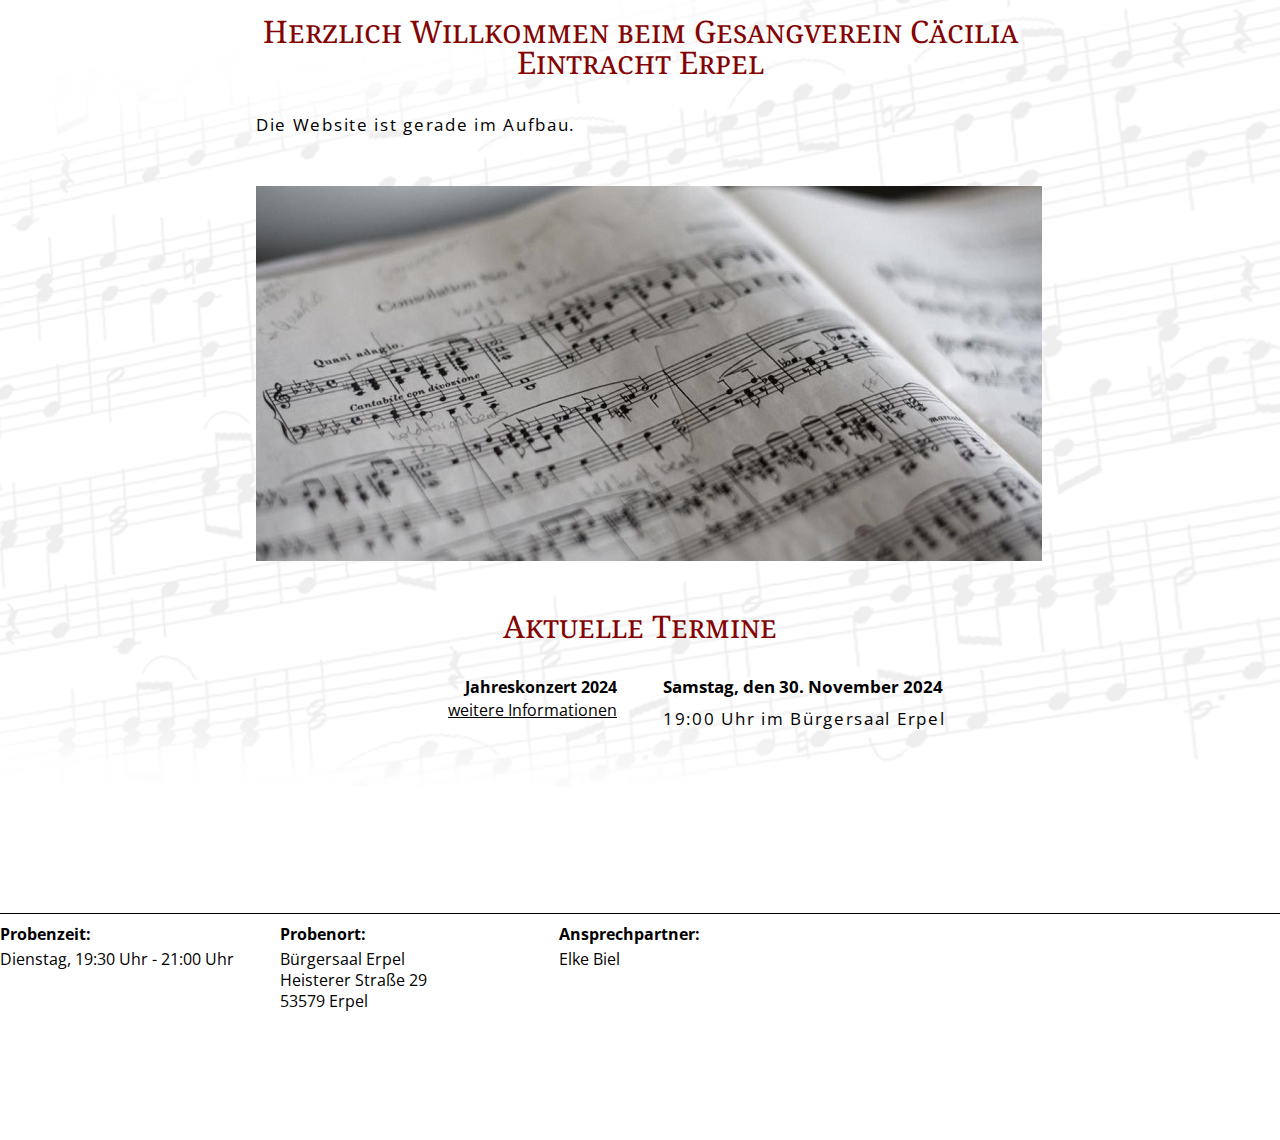
<file: index.html>
﻿﻿<!DOCTYPE html PUBLIC "-//W3C//DTD XHTML 1.0 Transitional//EN" "http://www.w3.org/TR/xhtml1/DTD/xhtml1-transitional.dtd">
<html xmlns="http://www.w3.org/1999/xhtml">
<head>
    <title>Gesangverein Cäcilia Eintracht Erpel 1844</title>
    <link href="styles/reset.css" rel="stylesheet" type="text/css" />
    <link href="styles/clearfix.css" rel="stylesheet" type="text/css" />
    <link href="styles/stylesheet.css" rel="stylesheet" type="text/css" />
    <meta http-equiv="content-type" content="text/html; charset=utf-8" />
    <link href='https://fonts.googleapis.com/css?family=Open+Sans' rel='stylesheet' type='text/css' />
	<link href='https://fonts.googleapis.com/css?family=Noto+Serif:400' rel='stylesheet' type='text/css'>
	<script type="text/javascript" src="javascript/jquery-1.11.0.min.js"></script>
	<script type="text/javascript" src="javascript/functions.js"></script>
</head>
<body>
<div class="big-container">
	
	<div class="small-container"> 

			<div class="content">
				<h1>Herzlich Willkommen beim Gesangverein Cäcilia Eintracht Erpel</h1>
				<p>
				Die Website ist gerade im Aufbau. 				
				</p>
			</div>		
            <div class="picture-choir">
				<img src="image/Bild_Noten.jpg" alt="Bild von Noten">	</img>
				</div>	
				
                <div class="events clearfix">
				<h1>Aktuelle Termine</h1>
				
				
					   <div class="event clearfix">
						<div class="event-information">			
							<h4>Jahreskonzert 2024</h4>
							<a href="aktuelles.html">weitere Informationen</a>
						</div>
							<div class="event-time">
								<div class="timeslot">
									<h4>Samstag, den 30. November 2024</h4>
									<p>19:00 Uhr im Bürgersaal Erpel</p>
								</div>			
							</div>
                      </div>
					   
			    	
				</div>
				
		</div>
﻿		<div class="footer">
			<ul class="information clearfix">
				<li class="information-item"><h4>Probenzeit:</h4>
											Dienstag, 19:30 Uhr - 21:00 Uhr	
				</li>
				<li class="information-item"><h4>Probenort:</h4>
											Bürgersaal Erpel <br/>
											Heisterer Straße 29 <br/>
											53579 Erpel
				</li>
				<li class="information-item"><h4>Ansprechpartner:</h4>
											       Elke Biel
				</li>
	
			</ul>
			
		</div>
	</div>	
</div>
</body>
</html>
</file>
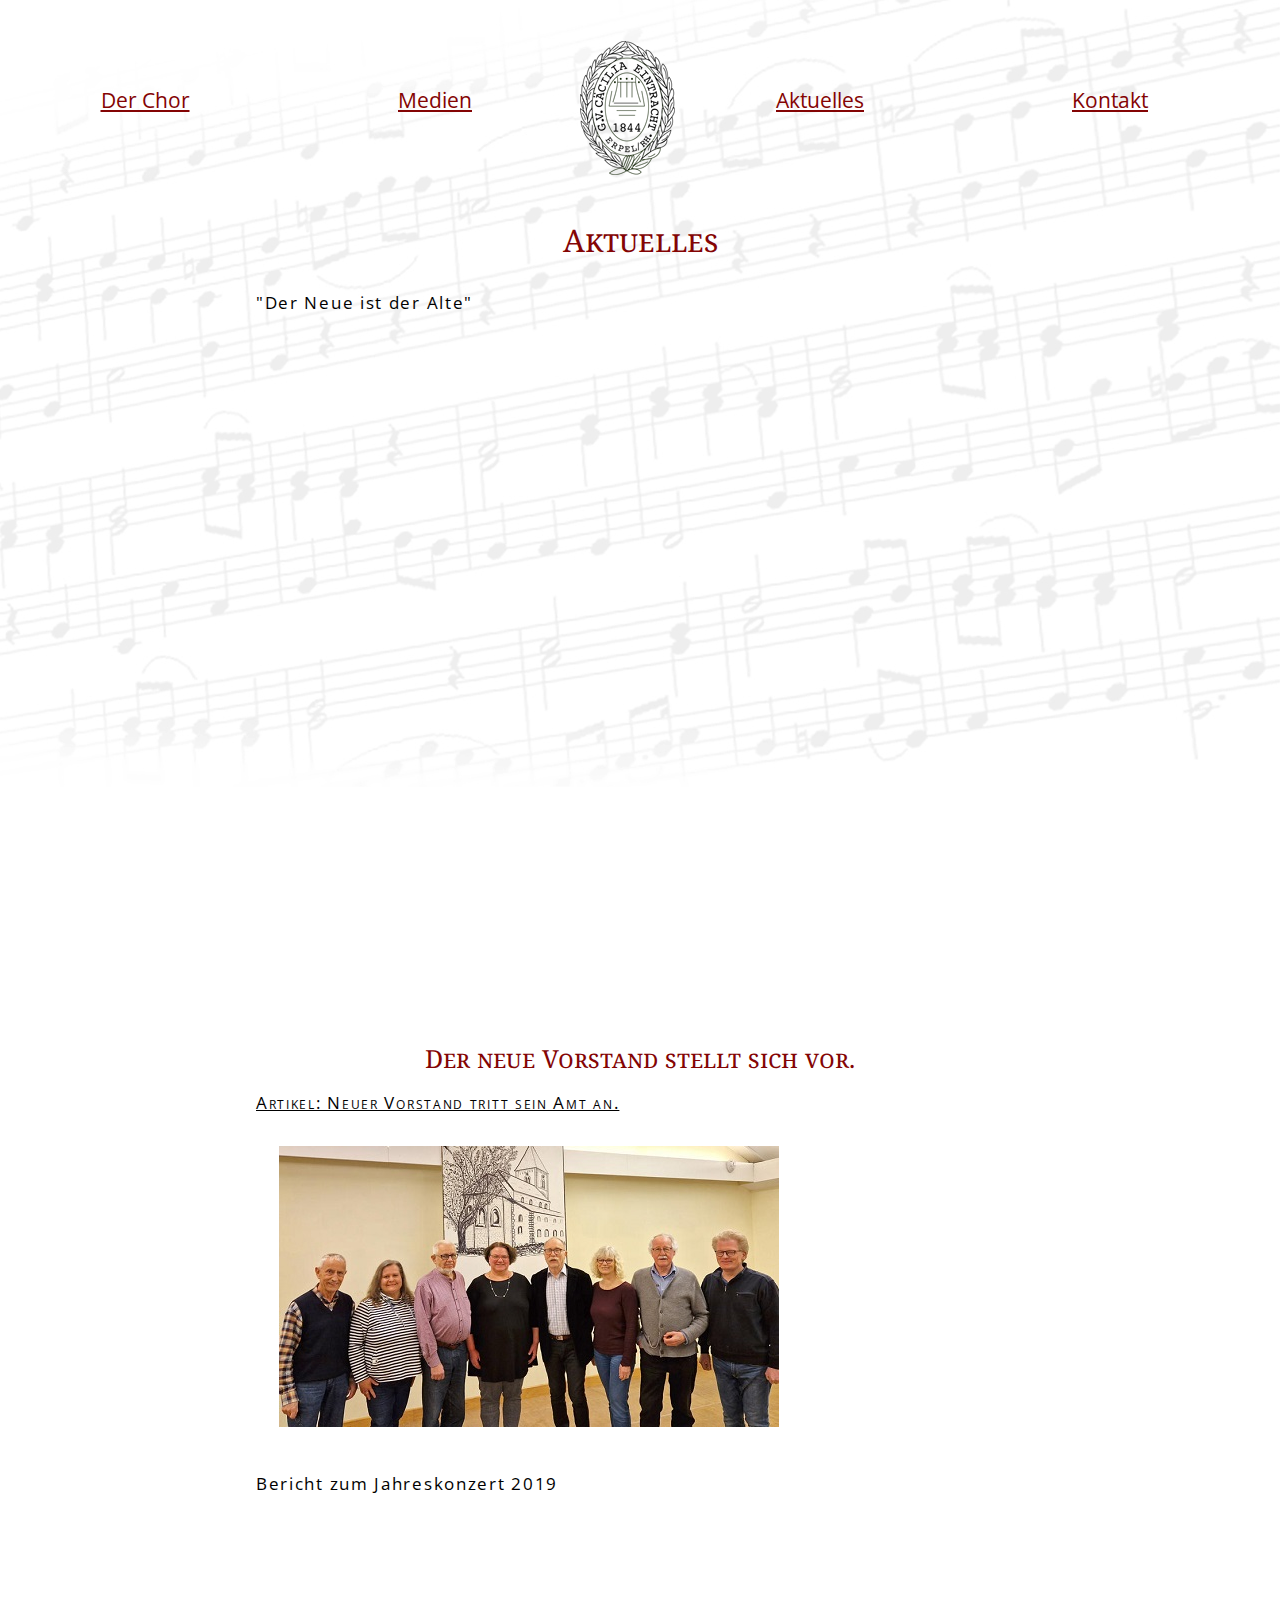
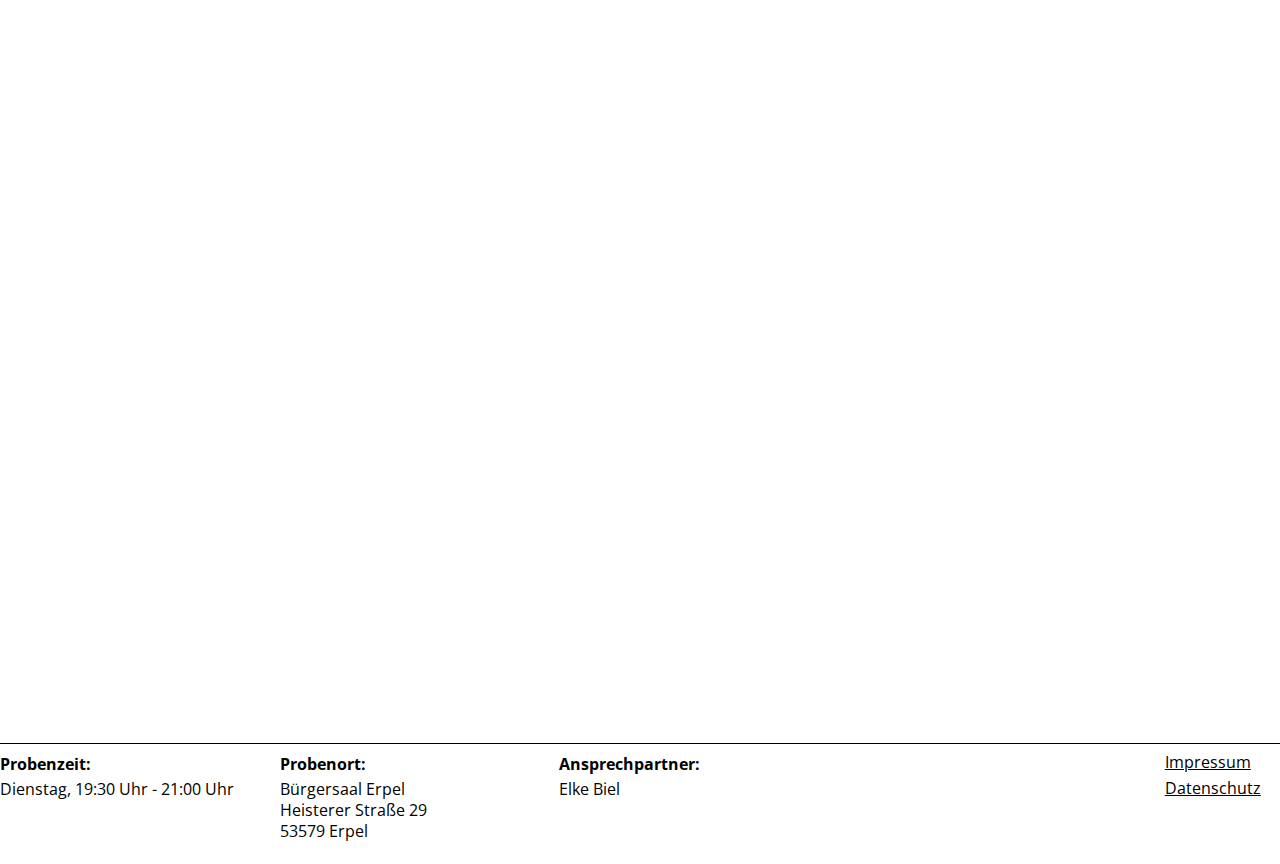
<file: aktuelles.html>
﻿﻿<!DOCTYPE html PUBLIC "-//W3C//DTD XHTML 1.0 Transitional//EN" "http://www.w3.org/TR/xhtml1/DTD/xhtml1-transitional.dtd">
<html xmlns="http://www.w3.org/1999/xhtml">
<head>
    <title>Gesangverein Cäcilia Eintracht Erpel 1844</title>
    <link href="styles/reset.css" rel="stylesheet" type="text/css" />
    <link href="styles/clearfix.css" rel="stylesheet" type="text/css" />
    <link href="styles/stylesheet.css" rel="stylesheet" type="text/css" />
    <meta http-equiv="content-type" content="text/html; charset=utf-8" />
    <link href='https://fonts.googleapis.com/css?family=Open+Sans' rel='stylesheet' type='text/css' />
	<link href='https://fonts.googleapis.com/css?family=Noto+Serif:400' rel='stylesheet' type='text/css'>
	<script type="text/javascript" src="javascript/jquery-1.11.0.min.js"></script>
	<script type="text/javascript" src="javascript/functions.js"></script>
</head>
<body>
<div class="big-container">
	<div class="header clearfix">
		<ul class="navigation clearfix">
			<li class="navigation-item "><a href="ueber-uns.html">Der Chor</a>
				<ul>
					<li class="" ><a href="chorleiter.html">Chorleiter</a></li>
				</ul>
			</li>
			<li class="navigation-item "><a href="medien.html">Medien</a></li>
		</ul>
			<a href="index.html"><img class="logo" src="image/logo.png" alt="Logo" /></a>
		<ul class="navigation clearfix">
			<li class="navigation-item "><a href="aktuelles.html">Aktuelles</a></li>
			<li class="navigation-item "><a href="kontakt.html">Kontakt</a></li>
		</ul> 
		</div>
	<div class="small-container"> 

			<div class="content">
				<h1>Aktuelles</h1>
				
				<p>"Der Neue ist der Alte"</p>
	<iframe src="image/Presseartikel_neuerChorleiter.pdf" width="800" height="700"></iframe>
				
			<div class="events clearfix">
				<h3>Der neue Vorstand stellt sich vor.<h3>
				
			   <div class="event clearfix">
					<p><a href="https://www.rhein-zeitung.de/region/wir-von-hier/wir-von-hier-kreis-neuwied_artikel,-neuer-vorstand-tritt-sein-amt-an-_arid,2517048.html">Artikel: Neuer Vorstand tritt sein Amt an.</a></p>
					<div class="event-information">	
					</div>
					<div class="event-time">
						<div class="timeslot-event">
							<img src="image/gallery/Vorstand.jpeg" alt="Neuer Vorstand">	</img>
						</div>			
					</div>
				  </div>
				</div>
    <p>Bericht zum Jahreskonzert 2019</p>
	<iframe src="image/Konzert_2019.pdf" width="800" height="700"></iframe>
				
				
				
				
			</div>
		</div>
﻿		<div class="footer">
			<ul class="information clearfix">
				<li class="information-item"><h4>Probenzeit:</h4>
											Dienstag, 19:30 Uhr - 21:00 Uhr		
				</li>
				<li class="information-item"><h4>Probenort:</h4>
											Bürgersaal Erpel <br/>
											Heisterer Straße 29 <br/>
											53579 Erpel
				</li>
				<li class="information-item"><h4>Ansprechpartner:</h4>
											        Elke Biel
				</li>
		
			</ul>
			
			<div class="impressum">
				<a href="impressum.html">Impressum</a>
			</div>
			<div class="impressum">
				<a href="datenschutz.html">Datenschutz</a>
			</div>
		</div>
	</div>	
</div>

</body>
</html>
</file>
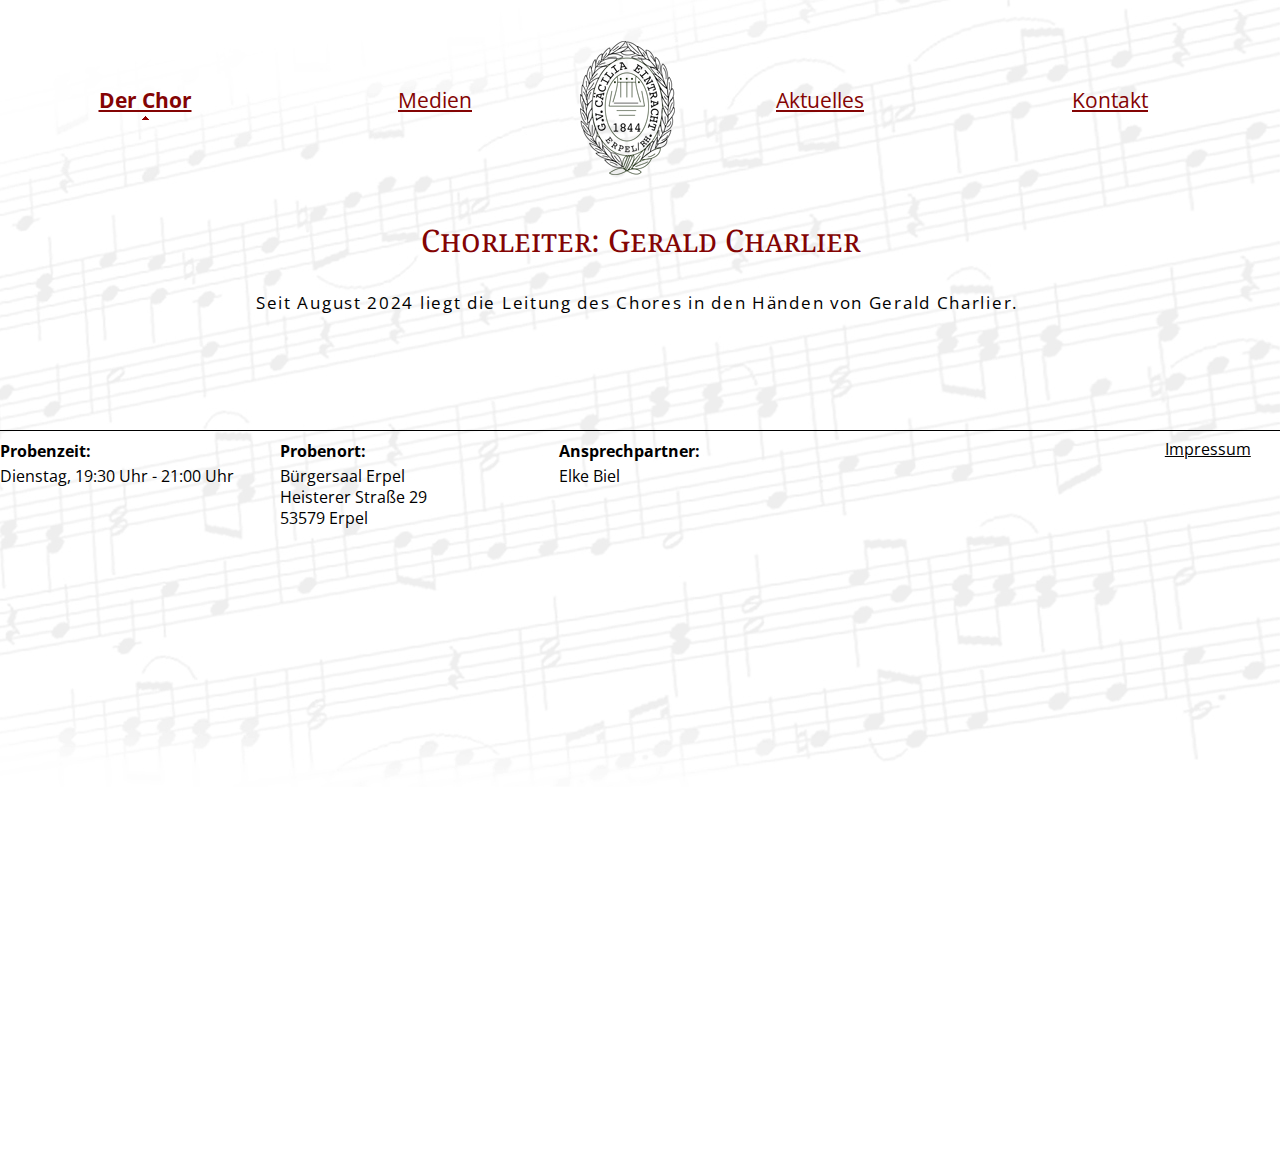
<file: chorleiter.html>
﻿﻿<!DOCTYPE html PUBLIC "-//W3C//DTD XHTML 1.0 Transitional//EN" "http://www.w3.org/TR/xhtml1/DTD/xhtml1-transitional.dtd">
<html xmlns="http://www.w3.org/1999/xhtml">
<head>
    <title>Gesangverein Cäcilia Eintracht Erpel 1844</title>
    <link href="styles/reset.css" rel="stylesheet" type="text/css" />
    <link href="styles/clearfix.css" rel="stylesheet" type="text/css" />
    <link href="styles/stylesheet.css" rel="stylesheet" type="text/css" />
    <meta http-equiv="content-type" content="text/html; charset=utf-8" />
    <link href='https://fonts.googleapis.com/css?family=Open+Sans' rel='stylesheet' type='text/css' />
	<link href='https://fonts.googleapis.com/css?family=Noto+Serif:400' rel='stylesheet' type='text/css'>
	<script type="text/javascript" src="javascript/jquery-1.11.0.min.js"></script>
	<script type="text/javascript" src="javascript/functions.js"></script>
</head>
<body>
<div class="big-container">
	<div class="header clearfix">
		<ul class="navigation clearfix">
			<li class="navigation-item active"><a href="ueber-uns.html">Der Chor</a>
				<ul>
					<li class="" ><a href="chorleiter.html">Chorleiter</a></li>
				</ul>
			</li>
			<li class="navigation-item "><a href="medien.html">Medien</a></li>
		</ul>
			<a href="index.html"><img class="logo" src="image/logo.png" alt="Logo" /></a>
		<ul class="navigation clearfix">
			<li class="navigation-item "><a href="aktuelles.html">Aktuelles</a></li>
			<li class="navigation-item "><a href="kontakt.html">Kontakt</a></li>
		</ul> 
	</div>
	<div class="small-container"> 

		        </ul>

				<div class="content">
				
				<h1>Chorleiter: Gerald Charlier</h1>
				<!--<div class="chorleiter"><img src="image/Chorleiter.jpg" alt="Tristan Kusber">	</img> </div>-->
                <p>
				
				Seit August 2024 liegt die Leitung des Chores in den Händen von Gerald Charlier.<br/>
				
				</p>
				</div>	 			
	</div>
﻿		<div class="footer">
			<ul class="information clearfix">
				<li class="information-item"><h4>Probenzeit:</h4>
											Dienstag, 19:30 Uhr - 21:00 Uhr		
				</li>
				<li class="information-item"><h4>Probenort:</h4>
											Bürgersaal Erpel <br/>
											Heisterer Straße 29 <br/>
											53579 Erpel
				</li>
				<li class="information-item"><h4>Ansprechpartner:</h4>
											        Elke Biel
				</li>
				
			</ul>
			
			<div class="impressum">
				<a href="impressum.html">Impressum</a>
			</div>
		</div>
	</div>	
</div>
<div id="fb-root"></div>

</body>
</html>
</file>
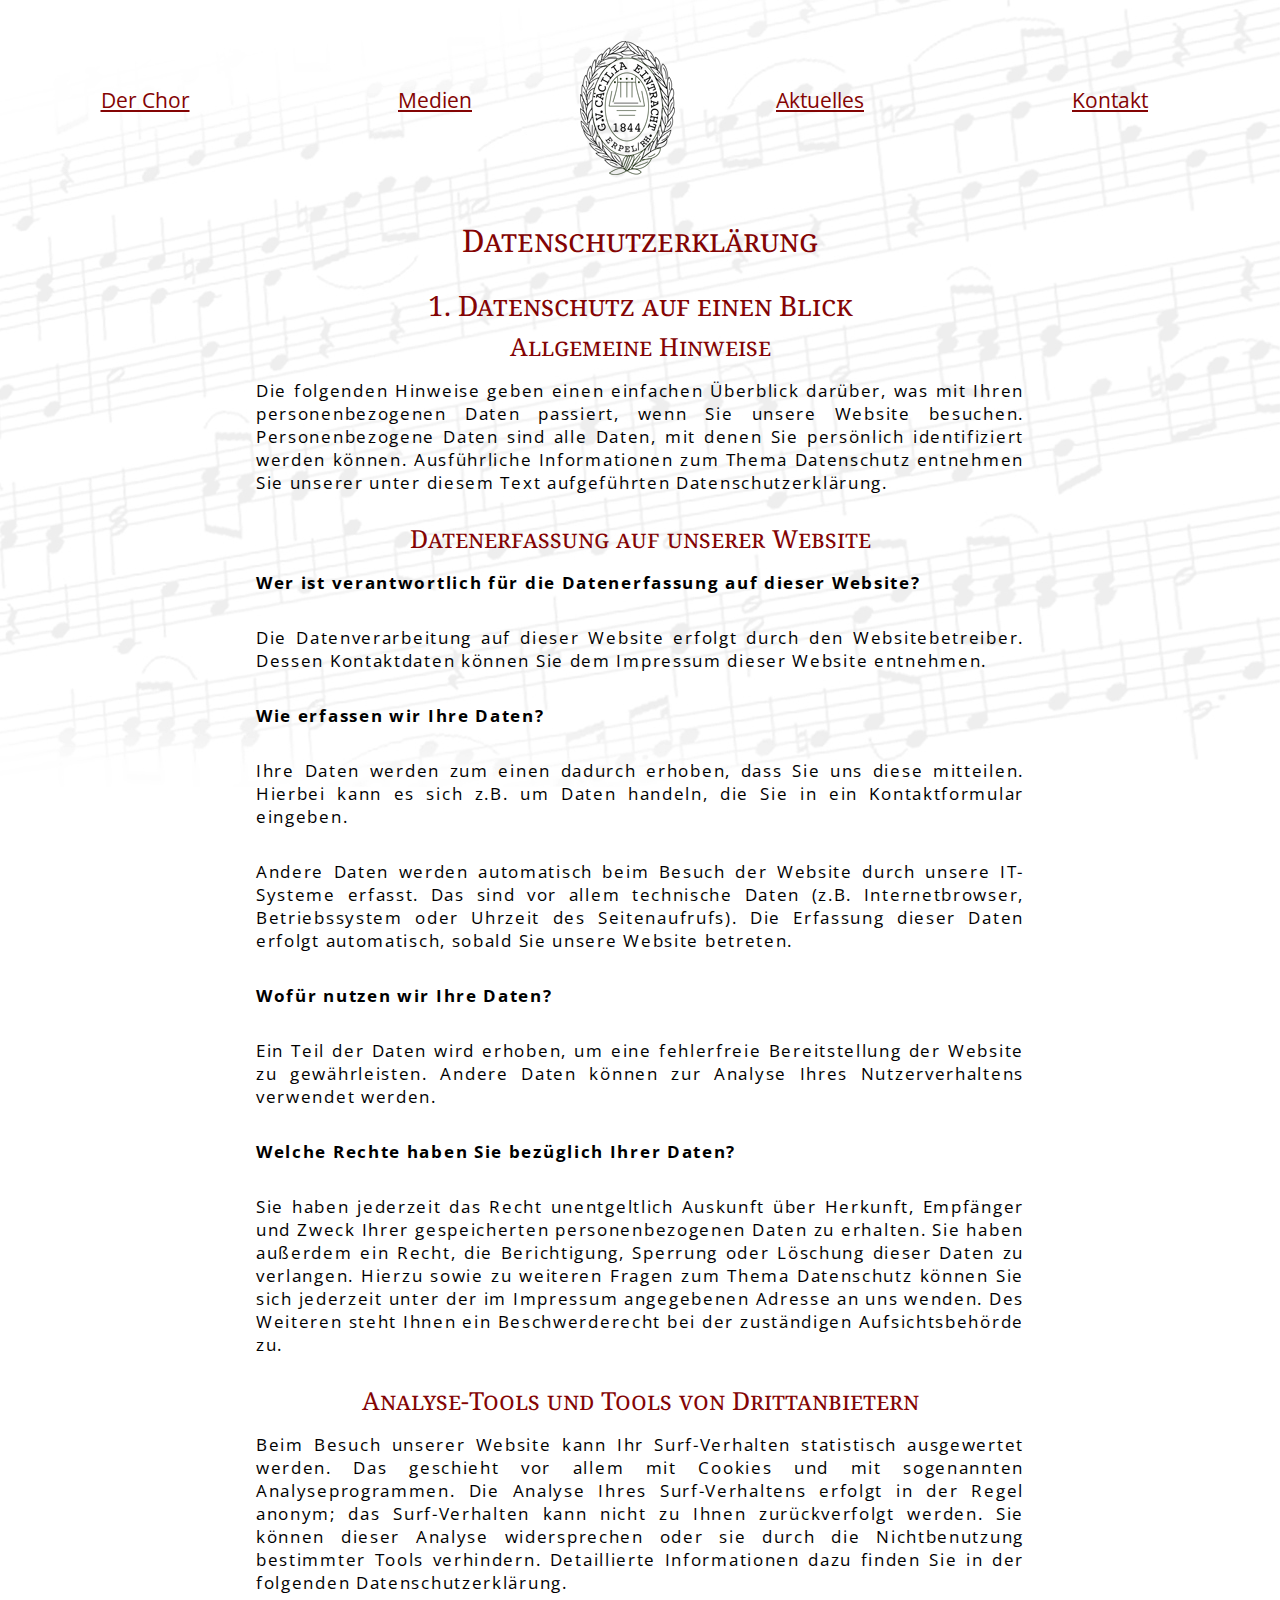
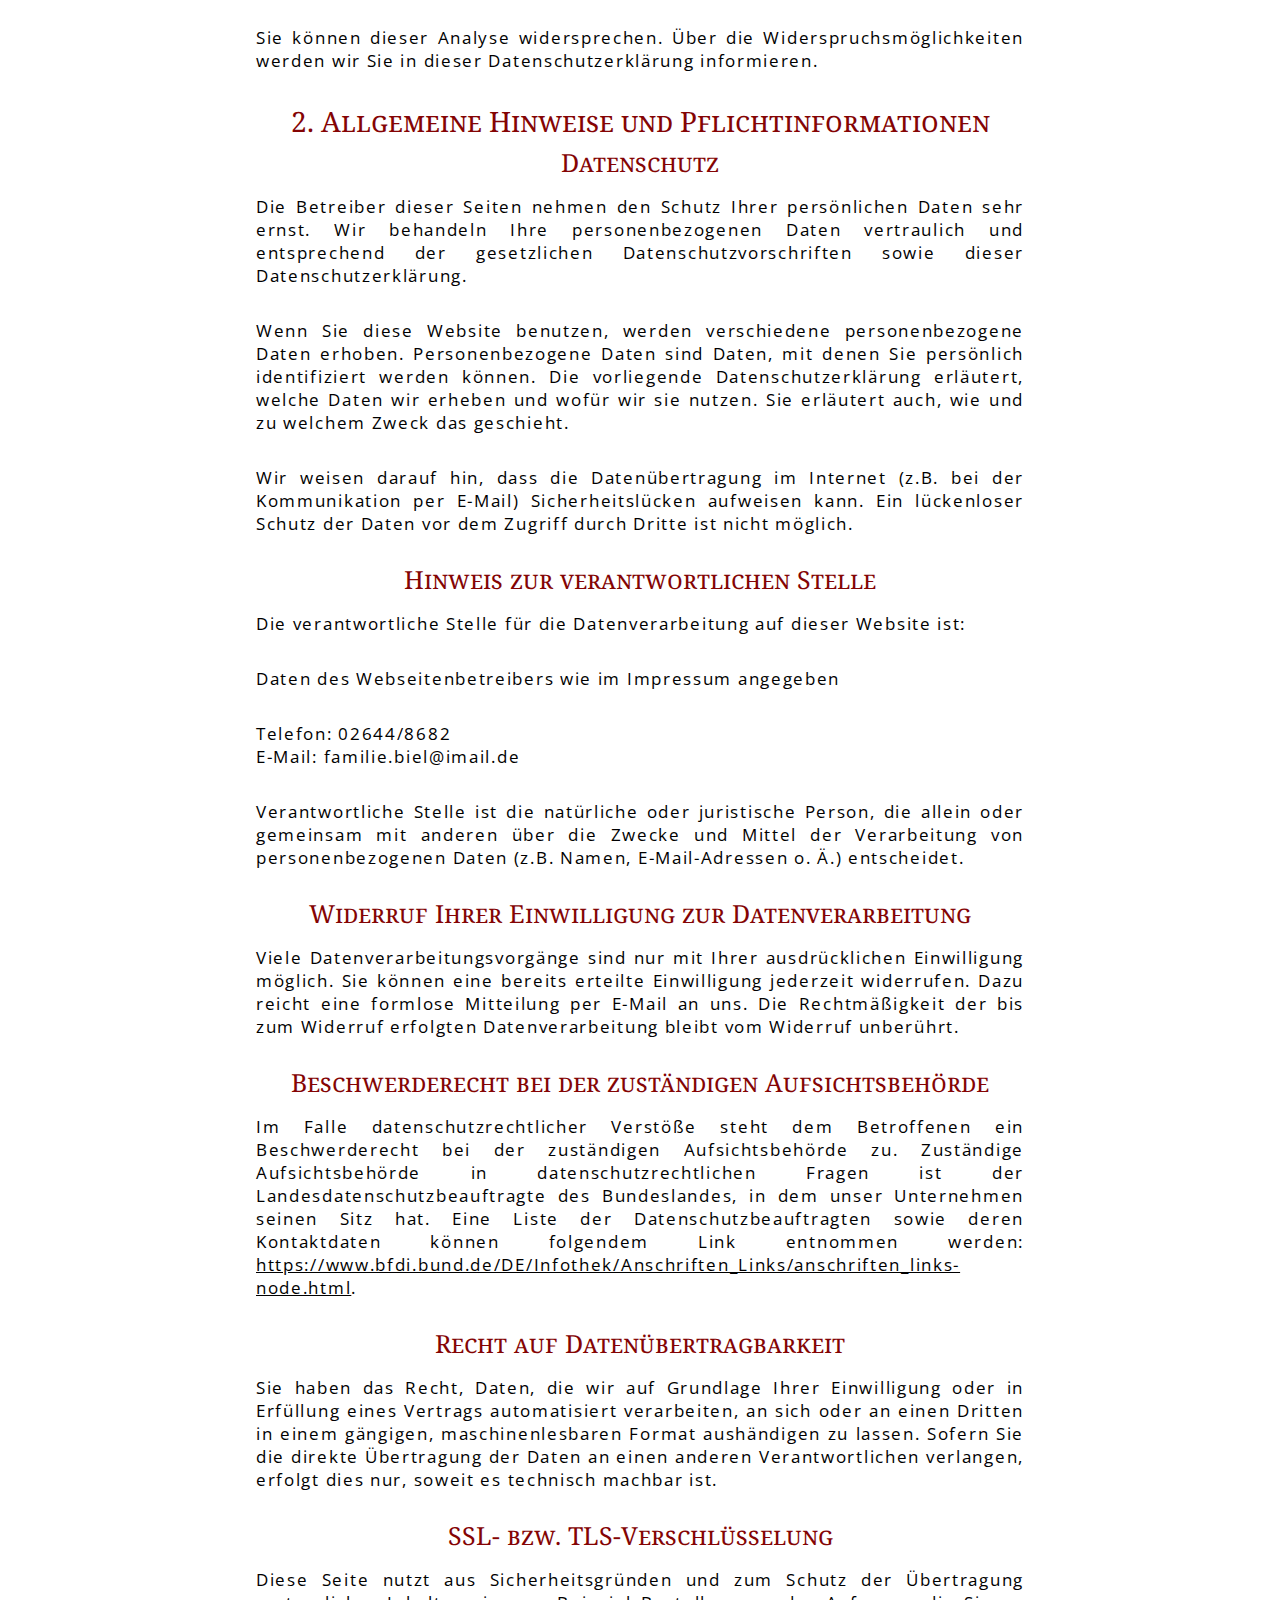
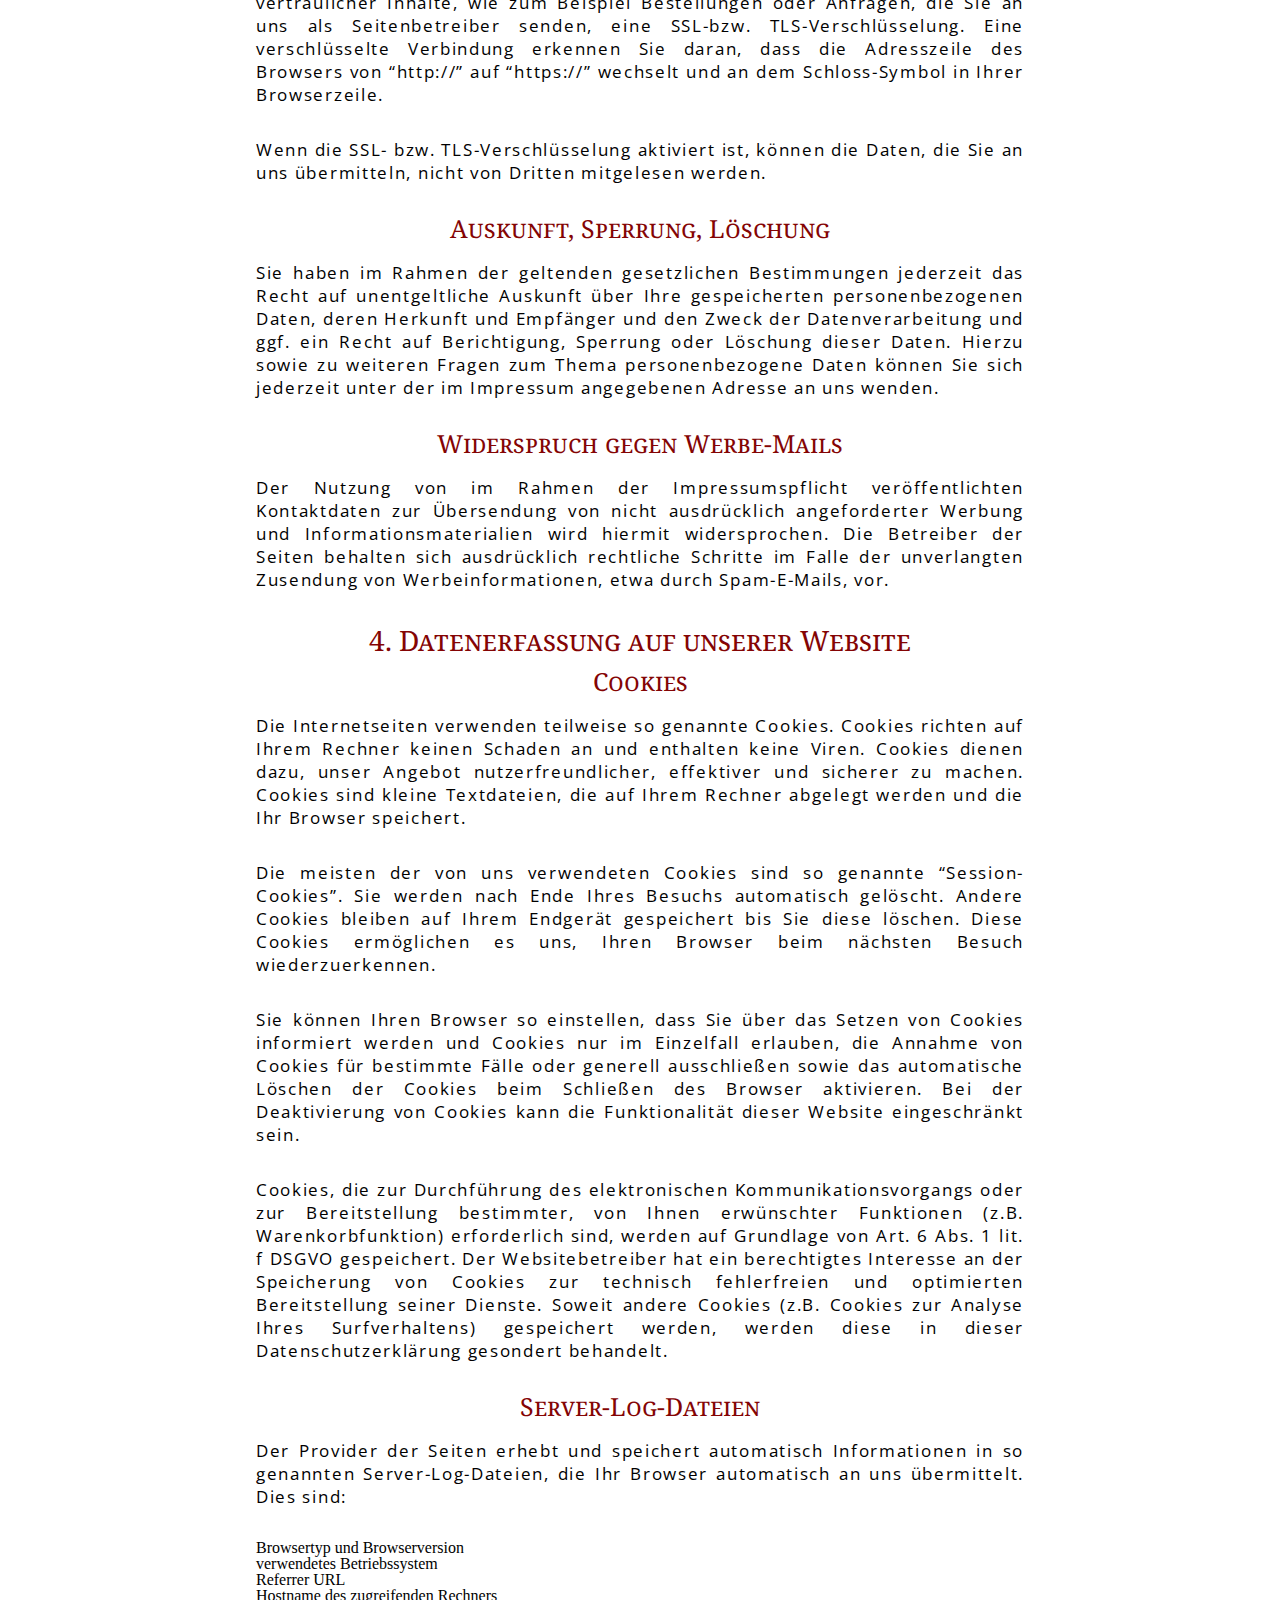
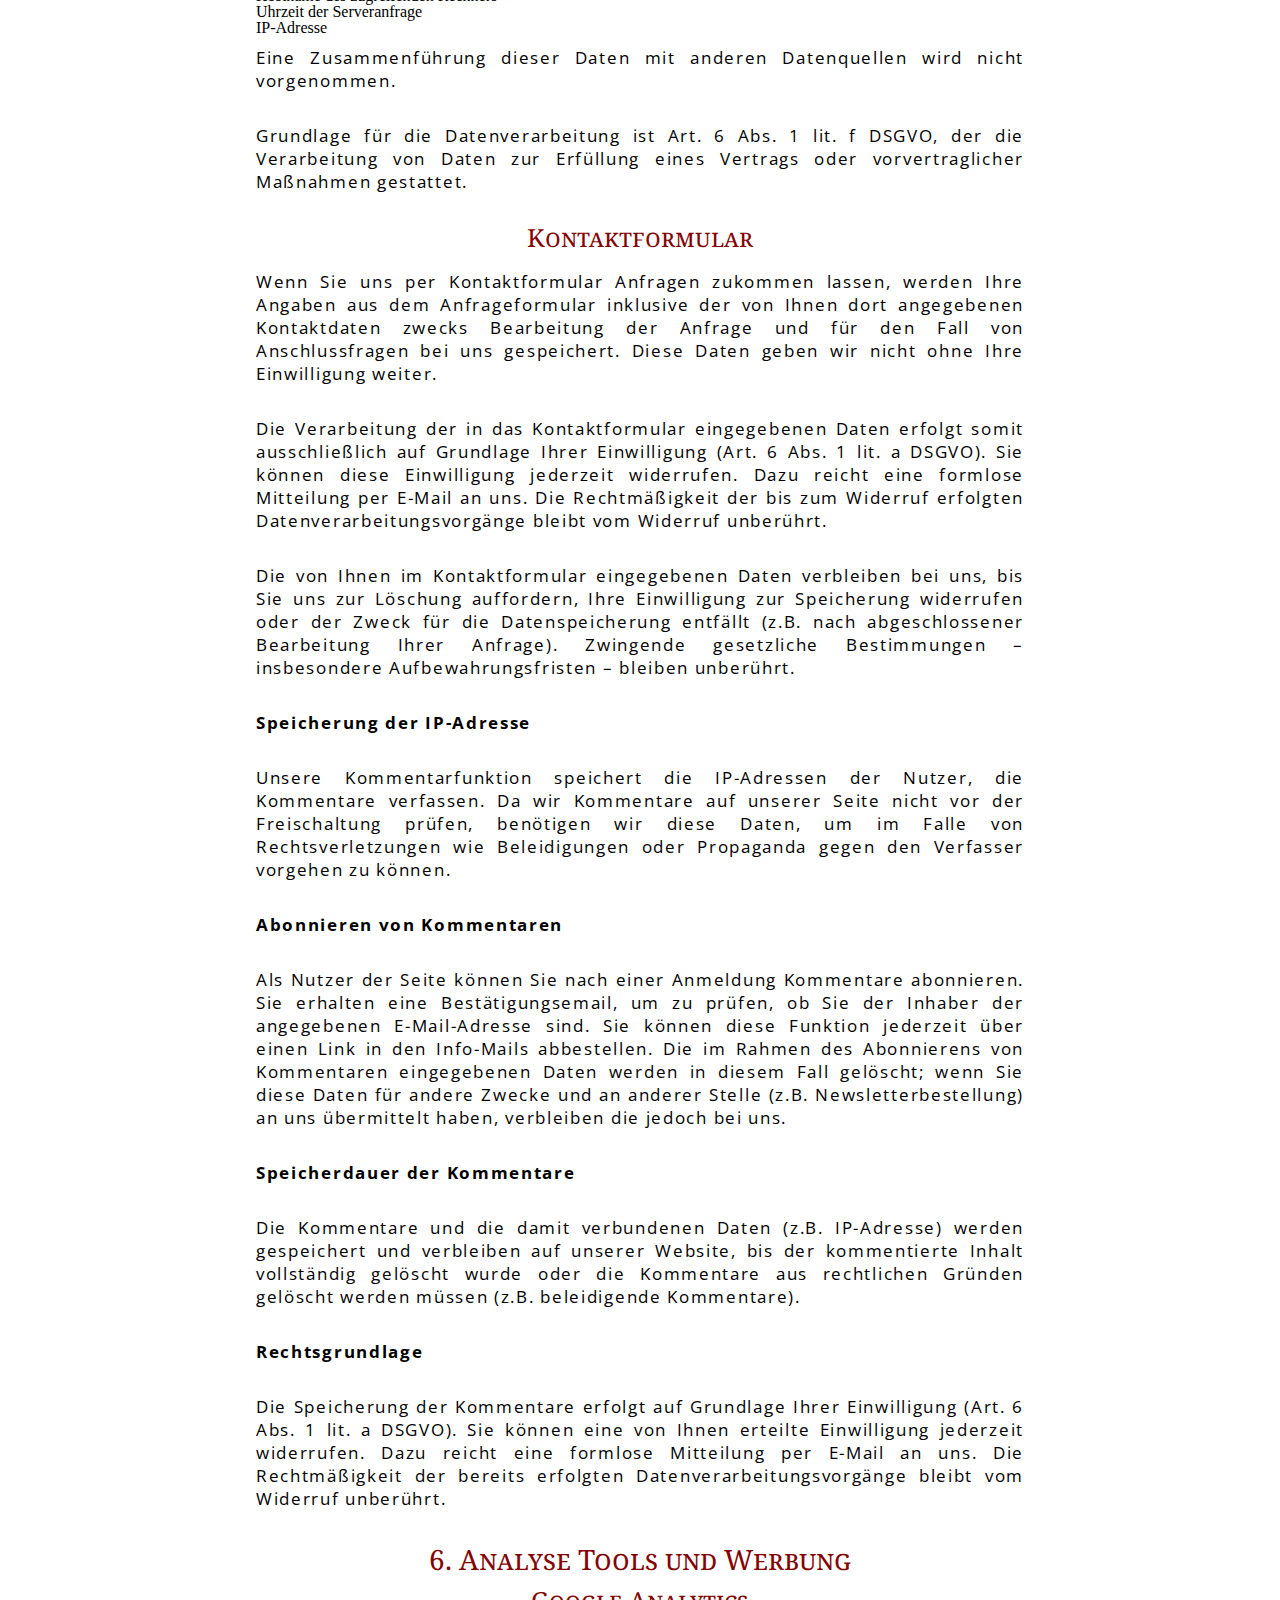
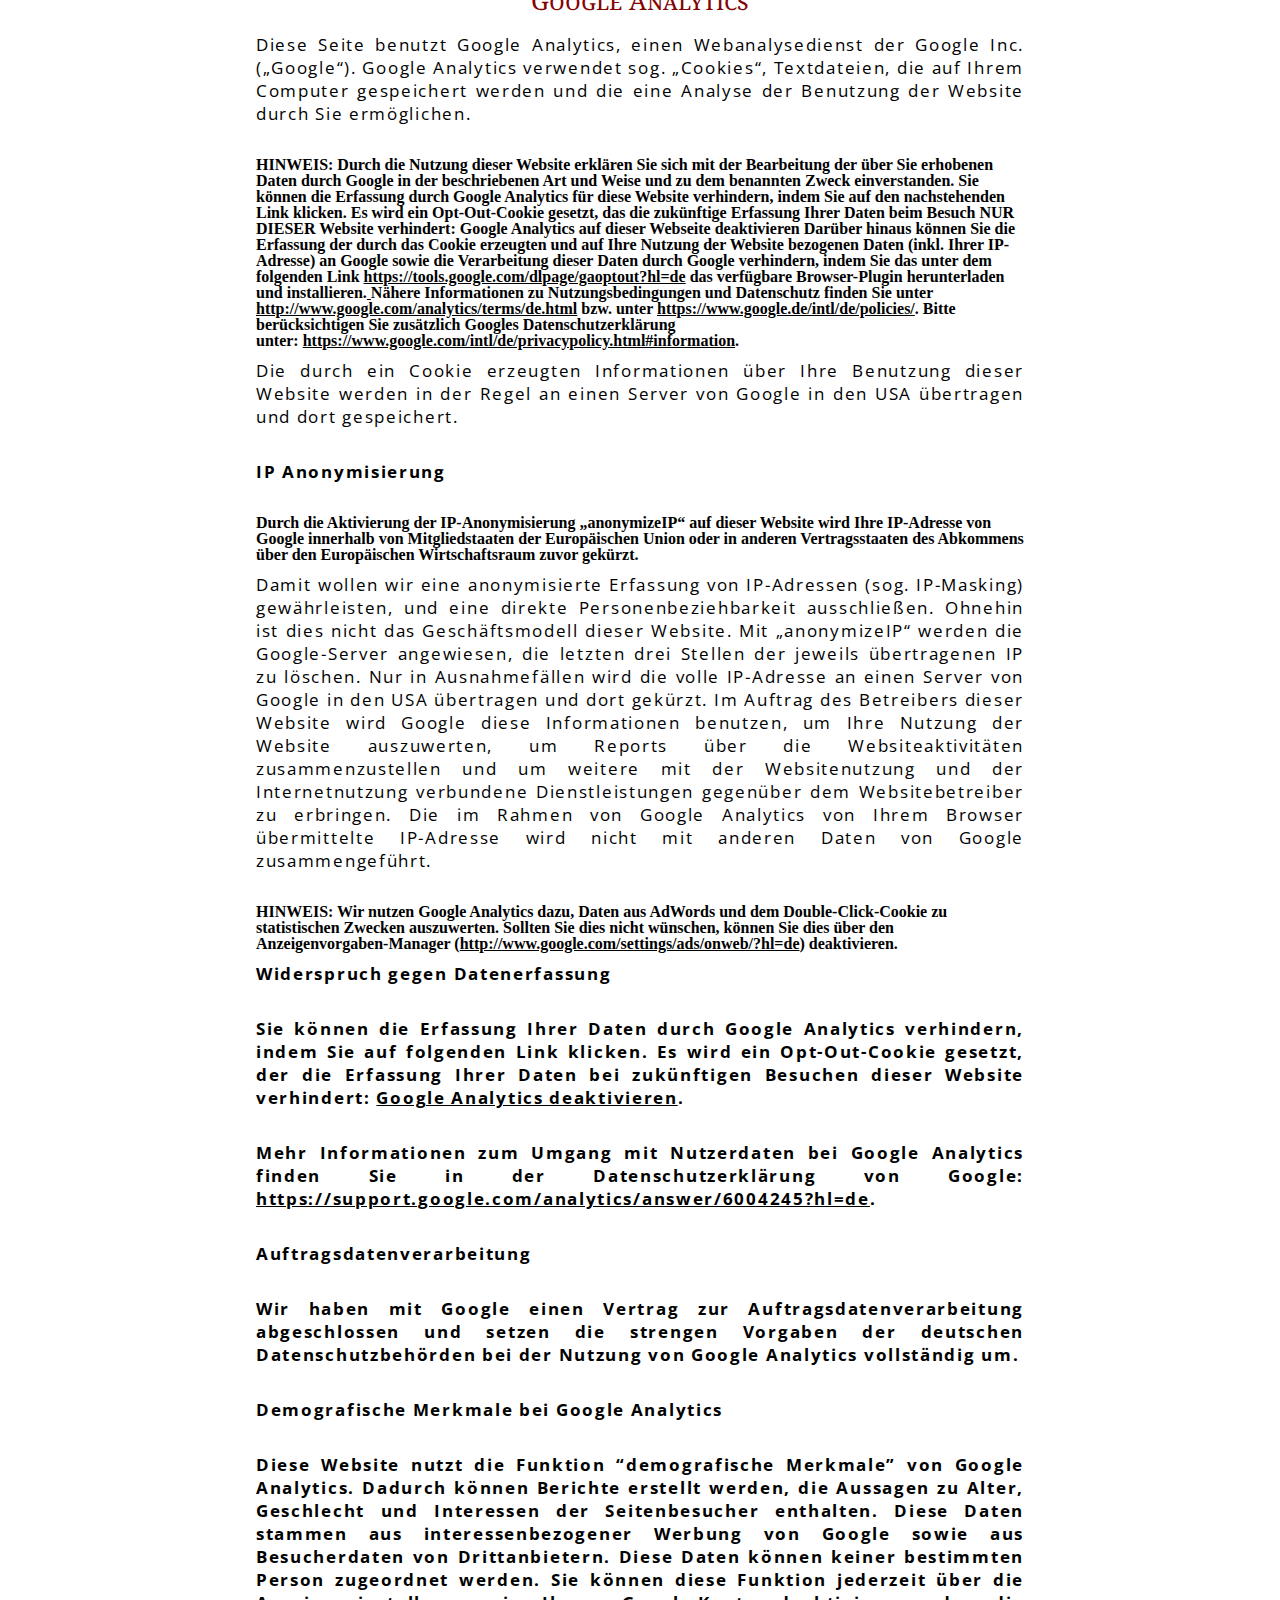
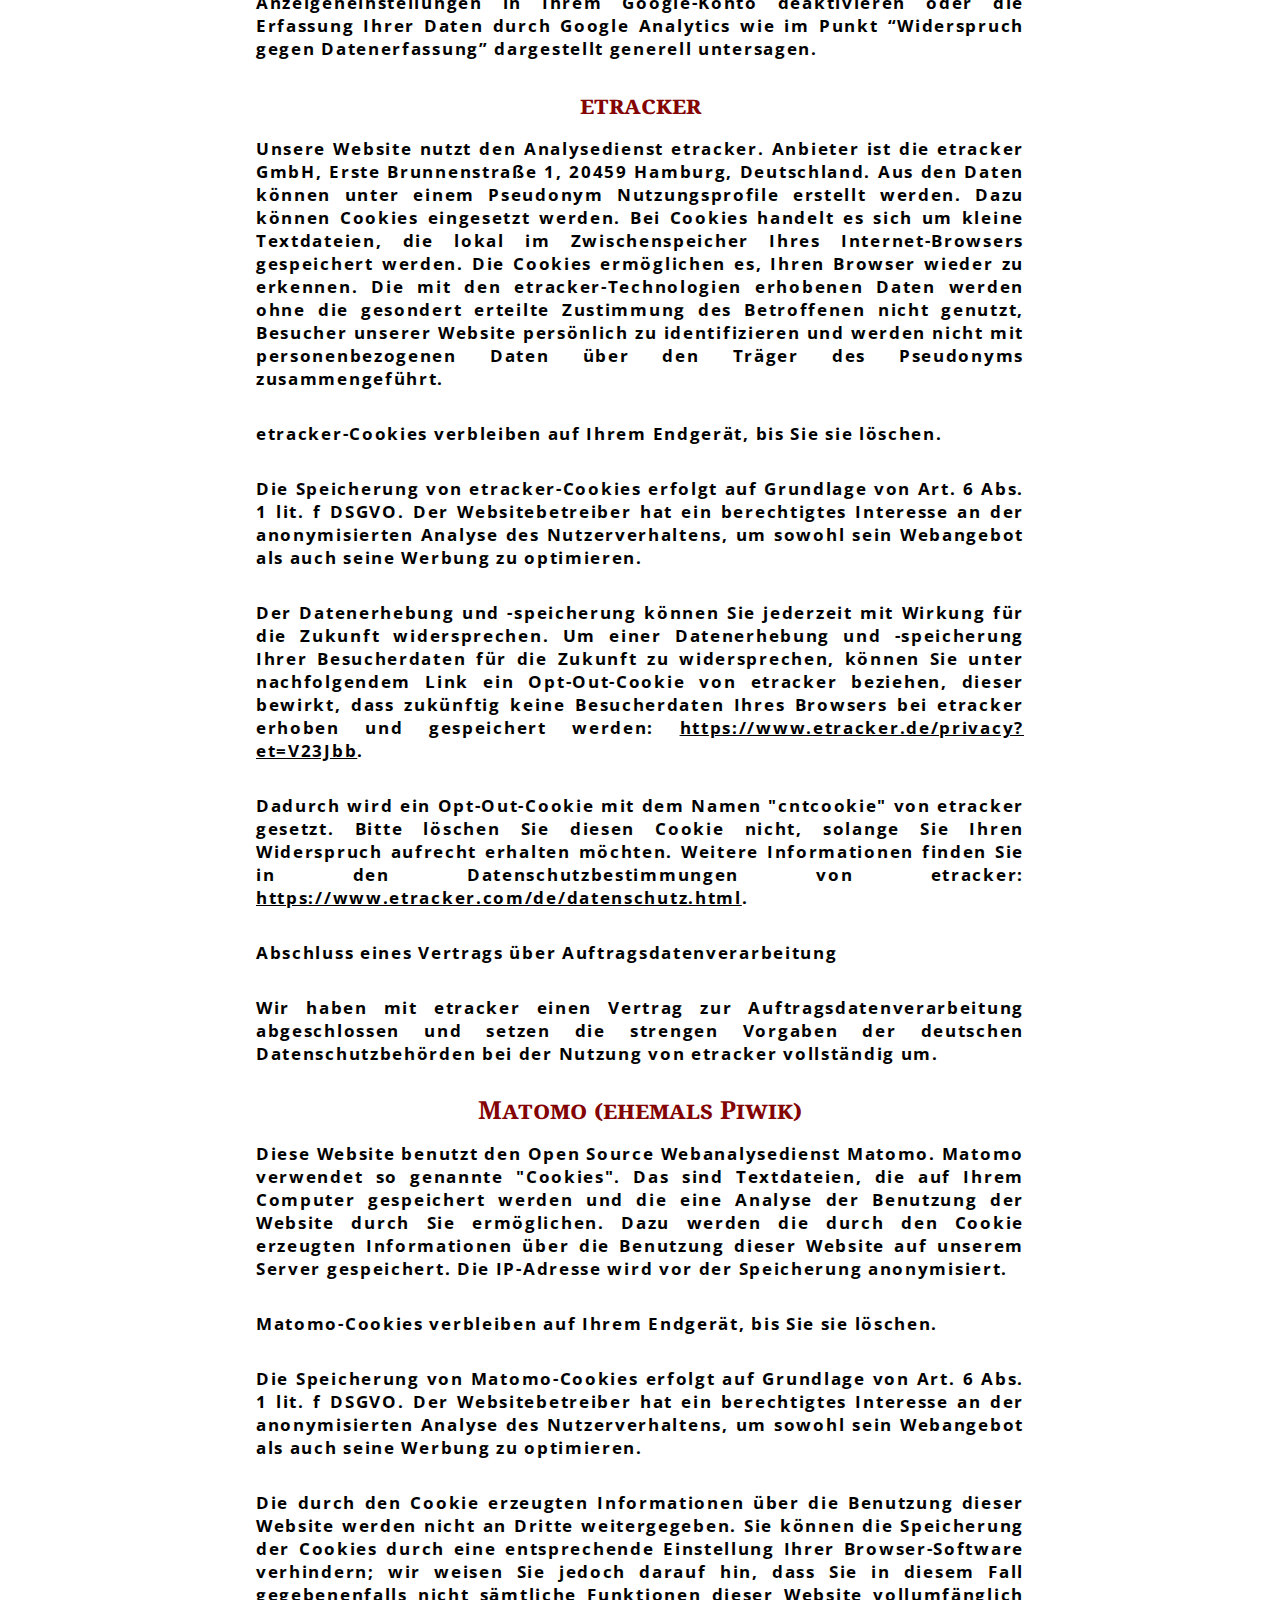
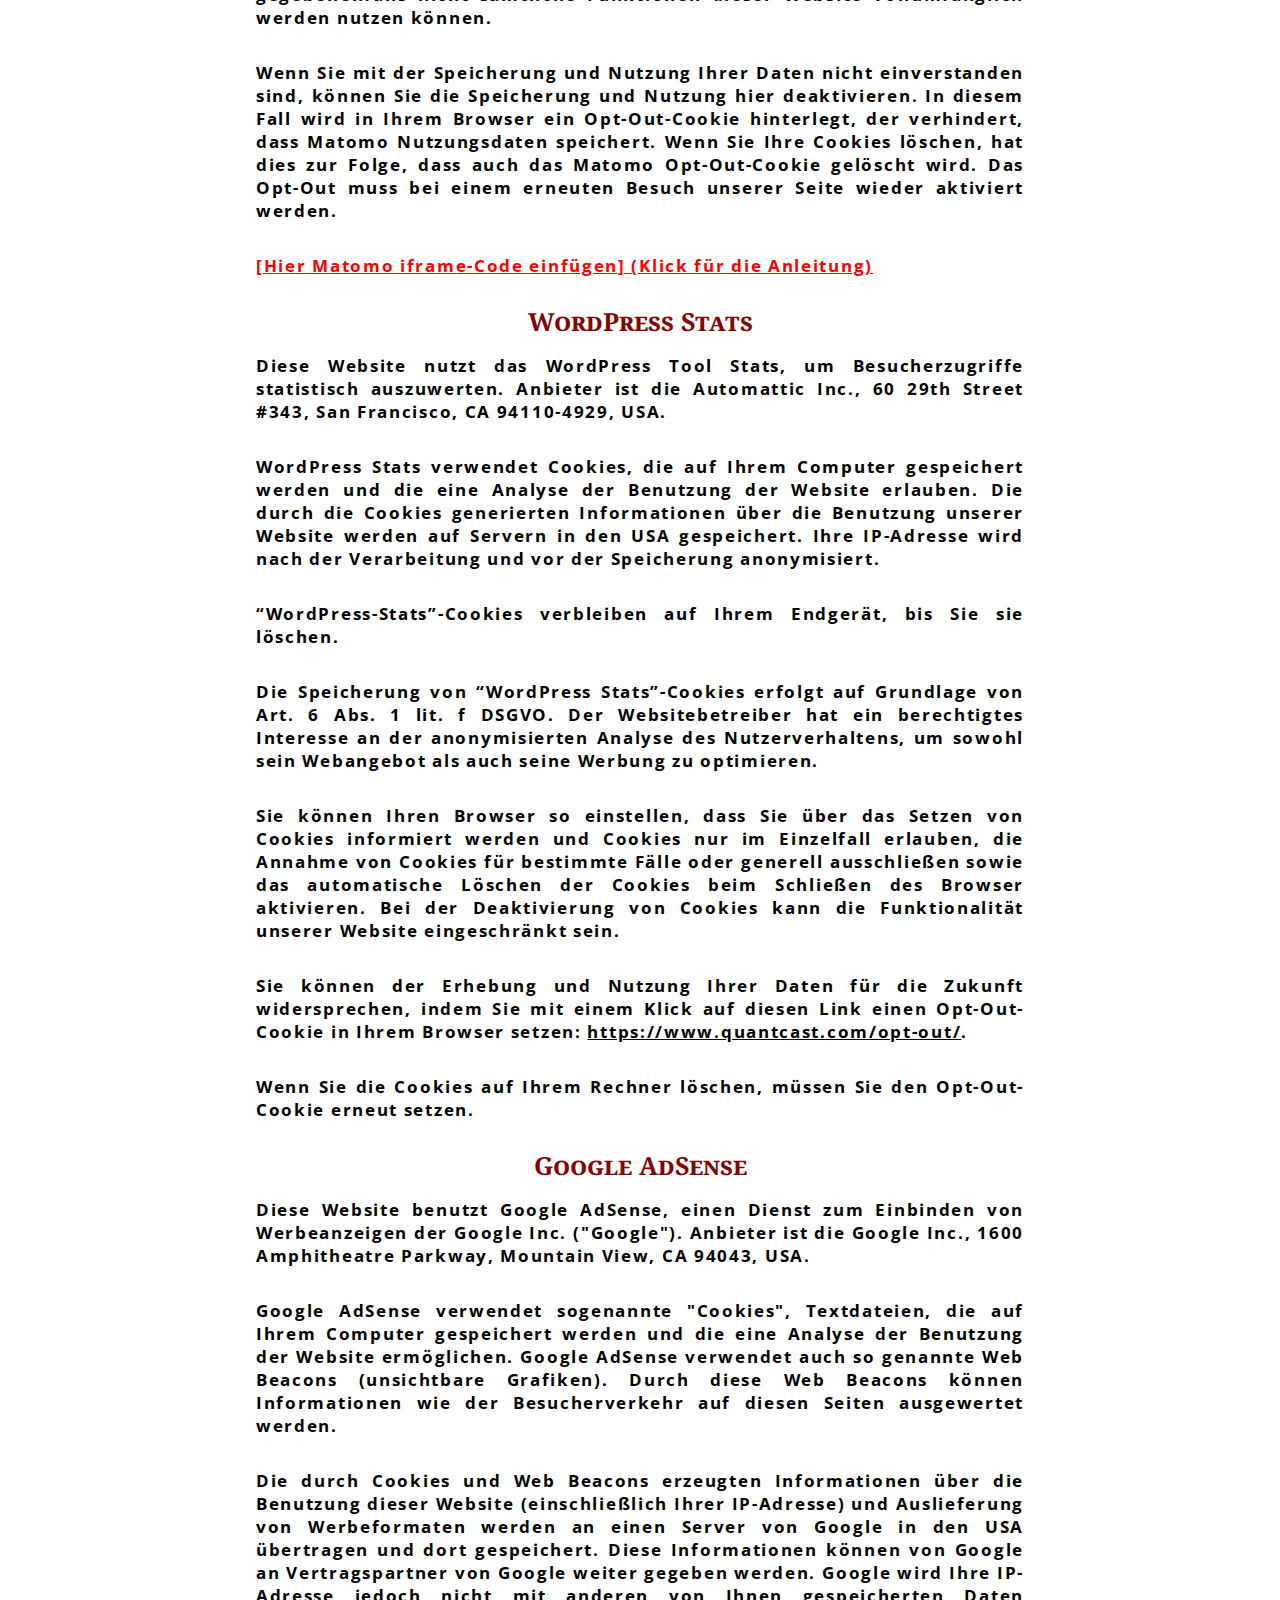
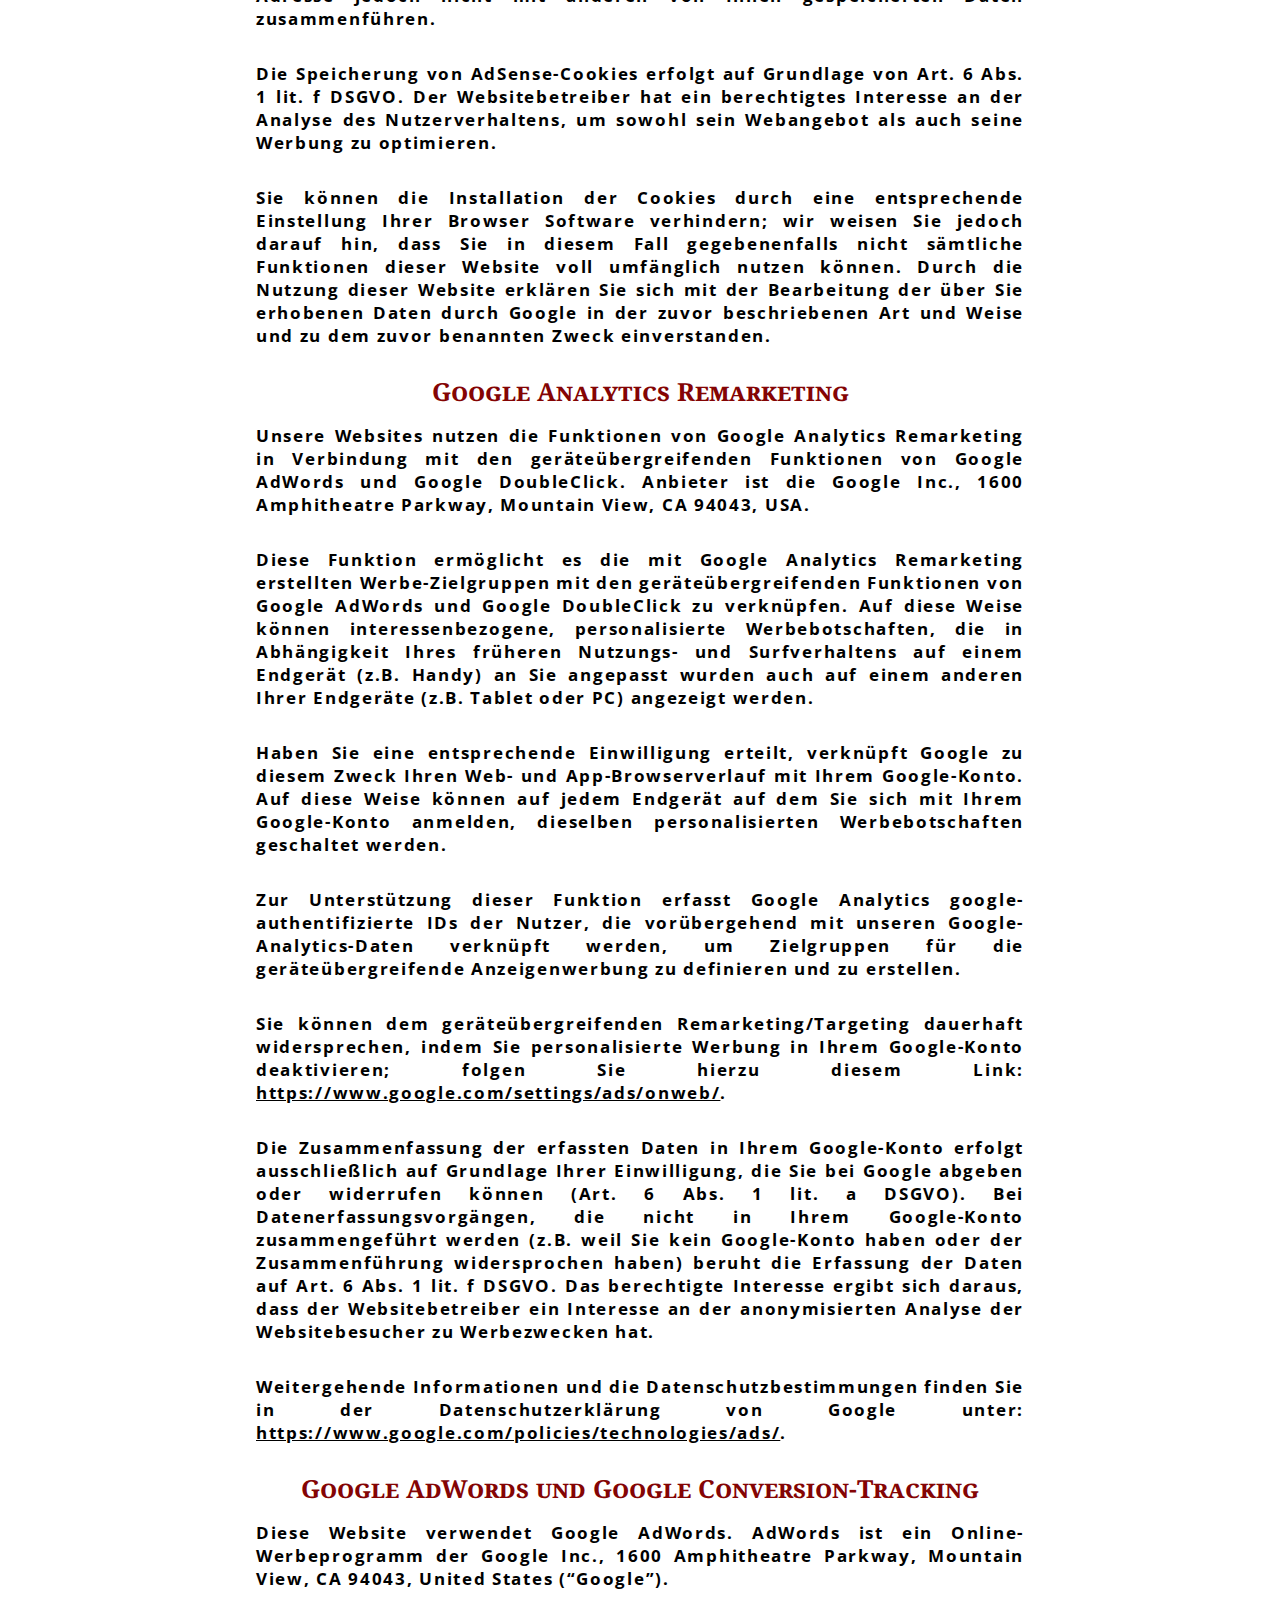
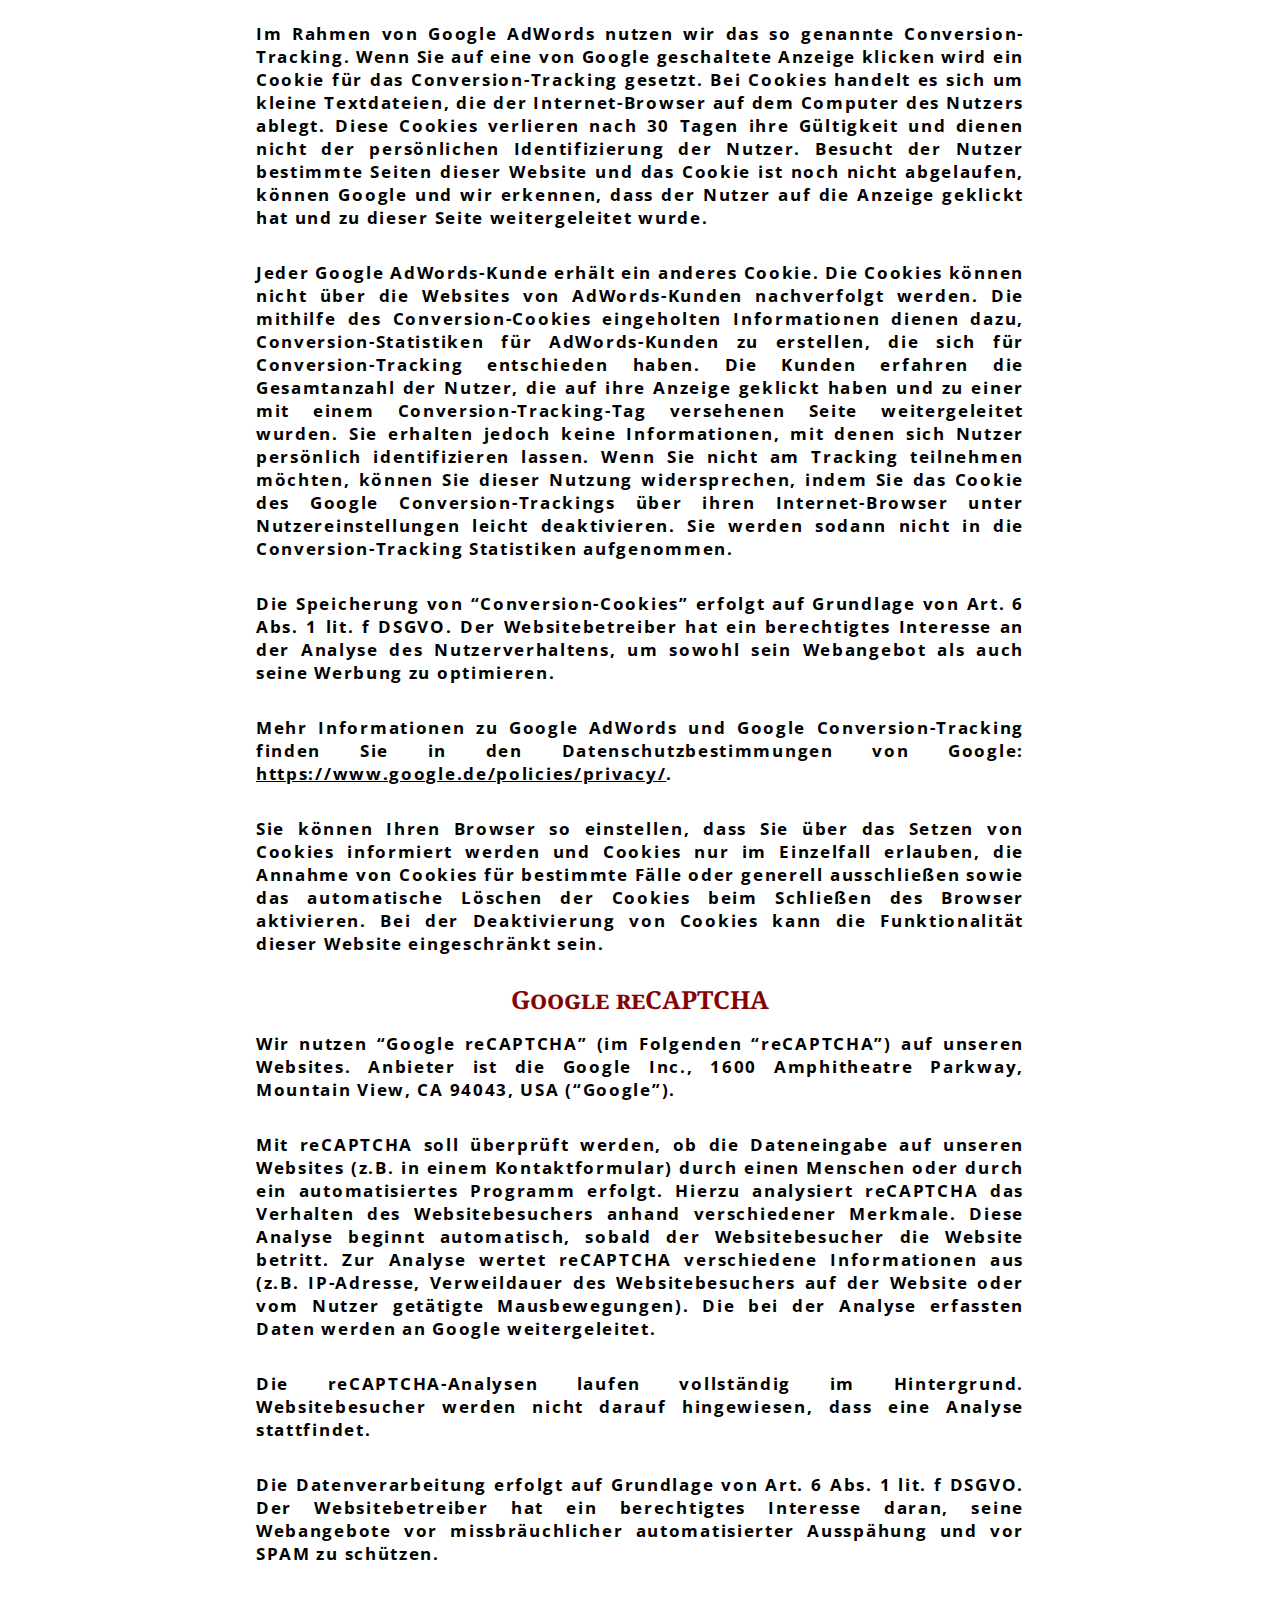
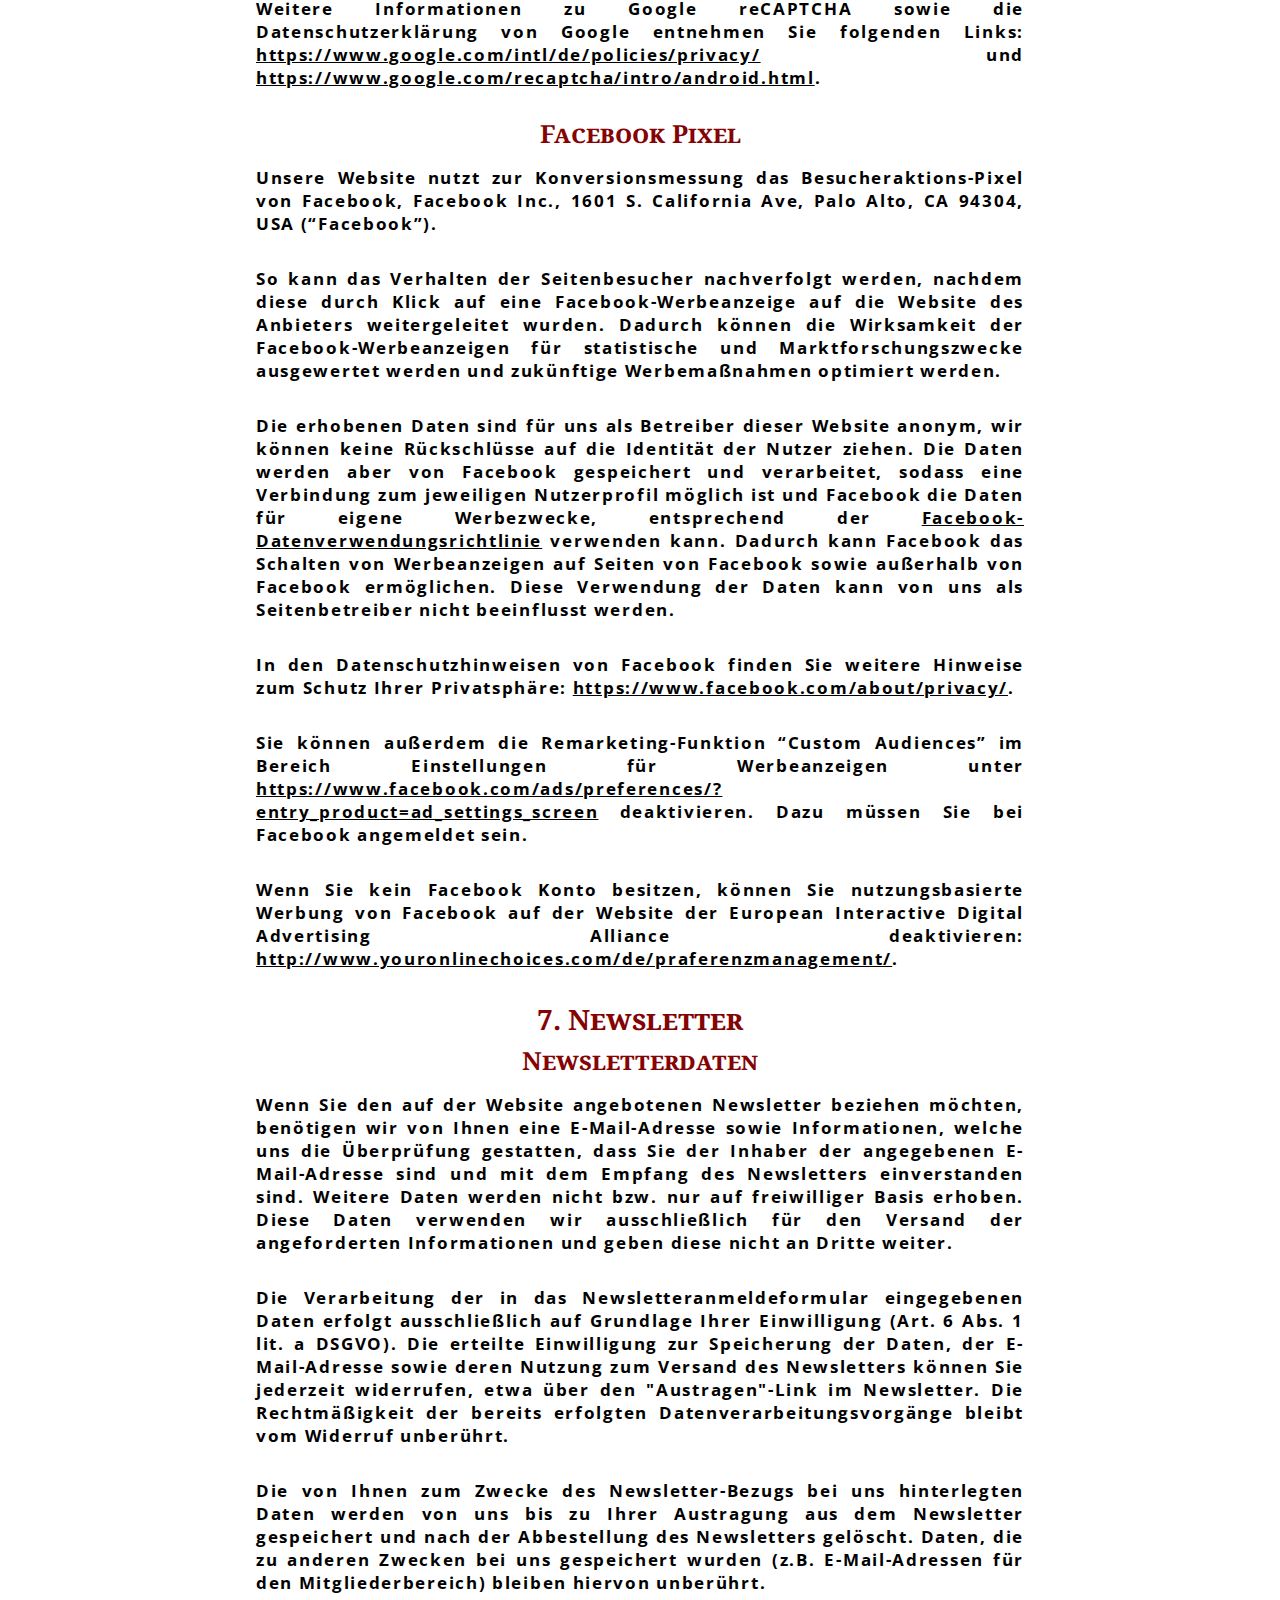
<file: datenschutz.html>
﻿﻿<!DOCTYPE html PUBLIC "-//W3C//DTD XHTML 1.0 Transitional//EN" "http://www.w3.org/TR/xhtml1/DTD/xhtml1-transitional.dtd">
<html xmlns="http://www.w3.org/1999/xhtml">
<head>
    <title>Gesangverein Cäcilia Eintracht Erpel 1844</title>
    <link href="styles/reset.css" rel="stylesheet" type="text/css" />
    <link href="styles/clearfix.css" rel="stylesheet" type="text/css" />
    <link href="styles/stylesheet.css" rel="stylesheet" type="text/css" />
    <meta http-equiv="content-type" content="text/html; charset=utf-8" />
    <link href='https://fonts.googleapis.com/css?family=Open+Sans' rel='stylesheet' type='text/css' />
	<link href='https://fonts.googleapis.com/css?family=Noto+Serif:400' rel='stylesheet' type='text/css'>
	<script type="text/javascript" src="javascript/jquery-1.11.0.min.js"></script>
	<script type="text/javascript" src="javascript/functions.js"></script>
</head>
<body>
<div class="big-container">
	<div class="header clearfix">
		<ul class="navigation clearfix">
			<li class="navigation-item "><a href="ueber-uns.html">Der Chor</a>
				<ul>
					<li class="" ><a href="chorleiter.html">Chorleiter</a></li>
				</ul>
			</li>
			<li class="navigation-item "><a href="medien.html">Medien</a></li>
		</ul>
			<a href="index.html"><img class="logo" src="image/logo.png" alt="Logo" /></a>
		<ul class="navigation clearfix">
			<li class="navigation-item "><a href="aktuelles.html">Aktuelles</a></li>
			<li class="navigation-item "><a href="kontakt.html">Kontakt</a></li>
		</ul>    
	</div>
	<div class="small-container"> 

		        </ul>
 
		<div class="content">
			<h1>Datenschutzerklärung</h1>
				<div class='impressum'>

<h2>1. Datenschutz auf einen Blick</h2>
<h3>Allgemeine Hinweise</h3> <p>Die folgenden Hinweise geben einen einfachen Überblick darüber, was mit Ihren personenbezogenen Daten passiert, wenn Sie unsere Website besuchen. Personenbezogene Daten sind alle Daten, mit denen Sie persönlich identifiziert werden können. Ausführliche Informationen zum Thema Datenschutz entnehmen Sie unserer unter diesem Text aufgeführten Datenschutzerklärung.</p>
<h3>Datenerfassung auf unserer Website</h3> <p><strong>Wer ist verantwortlich für die Datenerfassung auf dieser Website?</strong></p> <p>Die Datenverarbeitung auf dieser Website erfolgt durch den Websitebetreiber. Dessen Kontaktdaten können Sie dem Impressum dieser Website entnehmen.</p> <p><strong>Wie erfassen wir Ihre Daten?</strong></p> <p>Ihre Daten werden zum einen dadurch erhoben, dass Sie uns diese mitteilen. Hierbei kann es sich z.B. um Daten handeln, die Sie in ein Kontaktformular eingeben.</p> <p>Andere Daten werden automatisch beim Besuch der Website durch unsere IT-Systeme erfasst. Das sind vor allem technische Daten (z.B. Internetbrowser, Betriebssystem oder Uhrzeit des Seitenaufrufs). Die Erfassung dieser Daten erfolgt automatisch, sobald Sie unsere Website betreten.</p> <p><strong>Wofür nutzen wir Ihre Daten?</strong></p> <p>Ein Teil der Daten wird erhoben, um eine fehlerfreie Bereitstellung der Website zu gewährleisten. Andere Daten können zur Analyse Ihres Nutzerverhaltens verwendet werden.</p> <p><strong>Welche Rechte haben Sie bezüglich Ihrer Daten?</strong></p> <p>Sie haben jederzeit das Recht unentgeltlich Auskunft über Herkunft, Empfänger und Zweck Ihrer gespeicherten personenbezogenen Daten zu erhalten. Sie haben außerdem ein Recht, die Berichtigung, Sperrung oder Löschung dieser Daten zu verlangen. Hierzu sowie zu weiteren Fragen zum Thema Datenschutz können Sie sich jederzeit unter der im Impressum angegebenen Adresse an uns wenden. Des Weiteren steht Ihnen ein Beschwerderecht bei der zuständigen Aufsichtsbehörde zu.</p>
<h3>Analyse-Tools und Tools von Drittanbietern</h3> <p>Beim Besuch unserer Website kann Ihr Surf-Verhalten statistisch ausgewertet werden. Das geschieht vor allem mit Cookies und mit sogenannten Analyseprogrammen. Die Analyse Ihres Surf-Verhaltens erfolgt in der Regel anonym; das Surf-Verhalten kann nicht zu Ihnen zurückverfolgt werden. Sie können dieser Analyse widersprechen oder sie durch die Nichtbenutzung bestimmter Tools verhindern. Detaillierte Informationen dazu finden Sie in der folgenden Datenschutzerklärung.</p> <p>Sie können dieser Analyse widersprechen. Über die Widerspruchsmöglichkeiten werden wir Sie in dieser Datenschutzerklärung informieren.</p>
<h2>2. Allgemeine Hinweise und Pflichtinformationen</h2>
<h3>Datenschutz</h3> <p>Die Betreiber dieser Seiten nehmen den Schutz Ihrer persönlichen Daten sehr ernst. Wir behandeln Ihre personenbezogenen Daten vertraulich und entsprechend der gesetzlichen Datenschutzvorschriften sowie dieser Datenschutzerklärung.</p> <p>Wenn Sie diese Website benutzen, werden verschiedene personenbezogene Daten erhoben. Personenbezogene Daten sind Daten, mit denen Sie persönlich identifiziert werden können. Die vorliegende Datenschutzerklärung erläutert, welche Daten wir erheben und wofür wir sie nutzen. Sie erläutert auch, wie und zu welchem Zweck das geschieht.</p> <p>Wir weisen darauf hin, dass die Datenübertragung im Internet (z.B. bei der Kommunikation per E-Mail) Sicherheitslücken aufweisen kann. Ein lückenloser Schutz der Daten vor dem Zugriff durch Dritte ist nicht möglich.</p>
<h3>Hinweis zur verantwortlichen Stelle</h3> <p>Die verantwortliche Stelle für die Datenverarbeitung auf dieser Website ist:</p> <p>Daten des Webseitenbetreibers wie im Impressum angegeben</p>
<p>Telefon: 02644/8682<br />
E-Mail: familie.biel@imail.de</p>
 <p>Verantwortliche Stelle ist die natürliche oder juristische Person, die allein oder gemeinsam mit anderen über die Zwecke und Mittel der Verarbeitung von personenbezogenen Daten (z.B. Namen, E-Mail-Adressen o. Ä.) entscheidet.</p>
<h3>Widerruf Ihrer Einwilligung zur Datenverarbeitung</h3> <p>Viele Datenverarbeitungsvorgänge sind nur mit Ihrer ausdrücklichen Einwilligung möglich. Sie können eine bereits erteilte Einwilligung jederzeit widerrufen. Dazu reicht eine formlose Mitteilung per E-Mail an uns. Die Rechtmäßigkeit der bis zum Widerruf erfolgten Datenverarbeitung bleibt vom Widerruf unberührt.</p>
<h3>Beschwerderecht bei der zuständigen Aufsichtsbehörde</h3> <p>Im Falle datenschutzrechtlicher Verstöße steht dem Betroffenen ein Beschwerderecht bei der zuständigen Aufsichtsbehörde zu. Zuständige Aufsichtsbehörde in datenschutzrechtlichen Fragen ist der Landesdatenschutzbeauftragte des Bundeslandes, in dem unser Unternehmen seinen Sitz hat. Eine Liste der Datenschutzbeauftragten sowie deren Kontaktdaten können folgendem Link entnommen werden: <a href="https://www.bfdi.bund.de/DE/Infothek/Anschriften_Links/anschriften_links-node.html" target="_blank">https://www.bfdi.bund.de/DE/Infothek/Anschriften_Links/anschriften_links-node.html</a>.</p>
<h3>Recht auf Datenübertragbarkeit</h3> <p>Sie haben das Recht, Daten, die wir auf Grundlage Ihrer Einwilligung oder in Erfüllung eines Vertrags automatisiert verarbeiten, an sich oder an einen Dritten in einem gängigen, maschinenlesbaren Format aushändigen zu lassen. Sofern Sie die direkte Übertragung der Daten an einen anderen Verantwortlichen verlangen, erfolgt dies nur, soweit es technisch machbar ist.</p>
<h3>SSL- bzw. TLS-Verschlüsselung</h3> <p>Diese Seite nutzt aus Sicherheitsgründen und zum Schutz der Übertragung vertraulicher Inhalte, wie zum Beispiel Bestellungen oder Anfragen, die Sie an uns als Seitenbetreiber senden, eine SSL-bzw. TLS-Verschlüsselung. Eine verschlüsselte Verbindung erkennen Sie daran, dass die Adresszeile des Browsers von “http://” auf “https://” wechselt und an dem Schloss-Symbol in Ihrer Browserzeile.</p> <p>Wenn die SSL- bzw. TLS-Verschlüsselung aktiviert ist, können die Daten, die Sie an uns übermitteln, nicht von Dritten mitgelesen werden.</p>
<h3>Auskunft, Sperrung, Löschung</h3> <p>Sie haben im Rahmen der geltenden gesetzlichen Bestimmungen jederzeit das Recht auf unentgeltliche Auskunft über Ihre gespeicherten personenbezogenen Daten, deren Herkunft und Empfänger und den Zweck der Datenverarbeitung und ggf. ein Recht auf Berichtigung, Sperrung oder Löschung dieser Daten. Hierzu sowie zu weiteren Fragen zum Thema personenbezogene Daten können Sie sich jederzeit unter der im Impressum angegebenen Adresse an uns wenden.</p>
<h3>Widerspruch gegen Werbe-Mails</h3> <p>Der Nutzung von im Rahmen der Impressumspflicht veröffentlichten Kontaktdaten zur Übersendung von nicht ausdrücklich angeforderter Werbung und Informationsmaterialien wird hiermit widersprochen. Die Betreiber der Seiten behalten sich ausdrücklich rechtliche Schritte im Falle der unverlangten Zusendung von Werbeinformationen, etwa durch Spam-E-Mails, vor.</p>

<h2>4. Datenerfassung auf unserer Website</h2>
<h3>Cookies</h3> <p>Die Internetseiten verwenden teilweise so genannte Cookies. Cookies richten auf Ihrem Rechner keinen Schaden an und enthalten keine Viren. Cookies dienen dazu, unser Angebot nutzerfreundlicher, effektiver und sicherer zu machen. Cookies sind kleine Textdateien, die auf Ihrem Rechner abgelegt werden und die Ihr Browser speichert.</p> <p>Die meisten der von uns verwendeten Cookies sind so genannte “Session-Cookies”. Sie werden nach Ende Ihres Besuchs automatisch gelöscht. Andere Cookies bleiben auf Ihrem Endgerät gespeichert bis Sie diese löschen. Diese Cookies ermöglichen es uns, Ihren Browser beim nächsten Besuch wiederzuerkennen.</p> <p>Sie können Ihren Browser so einstellen, dass Sie über das Setzen von Cookies informiert werden und Cookies nur im Einzelfall erlauben, die Annahme von Cookies für bestimmte Fälle oder generell ausschließen sowie das automatische Löschen der Cookies beim Schließen des Browser aktivieren. Bei der Deaktivierung von Cookies kann die Funktionalität dieser Website eingeschränkt sein.</p> <p>Cookies, die zur Durchführung des elektronischen Kommunikationsvorgangs oder zur Bereitstellung bestimmter, von Ihnen erwünschter Funktionen (z.B. Warenkorbfunktion) erforderlich sind, werden auf Grundlage von Art. 6 Abs. 1 lit. f DSGVO gespeichert. Der Websitebetreiber hat ein berechtigtes Interesse an der Speicherung von Cookies zur technisch fehlerfreien und optimierten Bereitstellung seiner Dienste. Soweit andere Cookies (z.B. Cookies zur Analyse Ihres Surfverhaltens) gespeichert werden, werden diese in dieser Datenschutzerklärung gesondert behandelt.</p>
<h3>Server-Log-Dateien</h3> <p>Der Provider der Seiten erhebt und speichert automatisch Informationen in so genannten Server-Log-Dateien, die Ihr Browser automatisch an uns übermittelt. Dies sind:</p> <ul> <li>Browsertyp und Browserversion</li> <li>verwendetes Betriebssystem</li> <li>Referrer URL</li> <li>Hostname des zugreifenden Rechners</li> <li>Uhrzeit der Serveranfrage</li> <li>IP-Adresse</li> </ul> <p>Eine Zusammenführung dieser Daten mit anderen Datenquellen wird nicht vorgenommen.</p> <p>Grundlage für die Datenverarbeitung ist Art. 6 Abs. 1 lit. f DSGVO, der die Verarbeitung von Daten zur Erfüllung eines Vertrags oder vorvertraglicher Maßnahmen gestattet.</p>
<h3>Kontaktformular</h3> <p>Wenn Sie uns per Kontaktformular Anfragen zukommen lassen, werden Ihre Angaben aus dem Anfrageformular inklusive der von Ihnen dort angegebenen Kontaktdaten zwecks Bearbeitung der Anfrage und für den Fall von Anschlussfragen bei uns gespeichert. Diese Daten geben wir nicht ohne Ihre Einwilligung weiter.</p> <p>Die Verarbeitung der in das Kontaktformular eingegebenen Daten erfolgt somit ausschließlich auf Grundlage Ihrer Einwilligung (Art. 6 Abs. 1 lit. a DSGVO). Sie können diese Einwilligung jederzeit widerrufen. Dazu reicht eine formlose Mitteilung per E-Mail an uns. Die Rechtmäßigkeit der bis zum Widerruf erfolgten Datenverarbeitungsvorgänge bleibt vom Widerruf unberührt.</p> <p>Die von Ihnen im Kontaktformular eingegebenen Daten verbleiben bei uns, bis Sie uns zur Löschung auffordern, Ihre Einwilligung zur Speicherung widerrufen oder der Zweck für die Datenspeicherung entfällt (z.B. nach abgeschlossener Bearbeitung Ihrer Anfrage). Zwingende gesetzliche Bestimmungen – insbesondere Aufbewahrungsfristen – bleiben unberührt.</p>
<p><strong>Speicherung der IP-Adresse</strong></p> <p>Unsere Kommentarfunktion speichert die IP-Adressen der Nutzer, die Kommentare verfassen. Da wir Kommentare auf unserer Seite nicht vor der Freischaltung prüfen, benötigen wir diese Daten, um im Falle von Rechtsverletzungen wie Beleidigungen oder Propaganda gegen den Verfasser vorgehen zu können.</p>
<p><strong>Abonnieren von Kommentaren</strong></p> <p>Als Nutzer der Seite können Sie nach einer Anmeldung Kommentare abonnieren. Sie erhalten eine Bestätigungsemail, um zu prüfen, ob Sie der Inhaber der angegebenen E-Mail-Adresse sind. Sie können diese Funktion jederzeit über einen Link in den Info-Mails abbestellen. Die im Rahmen des Abonnierens von Kommentaren eingegebenen Daten werden in diesem Fall gelöscht; wenn Sie diese Daten für andere Zwecke und an anderer Stelle (z.B. Newsletterbestellung) an uns übermittelt haben, verbleiben die jedoch bei uns.</p>
<p><strong>Speicherdauer der Kommentare</strong></p> <p>Die Kommentare und die damit verbundenen Daten (z.B. IP-Adresse) werden gespeichert und verbleiben auf unserer Website, bis der kommentierte Inhalt vollständig gelöscht wurde oder die Kommentare aus rechtlichen Gründen gelöscht werden müssen (z.B. beleidigende Kommentare).</p>
<p><strong>Rechtsgrundlage</strong></p> <p>Die Speicherung der Kommentare erfolgt auf Grundlage Ihrer Einwilligung (Art. 6 Abs. 1 lit. a DSGVO). Sie können eine von Ihnen erteilte Einwilligung jederzeit widerrufen. Dazu reicht eine formlose Mitteilung per E-Mail an uns. Die Rechtmäßigkeit der bereits erfolgten Datenverarbeitungsvorgänge bleibt vom Widerruf unberührt.</p>
<h2>6. Analyse Tools und Werbung</h2>
<h3>Google Analytics</h3> <p>Diese Seite benutzt Google Analytics, einen Webanalysedienst der Google Inc. („Google“). Google Analytics verwendet sog. „Cookies“, Textdateien, die auf Ihrem Computer gespeichert werden und die eine Analyse der Benutzung der Website durch Sie ermöglichen.</p>
<strong>HINWEIS: Durch die Nutzung dieser Website erklären Sie sich mit der Bearbeitung der über Sie erhobenen Daten durch Google in der beschriebenen Art und Weise und zu dem benannten Zweck einverstanden.</strong> <strong>Sie können die Erfassung durch Google Analytics für diese Website verhindern, indem Sie auf den nachstehenden Link klicken. Es wird ein Opt-Out-Cookie gesetzt, das die zukünftige Erfassung Ihrer Daten beim Besuch NUR DIESER Website verhindert: </strong><strong>Google Analytics auf dieser Webseite deaktivieren</strong>
<strong>Darüber hinaus können Sie die Erfassung der durch das Cookie erzeugten und auf Ihre Nutzung der Website bezogenen Daten (inkl. Ihrer IP-Adresse) an Google sowie die Verarbeitung dieser Daten durch Google verhindern, indem Sie das unter dem folgenden Link </strong><a href="https://tools.google.com/dlpage/gaoptout?hl=de"><strong>https://tools.google.com/dlpage/gaoptout?hl=de</strong></a><strong>
das verfügbare Browser-Plugin herunterladen und installieren.<u>
</u>
Nähere Informationen zu Nutzungsbedingungen und Datenschutz finden Sie unter </strong><a href="http://www.google.com/analytics/terms/de.html"><strong>http://www.google.com/analytics/terms/de.html</strong></a><strong> bzw. unter
</strong><a href="https://www.google.de/intl/de/policies/"><strong>https://www.google.de/intl/de/policies/</strong></a><strong>.
Bitte berücksichtigen Sie zusätzlich Googles Datenschutzerklärung unter: </strong><a href="https://www.google.com/intl/de/privacypolicy.html#information"><strong>https://www.google.com/intl/de/privacypolicy.html#information</strong></a><strong>.</strong>
<p>Die durch ein Cookie erzeugten Informationen über Ihre Benutzung dieser Website werden in der Regel an einen Server von Google in den USA übertragen und dort gespeichert.</p>

<p><strong>IP Anonymisierung</strong></p> <strong>Durch die Aktivierung der IP-Anonymisierung „anonymizeIP“ auf dieser Website wird Ihre IP-Adresse von Google innerhalb von Mitgliedstaaten der Europäischen Union oder in anderen Vertragsstaaten des Abkommens über den Europäischen Wirtschaftsraum zuvor gekürzt.</strong>
<p>Damit wollen wir eine anonymisierte Erfassung von IP-Adressen (sog. IP-Masking) gewährleisten, und eine direkte Personenbeziehbarkeit ausschließen. Ohnehin ist dies nicht das Geschäftsmodell dieser Website. Mit „anonymizeIP“ werden die Google-Server angewiesen, die letzten drei Stellen der jeweils übertragenen IP zu löschen. Nur in Ausnahmefällen wird die volle IP-Adresse an einen Server von Google in den USA übertragen und dort gekürzt. Im Auftrag des Betreibers dieser Website wird Google diese Informationen benutzen, um Ihre Nutzung der Website auszuwerten, um Reports über die Websiteaktivitäten zusammenzustellen und um weitere mit der Websitenutzung und der Internetnutzung verbundene Dienstleistungen gegenüber dem Websitebetreiber zu erbringen. Die im Rahmen von Google Analytics von Ihrem Browser übermittelte IP-Adresse wird nicht mit anderen Daten von Google zusammengeführt.</p>
<strong>HINWEIS: Wir nutzen Google Analytics dazu, Daten aus AdWords und dem Double-Click-Cookie zu statistischen Zwecken auszuwerten. Sollten Sie dies nicht wünschen, können Sie dies über den Anzeigenvorgaben-Manager <strong></strong>(<a href="http://www.google.com/settings/ads/onweb/?hl=de"><strong>http://www.google.com/settings/ads/onweb/?hl=de</strong></a><strong>) deaktivieren.</strong>
<p><strong>Widerspruch gegen Datenerfassung</strong></p> <p>Sie können die Erfassung Ihrer Daten durch Google Analytics verhindern, indem Sie auf folgenden Link klicken. Es wird ein Opt-Out-Cookie gesetzt, der die Erfassung Ihrer Daten bei zukünftigen Besuchen dieser Website verhindert: <a href="javascript:gaOptout();">Google Analytics deaktivieren</a>.</p> <p>Mehr Informationen zum Umgang mit Nutzerdaten bei Google Analytics finden Sie in der Datenschutzerklärung von Google: <a href="https://support.google.com/analytics/answer/6004245?hl=de" target="_blank">https://support.google.com/analytics/answer/6004245?hl=de</a>.</p><p><strong>Auftragsdatenverarbeitung</strong></p> <p>Wir haben mit Google einen Vertrag zur Auftragsdatenverarbeitung abgeschlossen und setzen die strengen Vorgaben der deutschen Datenschutzbehörden bei der Nutzung von Google Analytics vollständig um.</p>
<p><strong>Demografische Merkmale bei Google Analytics</strong></p> <p>Diese Website nutzt die Funktion “demografische Merkmale” von Google Analytics. Dadurch können Berichte erstellt werden, die Aussagen zu Alter, Geschlecht und Interessen der Seitenbesucher enthalten. Diese Daten stammen aus interessenbezogener Werbung von Google sowie aus Besucherdaten von Drittanbietern. Diese Daten können keiner bestimmten Person zugeordnet werden. Sie können diese Funktion jederzeit über die Anzeigeneinstellungen in Ihrem Google-Konto deaktivieren oder die Erfassung Ihrer Daten durch Google Analytics wie im Punkt “Widerspruch gegen Datenerfassung” dargestellt generell untersagen.</p>

<h3>etracker</h3> <p>Unsere Website nutzt den Analysedienst etracker. Anbieter ist die etracker GmbH, Erste Brunnenstraße 1, 20459 Hamburg, Deutschland. Aus den Daten können unter einem Pseudonym Nutzungsprofile erstellt werden. Dazu können Cookies eingesetzt werden. Bei Cookies handelt es sich um kleine Textdateien, die lokal im Zwischenspeicher Ihres Internet-Browsers gespeichert werden. Die Cookies ermöglichen es, Ihren Browser wieder zu erkennen. Die mit den etracker-Technologien erhobenen Daten werden ohne die gesondert erteilte Zustimmung des Betroffenen nicht genutzt, Besucher unserer Website persönlich zu identifizieren und werden nicht mit personenbezogenen Daten über den Träger des Pseudonyms zusammengeführt.</p> <p>etracker-Cookies verbleiben auf Ihrem Endgerät, bis Sie sie löschen.</p> <p>Die Speicherung von etracker-Cookies erfolgt auf Grundlage von Art. 6 Abs. 1 lit. f DSGVO. Der Websitebetreiber hat ein berechtigtes Interesse an der anonymisierten Analyse des Nutzerverhaltens, um sowohl sein Webangebot als auch seine Werbung zu optimieren.</p> <p>Der Datenerhebung und -speicherung können Sie jederzeit mit Wirkung für die Zukunft widersprechen. Um einer Datenerhebung und -speicherung Ihrer Besucherdaten für die Zukunft zu widersprechen, können Sie unter nachfolgendem Link ein Opt-Out-Cookie von etracker beziehen, dieser bewirkt, dass zukünftig keine Besucherdaten Ihres Browsers bei etracker erhoben und gespeichert werden: <a href="https://www.etracker.de/privacy?et=V23Jbb" target="_blank">https://www.etracker.de/privacy?et=V23Jbb</a>.</p> <p>Dadurch wird ein Opt-Out-Cookie mit dem Namen "cntcookie" von etracker gesetzt. Bitte löschen Sie diesen Cookie nicht, solange Sie Ihren Widerspruch aufrecht erhalten möchten. Weitere Informationen finden Sie in den Datenschutzbestimmungen von etracker: <a href="https://www.etracker.com/de/datenschutz.html" target="_blank">https://www.etracker.com/de/datenschutz.html</a>.</p>
<p><strong>Abschluss eines Vertrags über Auftragsdatenverarbeitung</strong></p> <p>Wir haben mit etracker einen Vertrag zur Auftragsdatenverarbeitung abgeschlossen und setzen die strengen Vorgaben der deutschen Datenschutzbehörden bei der Nutzung von etracker vollständig um.</p>
<h3>Matomo (ehemals Piwik)</h3> <p>Diese Website benutzt den Open Source Webanalysedienst Matomo. Matomo verwendet so genannte "Cookies". Das sind Textdateien, die auf Ihrem Computer gespeichert werden und die eine Analyse der Benutzung der Website durch Sie ermöglichen. Dazu werden die durch den Cookie erzeugten Informationen über die Benutzung dieser Website auf unserem Server gespeichert. Die IP-Adresse wird vor der Speicherung anonymisiert.</p> <p>Matomo-Cookies verbleiben auf Ihrem Endgerät, bis Sie sie löschen.</p> <p>Die Speicherung von Matomo-Cookies erfolgt auf Grundlage von Art. 6 Abs. 1 lit. f DSGVO. Der Websitebetreiber hat ein berechtigtes Interesse an der anonymisierten Analyse des Nutzerverhaltens, um sowohl sein Webangebot als auch seine Werbung zu optimieren.</p> <p>Die durch den Cookie erzeugten Informationen über die Benutzung dieser Website werden nicht an Dritte weitergegeben. Sie können die Speicherung der Cookies durch eine entsprechende Einstellung Ihrer Browser-Software verhindern; wir weisen Sie jedoch darauf hin, dass Sie in diesem Fall gegebenenfalls nicht sämtliche Funktionen dieser Website vollumfänglich werden nutzen können.</p> <p>Wenn Sie mit der Speicherung und Nutzung Ihrer Daten nicht einverstanden sind, können Sie die Speicherung und Nutzung hier deaktivieren. In diesem Fall wird in Ihrem Browser ein Opt-Out-Cookie hinterlegt, der verhindert, dass Matomo Nutzungsdaten speichert. Wenn Sie Ihre Cookies löschen, hat dies zur Folge, dass auch das Matomo Opt-Out-Cookie gelöscht wird. Das Opt-Out muss bei einem erneuten Besuch unserer Seite wieder aktiviert werden.</p> <p><em><strong><a style="color:#F00;" href="https://matomo.org/docs/privacy/" rel="nofollow" target="_blank">[Hier Matomo iframe-Code einfügen] (Klick für die Anleitung)</a></strong></em></p>
<h3>WordPress Stats</h3> <p>Diese Website nutzt das WordPress Tool Stats, um Besucherzugriffe statistisch auszuwerten. Anbieter ist die Automattic Inc., 60 29th Street #343, San Francisco, CA 94110-4929, USA.</p> <p>WordPress Stats verwendet Cookies, die auf Ihrem Computer gespeichert werden und die eine Analyse der Benutzung der Website erlauben. Die durch die Cookies generierten Informationen über die Benutzung unserer Website werden auf Servern in den USA gespeichert. Ihre IP-Adresse wird nach der Verarbeitung und vor der Speicherung anonymisiert.</p> <p>“WordPress-Stats”-Cookies verbleiben auf Ihrem Endgerät, bis Sie sie löschen. </p> <p>Die Speicherung von “WordPress Stats”-Cookies erfolgt auf Grundlage von Art. 6 Abs. 1 lit. f DSGVO. Der Websitebetreiber hat ein berechtigtes Interesse an der anonymisierten Analyse des Nutzerverhaltens, um sowohl sein Webangebot als auch seine Werbung zu optimieren.</p> <p>Sie können Ihren Browser so einstellen, dass Sie über das Setzen von Cookies informiert werden und Cookies nur im Einzelfall erlauben, die Annahme von Cookies für bestimmte Fälle oder generell ausschließen sowie das automatische Löschen der Cookies beim Schließen des Browser aktivieren. Bei der Deaktivierung von Cookies kann die Funktionalität unserer Website eingeschränkt sein. </p> <p>Sie können der Erhebung und Nutzung Ihrer Daten für die Zukunft widersprechen, indem Sie mit einem Klick auf diesen Link einen Opt-Out-Cookie in Ihrem Browser setzen: <a href="https://www.quantcast.com/opt-out/" target="_blank">https://www.quantcast.com/opt-out/</a>.</p> <p>Wenn Sie die Cookies auf Ihrem Rechner löschen, müssen Sie den Opt-Out-Cookie erneut setzen.</p>
<h3>Google AdSense</h3> <p>Diese Website benutzt Google AdSense, einen Dienst zum Einbinden von Werbeanzeigen der Google Inc. ("Google"). Anbieter ist die Google Inc., 1600 Amphitheatre Parkway, Mountain View, CA 94043, USA.</p> <p>Google AdSense verwendet sogenannte "Cookies", Textdateien, die auf Ihrem Computer gespeichert werden und die eine Analyse der Benutzung der Website ermöglichen. Google AdSense verwendet auch so genannte Web Beacons (unsichtbare Grafiken). Durch diese Web Beacons können Informationen wie der Besucherverkehr auf diesen Seiten ausgewertet werden.</p> <p>Die durch Cookies und Web Beacons erzeugten Informationen über die Benutzung dieser Website (einschließlich Ihrer IP-Adresse) und Auslieferung von Werbeformaten werden an einen Server von Google in den USA übertragen und dort gespeichert. Diese Informationen können von Google an Vertragspartner von Google weiter gegeben werden. Google wird Ihre IP-Adresse jedoch nicht mit anderen von Ihnen gespeicherten Daten zusammenführen.</p> <p>Die Speicherung von AdSense-Cookies erfolgt auf Grundlage von Art. 6 Abs. 1 lit. f DSGVO. Der Websitebetreiber hat ein berechtigtes Interesse an der Analyse des Nutzerverhaltens, um sowohl sein Webangebot als auch seine Werbung zu optimieren.</p> <p>Sie können die Installation der Cookies durch eine entsprechende Einstellung Ihrer Browser Software verhindern; wir weisen Sie jedoch darauf hin, dass Sie in diesem Fall gegebenenfalls nicht sämtliche Funktionen dieser Website voll umfänglich nutzen können. Durch die Nutzung dieser Website erklären Sie sich mit der Bearbeitung der über Sie erhobenen Daten durch Google in der zuvor beschriebenen Art und Weise und zu dem zuvor benannten Zweck einverstanden.</p>
<h3>Google Analytics Remarketing</h3> <p>Unsere Websites nutzen die Funktionen von Google Analytics Remarketing in Verbindung mit den geräteübergreifenden Funktionen von Google AdWords und Google DoubleClick. Anbieter ist die Google Inc., 1600 Amphitheatre Parkway, Mountain View, CA 94043, USA.</p> <p>Diese Funktion ermöglicht es die mit Google Analytics Remarketing erstellten Werbe-Zielgruppen mit den geräteübergreifenden Funktionen von Google AdWords und Google DoubleClick zu verknüpfen. Auf diese Weise können interessenbezogene, personalisierte Werbebotschaften, die in Abhängigkeit Ihres früheren Nutzungs- und Surfverhaltens auf einem Endgerät (z.B. Handy) an Sie angepasst wurden auch auf einem anderen Ihrer Endgeräte (z.B. Tablet oder PC) angezeigt werden.</p> <p>Haben Sie eine entsprechende Einwilligung erteilt, verknüpft Google zu diesem Zweck Ihren Web- und App-Browserverlauf mit Ihrem Google-Konto. Auf diese Weise können auf jedem Endgerät auf dem Sie sich mit Ihrem Google-Konto anmelden, dieselben personalisierten Werbebotschaften geschaltet werden.</p> <p>Zur Unterstützung dieser Funktion erfasst Google Analytics google-authentifizierte IDs der Nutzer, die vorübergehend mit unseren Google-Analytics-Daten verknüpft werden, um Zielgruppen für die geräteübergreifende Anzeigenwerbung zu definieren und zu erstellen.</p> <p>Sie können dem geräteübergreifenden Remarketing/Targeting dauerhaft widersprechen, indem Sie personalisierte Werbung in Ihrem Google-Konto deaktivieren; folgen Sie hierzu diesem Link: <a href="https://www.google.com/settings/ads/onweb/" target="_blank">https://www.google.com/settings/ads/onweb/</a>.</p> <p>Die Zusammenfassung der erfassten Daten in Ihrem Google-Konto erfolgt ausschließlich auf Grundlage Ihrer Einwilligung, die Sie bei Google abgeben oder widerrufen können (Art. 6 Abs. 1 lit. a DSGVO). Bei Datenerfassungsvorgängen, die nicht in Ihrem Google-Konto zusammengeführt werden (z.B. weil Sie kein Google-Konto haben oder der Zusammenführung widersprochen haben) beruht die Erfassung der Daten auf Art. 6 Abs. 1 lit. f DSGVO. Das berechtigte Interesse ergibt sich daraus, dass der Websitebetreiber ein Interesse an der anonymisierten Analyse der Websitebesucher zu Werbezwecken hat.</p> <p>Weitergehende Informationen und die Datenschutzbestimmungen finden Sie in der Datenschutzerklärung von Google unter: <a href="https://www.google.com/policies/technologies/ads/" target="_blank">https://www.google.com/policies/technologies/ads/</a>.</p>
<h3>Google AdWords und Google Conversion-Tracking</h3> <p>Diese Website verwendet Google AdWords. AdWords ist ein Online-Werbeprogramm der Google Inc., 1600 Amphitheatre Parkway, Mountain View, CA 94043, United States (“Google”).</p> <p>Im Rahmen von Google AdWords nutzen wir das so genannte Conversion-Tracking. Wenn Sie auf eine von Google geschaltete Anzeige klicken wird ein Cookie für das Conversion-Tracking gesetzt. Bei Cookies handelt es sich um kleine Textdateien, die der Internet-Browser auf dem Computer des Nutzers ablegt. Diese Cookies verlieren nach 30 Tagen ihre Gültigkeit und dienen nicht der persönlichen Identifizierung der Nutzer. Besucht der Nutzer bestimmte Seiten dieser Website und das Cookie ist noch nicht abgelaufen, können Google und wir erkennen, dass der Nutzer auf die Anzeige geklickt hat und zu dieser Seite weitergeleitet wurde.</p> <p>Jeder Google AdWords-Kunde erhält ein anderes Cookie. Die Cookies können nicht über die Websites von AdWords-Kunden nachverfolgt werden. Die mithilfe des Conversion-Cookies eingeholten Informationen dienen dazu, Conversion-Statistiken für AdWords-Kunden zu erstellen, die sich für Conversion-Tracking entschieden haben. Die Kunden erfahren die Gesamtanzahl der Nutzer, die auf ihre Anzeige geklickt haben und zu einer mit einem Conversion-Tracking-Tag versehenen Seite weitergeleitet wurden. Sie erhalten jedoch keine Informationen, mit denen sich Nutzer persönlich identifizieren lassen. Wenn Sie nicht am Tracking teilnehmen möchten, können Sie dieser Nutzung widersprechen, indem Sie das Cookie des Google Conversion-Trackings über ihren Internet-Browser unter Nutzereinstellungen leicht deaktivieren. Sie werden sodann nicht in die Conversion-Tracking Statistiken aufgenommen.</p> <p>Die Speicherung von “Conversion-Cookies” erfolgt auf Grundlage von Art. 6 Abs. 1 lit. f DSGVO. Der Websitebetreiber hat ein berechtigtes Interesse an der Analyse des Nutzerverhaltens, um sowohl sein Webangebot als auch seine Werbung zu optimieren.</p> <p>Mehr Informationen zu Google AdWords und Google Conversion-Tracking finden Sie in den Datenschutzbestimmungen von Google: <a href="https://www.google.de/policies/privacy/" target="_blank">https://www.google.de/policies/privacy/</a>.</p> <p>Sie können Ihren Browser so einstellen, dass Sie über das Setzen von Cookies informiert werden und Cookies nur im Einzelfall erlauben, die Annahme von Cookies für bestimmte Fälle oder generell ausschließen sowie das automatische Löschen der Cookies beim Schließen des Browser aktivieren. Bei der Deaktivierung von Cookies kann die Funktionalität dieser Website eingeschränkt sein.</p>
<h3>Google reCAPTCHA</h3> <p>Wir nutzen “Google reCAPTCHA” (im Folgenden “reCAPTCHA”) auf unseren Websites. Anbieter ist die Google Inc., 1600 Amphitheatre Parkway, Mountain View, CA 94043, USA (“Google”).</p> <p>Mit reCAPTCHA soll überprüft werden, ob die Dateneingabe auf unseren Websites (z.B. in einem Kontaktformular) durch einen Menschen oder durch ein automatisiertes Programm erfolgt. Hierzu analysiert reCAPTCHA das Verhalten des Websitebesuchers anhand verschiedener Merkmale. Diese Analyse beginnt automatisch, sobald der Websitebesucher die Website betritt. Zur Analyse wertet reCAPTCHA verschiedene Informationen aus (z.B. IP-Adresse, Verweildauer des Websitebesuchers auf der Website oder vom Nutzer getätigte Mausbewegungen). Die bei der Analyse erfassten Daten werden an Google weitergeleitet.</p> <p>Die reCAPTCHA-Analysen laufen vollständig im Hintergrund. Websitebesucher werden nicht darauf hingewiesen, dass eine Analyse stattfindet.</p> <p>Die Datenverarbeitung erfolgt auf Grundlage von Art. 6 Abs. 1 lit. f DSGVO. Der Websitebetreiber hat ein berechtigtes Interesse daran, seine Webangebote vor missbräuchlicher automatisierter Ausspähung und vor SPAM zu schützen.</p> <p>Weitere Informationen zu Google reCAPTCHA sowie die Datenschutzerklärung von Google entnehmen Sie folgenden Links: <a href="https://www.google.com/intl/de/policies/privacy/" target="_blank">https://www.google.com/intl/de/policies/privacy/</a> und <a href="https://www.google.com/recaptcha/intro/android.html" target="_blank">https://www.google.com/recaptcha/intro/android.html</a>.</p>
<h3>Facebook Pixel</h3> <p>Unsere Website nutzt zur Konversionsmessung das Besucheraktions-Pixel von Facebook, Facebook Inc., 1601 S. California Ave, Palo Alto, CA 94304, USA (“Facebook”).</p> <p>So kann das Verhalten der Seitenbesucher nachverfolgt werden, nachdem diese durch Klick auf eine Facebook-Werbeanzeige auf die Website des Anbieters weitergeleitet wurden. Dadurch können die Wirksamkeit der Facebook-Werbeanzeigen für statistische und Marktforschungszwecke ausgewertet werden und zukünftige Werbemaßnahmen optimiert werden.</p> <p>Die erhobenen Daten sind für uns als Betreiber dieser Website anonym, wir können keine Rückschlüsse auf die Identität der Nutzer ziehen. Die Daten werden aber von Facebook gespeichert und verarbeitet, sodass eine Verbindung zum jeweiligen Nutzerprofil möglich ist und Facebook die Daten für eigene Werbezwecke, entsprechend der <a href="https://www.facebook.com/about/privacy/" target="_blank">Facebook-Datenverwendungsrichtlinie</a> verwenden kann. Dadurch kann Facebook das Schalten von Werbeanzeigen auf Seiten von Facebook sowie außerhalb von Facebook ermöglichen. Diese Verwendung der Daten kann von uns als Seitenbetreiber nicht beeinflusst werden.</p> <p>In den Datenschutzhinweisen von Facebook finden Sie weitere Hinweise zum Schutz Ihrer Privatsphäre: <a href="https://www.facebook.com/about/privacy/" target="_blank">https://www.facebook.com/about/privacy/</a>.</p> <p>Sie können außerdem die Remarketing-Funktion “Custom Audiences” im Bereich Einstellungen für Werbeanzeigen unter <a href="https://www.facebook.com/ads/preferences/?entry_product=ad_settings_screen" target="_blank">https://www.facebook.com/ads/preferences/?entry_product=ad_settings_screen</a> deaktivieren. Dazu müssen Sie bei Facebook angemeldet sein.</p> <p>Wenn Sie kein Facebook Konto besitzen, können Sie nutzungsbasierte Werbung von Facebook auf der Website der European Interactive Digital Advertising Alliance deaktivieren: <a href="http://www.youronlinechoices.com/de/praferenzmanagement/" target="_blank">http://www.youronlinechoices.com/de/praferenzmanagement/</a>.</p>
<h2>7. Newsletter</h2>
<h3>Newsletterdaten</h3> <p>Wenn Sie den auf der Website angebotenen Newsletter beziehen möchten, benötigen wir von Ihnen eine E-Mail-Adresse sowie Informationen, welche uns die Überprüfung gestatten, dass Sie der Inhaber der angegebenen E-Mail-Adresse sind und mit dem Empfang des Newsletters einverstanden sind. Weitere Daten werden nicht bzw. nur auf freiwilliger Basis erhoben. Diese Daten verwenden wir ausschließlich für den Versand der angeforderten Informationen und geben diese nicht an Dritte weiter.</p> <p>Die Verarbeitung der in das Newsletteranmeldeformular eingegebenen Daten erfolgt ausschließlich auf Grundlage Ihrer Einwilligung (Art. 6 Abs. 1 lit. a DSGVO). Die erteilte Einwilligung zur Speicherung der Daten, der E-Mail-Adresse sowie deren Nutzung zum Versand des Newsletters können Sie jederzeit widerrufen, etwa über den "Austragen"-Link im Newsletter. Die Rechtmäßigkeit der bereits erfolgten Datenverarbeitungsvorgänge bleibt vom Widerruf unberührt.</p> <p>Die von Ihnen zum Zwecke des Newsletter-Bezugs bei uns hinterlegten Daten werden von uns bis zu Ihrer Austragung aus dem Newsletter gespeichert und nach der Abbestellung des Newsletters gelöscht. Daten, die zu anderen Zwecken bei uns gespeichert wurden (z.B. E-Mail-Adressen für den Mitgliederbereich) bleiben hiervon unberührt.</p>
<h3>MailChimp</h3> <p>Diese Website nutzt die Dienste von MailChimp für den Versand von Newslettern. Anbieter ist die Rocket Science Group LLC, 675 Ponce De Leon Ave NE, Suite 5000, Atlanta, GA 30308, USA.</p> <p>MailChimp ist ein Dienst, mit dem u.a. der Versand von Newslettern organisiert und analysiert werden kann. Wenn Sie Daten zum Zwecke des Newsletterbezugs eingeben (z.B. E-Mail-Adresse), werden diese auf den Servern von MailChimp in den USA gespeichert.</p> <p>MailChimp verfügt über eine Zertifizierung nach dem “EU-US-Privacy-Shield”. Der “Privacy-Shield” ist ein Übereinkommen zwischen der Europäischen Union (EU) und den USA, das die Einhaltung europäischer Datenschutzstandards in den USA gewährleisten soll.</p> <p>Mit Hilfe von MailChimp können wir unsere Newsletterkampagnen analysieren. Wenn Sie eine mit MailChimp versandte E-Mail öffnen, verbindet sich eine in der E-Mail enthaltene Datei (sog. web-beacon) mit den Servern von MailChimp in den USA. So kann festgestellt werden, ob eine Newsletter-Nachricht geöffnet und welche Links ggf. angeklickt wurden. Außerdem werden technische Informationen erfasst (z.B. Zeitpunkt des Abrufs, IP-Adresse, Browsertyp und Betriebssystem). Diese Informationen können nicht dem jeweiligen Newsletter-Empfänger zugeordnet werden. Sie dienen ausschließlich der statistischen Analyse von Newsletterkampagnen. Die Ergebnisse dieser Analysen können genutzt werden, um künftige Newsletter besser an die Interessen der Empfänger anzupassen.</p> <p>Wenn Sie keine Analyse durch MailChimp wollen, müssen Sie den Newsletter abbestellen. Hierfür stellen wir in jeder Newsletternachricht einen entsprechenden Link zur Verfügung. Des Weiteren können Sie den Newsletter auch direkt auf der Website abbestellen.</p> <p>Die Datenverarbeitung erfolgt auf Grundlage Ihrer Einwilligung (Art. 6 Abs. 1 lit. a DSGVO). Sie können diese Einwilligung jederzeit widerrufen, indem Sie den Newsletter abbestellen. Die Rechtmäßigkeit der bereits erfolgten Datenverarbeitungsvorgänge bleibt vom Widerruf unberührt.</p> <p>Die von Ihnen zum Zwecke des Newsletter-Bezugs bei uns hinterlegten Daten werden von uns bis zu Ihrer Austragung aus dem Newsletter gespeichert und nach der Abbestellung des Newsletters sowohl von unseren Servern als auch von den Servern von MailChimp gelöscht. Daten, die zu anderen Zwecken bei uns gespeichert wurden (z.B. E-Mail-Adressen für den Mitgliederbereich) bleiben hiervon unberührt.</p> <p>Näheres entnehmen Sie den Datenschutzbestimmungen von MailChimp unter: <a href="https://mailchimp.com/legal/terms/" target="_blank">https://mailchimp.com/legal/terms/</a>.</p>
<p><strong>Abschluss eines Data-Processing-Agreements</strong></p> <p>Wir haben ein sog. „Data-Processing-Agreement“ mit MailChimp abgeschlossen, in dem wir MailChimp verpflichten, die Daten unserer Kunden zu schützen und sie nicht an Dritte weiterzugeben. Dieser Vertrag kann unter folgendem Link eingesehen werden: <a href="https://mailchimp.com/legal/forms/data-processing-agreement/sample-agreement/" target="_blank">https://mailchimp.com/legal/forms/data-processing-agreement/sample-agreement/</a>.</p>
<h3>CleverReach</h3> <p>Diese Website nutzt CleverReach für den Versand von Newslettern. Anbieter ist die CleverReach GmbH & Co. KG, Mühlenstr. 43, 26180 Rastede. CleverReach ist ein Dienst, mit dem der Newsletterversand organisiert und analysiert werden kann. Die von Ihnen zwecks Newsletterbezug eingegebenen Daten (z.B. E-Mail-Adresse) werden auf den Servern von CleverReach in Deutschland bzw. Irland gespeichert.</p> <p>Unsere mit CleverReach versandten Newsletter ermöglichen uns die Analyse des Verhaltens der Newsletterempfänger. Hierbei kann u. a. analysiert werden, wie viele Empfänger die Newsletternachricht geöffnet haben und wie oft welcher Link im Newsletter angeklickt wurde. Mit Hilfe des sogenannten Conversion-Trackings kann außerdem analysiert werden, ob nach Anklicken des Links im Newsletter eine vorab definierte Aktion (z.B. Kauf eines Produkts auf unserer Website) erfolgt ist. Weitere Informationen zur Datenanalyse durch CleverReach-Newsletter erhalten Sie unter: <a href="https://www.cleverreach.com/de/funktionen/reporting-und-tracking/" target="_blank">https://www.cleverreach.com/de/funktionen/reporting-und-tracking/</a>.</p> <p>Die Datenverarbeitung erfolgt auf Grundlage Ihrer Einwilligung (Art. 6 Abs. 1 lit. a DSGVO). Sie können diese Einwilligung jederzeit widerrufen, indem Sie den Newsletter abbestellen. Die Rechtmäßigkeit der bereits erfolgten Datenverarbeitungsvorgänge bleibt vom Widerruf unberührt.</p> <p>Wenn Sie keine Analyse durch CleverReach wollen, müssen Sie den Newsletter abbestellen. Hierfür stellen wir in jeder Newsletternachricht einen entsprechenden Link zur Verfügung. Des Weiteren können Sie den Newsletter auch direkt auf der Website abbestellen.</p> <p>Die von Ihnen zum Zwecke des Newsletter-Bezugs bei uns hinterlegten Daten werden von uns bis zu Ihrer Austragung aus dem Newsletter gespeichert und nach der Abbestellung des Newsletters sowohl von unseren Servern als auch von den Servern von CleverReach gelöscht. Daten, die zu anderen Zwecken bei uns gespeichert wurden (z.B. E-Mail-Adressen für den Mitgliederbereich) bleiben hiervon unberührt.</p> <p>Näheres entnehmen Sie den Datenschutzbestimmungen von CleverReach unter: <a href="https://www.cleverreach.com/de/datenschutz/" target="_blank">https://www.cleverreach.com/de/datenschutz/</a>.</p>
<p><strong>Abschluss eines Vertrags über Auftragsdatenverarbeitung</strong></p> <p>Wir haben mit CleverReach einen Vertrag zur Auftragsdatenverarbeitung abgeschlossen und setzen die strengen Vorgaben der deutschen Datenschutzbehörden bei der Nutzung von CleverReach vollständig um.</p>
<h3>Newsletter2Go</h3> <p>Diese Website nutzt Newsletter2Go für den Versand von Newslettern. Anbieter ist die Newsletter2Go GmbH, Nürnberger Straße 8, 10787 Berlin, Deutschland.</p> <p>Newsletter2Go ist ein Dienst, mit dem u.a. der Versand von Newslettern organisiert und analysiert werden kann. Die von Ihnen zum Zwecke des Newsletterbezugs eingegeben Daten werden auf den Servern von Newsletter2Go in Deutschland gespeichert.</p> <p>Wenn Sie keine Analyse durch Newsletter2Go wollen, müssen Sie den Newsletter abbestellen. Hierfür stellen wir in jeder Newsletternachricht einen entsprechenden Link zur Verfügung. Des Weiteren können Sie den Newsletter auch direkt auf der Website abbestellen.</p> <p><strong>Datenanalyse durch Newsletter2Go</strong></p> <p>Mit Hilfe von Newsletter2Go ist es uns möglich, unsere Newsletter-Kampagnen zu analysieren. So können wir z.B. sehen, ob eine Newsletter-Nachricht geöffnet und welche Links ggf. angeklickt wurden. Auf diese Weise können wir u.a. feststellen, welche Links besonders oft angeklickt wurden.</p> <p>Außerdem können wir erkennen, ob nach dem Öffnen/ Anklicken bestimmte vorher definierte Aktionen durchgeführt wurden (Conversion-Rate). Wir können so z.B. erkennen, ob Sie nach dem Anklicken des Newsletters einen Kauf getätigt haben.</p> <p>Newsletter2Go ermöglicht es uns auch, die Newsletter-Empfänger anhand verschiedener Kategorien zu unterteilen (“clustern”). Dabei lassen sich die Newsletterempfänger z.B. nach Alter, Geschlecht oder Wohnort unterteilen. Auf diese Weise lassen sich die Newsletter besser an die jeweiligen Zielgruppen anpassen.</p> <p>Ausführliche Informationen zum zu den Funktionen von Newsletter2Go entnehmen Sie folgendem Link: <a href="https://www.newsletter2go.de/features/newsletter-software/" target="_blank">https://www.newsletter2go.de/features/newsletter-software/</a>.</p> <p><strong>Rechtsgrundlage</strong></p> <p>Die Datenverarbeitung erfolgt auf Grundlage Ihrer Einwilligung (Art. 6 Abs. 1 lit. a DSGVO). Sie können diese Einwilligung jederzeit widerrufen. Die Rechtmäßigkeit der bereits erfolgten Datenverarbeitungsvorgänge bleibt vom Widerruf unberührt.</p> <p><strong>Speicherdauer</strong></p> <p>Die von Ihnen zum Zwecke des Newsletter-Bezugs bei uns hinterlegten Daten werden von uns bis zu Ihrer Austragung aus dem Newsletter gespeichert und nach der Abbestellung des Newsletters sowohl von unseren Servern als auch von den Servern von Newsletter2Go gelöscht. Daten, die zu anderen Zwecken bei uns gespeichert wurden (z.B. E-Mail-Adressen für den Mitgliederbereich) bleiben hiervon unberührt.</p> <p>Näheres entnehmen Sie den Datenschutzbestimmungen von Newsletter2Go unter: <a href="https://www.newsletter2go.de/features/datenschutz-2/" target="_blank">https://www.newsletter2go.de/features/datenschutz-2/</a>.</p>
<p><strong>Abschluss eines Vertrags über Auftragsdatenverarbeitung</strong></p> <p>Wir haben mit Newsletter2Go einen Vertrag abgeschlossen, in dem wir Newsletter2Go verpflichten, die Daten unserer Kunden zu schützen und sie nicht an Dritte weiterzugeben. Dieser Vertrag kann unter folgendem Link eingesehen werden: <a href="https://www.newsletter2go.de/docs/datenschutz/ADV_Muster_Newsletter2Go_GmbH_latest_Form.pdf?x48278" target="_blank">https://www.newsletter2go.de/docs/datenschutz/ADV_Muster_Newsletter2Go_GmbH_latest_Form.pdf?x48278</a>.</p>
<h2>8. Plugins und Tools</h2>
<h3>YouTube</h3> <p>Unsere Website nutzt Plugins der von Google betriebenen Seite YouTube. Betreiber der Seiten ist die YouTube, LLC, 901 Cherry Ave., San Bruno, CA 94066, USA.</p> <p>Wenn Sie eine unserer mit einem YouTube-Plugin ausgestatteten Seiten besuchen, wird eine Verbindung zu den Servern von YouTube hergestellt. Dabei wird dem YouTube-Server mitgeteilt, welche unserer Seiten Sie besucht haben.</p> <p>Wenn Sie in Ihrem YouTube-Account eingeloggt sind, ermöglichen Sie YouTube, Ihr Surfverhalten direkt Ihrem persönlichen Profil zuzuordnen. Dies können Sie verhindern, indem Sie sich aus Ihrem YouTube-Account ausloggen.</p> <p>Die Nutzung von YouTube erfolgt im Interesse einer ansprechenden Darstellung unserer Online-Angebote. Dies stellt ein berechtigtes Interesse im Sinne von Art. 6 Abs. 1 lit. f DSGVO dar.</p> <p>Weitere Informationen zum Umgang mit Nutzerdaten finden Sie in der Datenschutzerklärung von YouTube unter: <a href="https://www.google.de/intl/de/policies/privacy" target="_blank">https://www.google.de/intl/de/policies/privacy</a>.</p>
<h3>Vimeo</h3> <p>Unsere Website nutzt Plugins des Videoportals Vimeo. Anbieter ist die Vimeo Inc., 555 West 18th Street, New York, New York 10011, USA.</p> <p>Wenn Sie eine unserer mit einem Vimeo-Plugin ausgestatteten Seiten besuchen, wird eine Verbindung zu den Servern von Vimeo hergestellt. Dabei wird dem Vimeo-Server mitgeteilt, welche unserer Seiten Sie besucht haben. Zudem erlangt Vimeo Ihre IP-Adresse. Dies gilt auch dann, wenn Sie nicht bei Vimeo eingeloggt sind oder keinen Account bei Vimeo besitzen. Die von Vimeo erfassten Informationen werden an den Vimeo-Server in den USA übermittelt.</p> <p>Wenn Sie in Ihrem Vimeo-Account eingeloggt sind, ermöglichen Sie Vimeo, Ihr Surfverhalten direkt Ihrem persönlichen Profil zuzuordnen. Dies können Sie verhindern, indem Sie sich aus Ihrem Vimeo-Account ausloggen.</p> <p>Weitere Informationen zum Umgang mit Nutzerdaten finden Sie in der Datenschutzerklärung von Vimeo unter: <a href="https://vimeo.com/privacy" target="_blank">https://vimeo.com/privacy</a>.</p>
<h3>Google Web Fonts</h3> <p>Diese Seite nutzt zur einheitlichen Darstellung von Schriftarten so genannte Web Fonts, die von Google bereitgestellt werden. Beim Aufruf einer Seite lädt Ihr Browser die benötigten Web Fonts in ihren Browsercache, um Texte und Schriftarten korrekt anzuzeigen.</p> <p>Zu diesem Zweck muss der von Ihnen verwendete Browser Verbindung zu den Servern von Google aufnehmen. Hierdurch erlangt Google Kenntnis darüber, dass über Ihre IP-Adresse unsere Website aufgerufen wurde. Die Nutzung von Google Web Fonts erfolgt im Interesse einer einheitlichen und ansprechenden Darstellung unserer Online-Angebote. Dies stellt ein berechtigtes Interesse im Sinne von Art. 6 Abs. 1 lit. f DSGVO dar.</p> <p>Wenn Ihr Browser Web Fonts nicht unterstützt, wird eine Standardschrift von Ihrem Computer genutzt.</p> <p>Weitere Informationen zu Google Web Fonts finden Sie unter <a href="https://developers.google.com/fonts/faq" target="_blank">https://developers.google.com/fonts/faq</a> und in der Datenschutzerklärung von Google: <a href="https://www.google.com/policies/privacy/" target="_blank">https://www.google.com/policies/privacy/</a>.</p>

<h3>GoogleForms</h3>
<p>Wir weisen darauf hin, dass wir Google Forms verwenden. Die hier eingegebenen Daten werden auf den Cloud-Servern der Google Inc. abgelegt und nach Ablauf der Eintragsfristen von uns zur weiteren Bearbeitung heruntergeladen und auf den Cloud-Servern von Google Inc. gelöscht. Für die Speicherung und Löschung der Cloud-Daten gelten die abweichenden Datenschutzbestimmungen von Google Inc. Weitere Informationen zu den Datenschutzrichtlinien von Google Inc. finden Sie unter <a href="https://policies.google.com/privacy?hl=de&amp;gl=de">https://policies.google.com/privacy?hl=de&amp;gl=de</a> oder <a href="https://policies.google.com/privacy?hl=de">https://policies.google.com/privacy?hl=de</a></p>

<h3>SoundCloud</h3> <p>Auf unseren Seiten können Plugins des sozialen Netzwerks SoundCloud (SoundCloud Limited, Berners House, 47-48 Berners Street, London W1T 3NF, Großbritannien.) integriert sein. Die SoundCloud-Plugins erkennen Sie an dem SoundCloud-Logo auf den betroffenen Seiten.</p> <p>Wenn Sie unsere Seiten besuchen, wird nach Aktivierung des Plugin eine direkte Verbindung zwischen Ihrem Browser und dem SoundCloud-Server hergestellt. SoundCloud erhält dadurch die Information, dass Sie mit Ihrer IP-Adresse unsere Seite besucht haben. Wenn Sie den “Like-Button” oder “Share-Button” anklicken während Sie in Ihrem SoundCloud- Benutzerkonto eingeloggt sind, können Sie die Inhalte unserer Seiten mit Ihrem SoundCloud-Profil verlinken und/oder teilen. Dadurch kann SoundCloud Ihrem Benutzerkonto den Besuch unserer Seiten zuordnen. Wir weisen darauf hin, dass wir als Anbieter der Seiten keine Kenntnis vom Inhalt der übermittelten Daten sowie deren Nutzung durch SoundCloud erhalten. Weitere Informationen hierzu finden Sie in der Datenschutzerklärung von SoundCloud unter: <a href="https://soundcloud.com/pages/privacy" target="_blank">https://soundcloud.com/pages/privacy</a>.</p> <p>Wenn Sie nicht wünschen, dass SoundCloud den Besuch unserer Seiten Ihrem SoundCloud- Benutzerkonto zuordnet, loggen Sie sich bitte aus Ihrem SoundCloud-Benutzerkonto aus bevor Sie Inhalte des SoundCloud-Plugins aktivieren.</p>
<h3>Spotify</h3> <p>Auf unseren Seiten sind Funktionen des Musik-Dienstes Spotify eingebunden. Anbieter ist die Spotify AB, Birger Jarlsgatan 61, 113 56 Stockholm in Schweden. Die Spotify Plugins erkennen Sie an dem grünen Logo auf unserer Seite. Eine Übersicht über die Spotify-Plugins finden Sie unter: <a href="https://developer.spotify.com" target="_blank">https://developer.spotify.com</a>.</p> <p>Dadurch kann beim Besuch unserer Seiten über das Plugin eine direkte Verbindung zwischen Ihrem Browser und dem Spotify-Server hergestellt werden. Spotify erhält dadurch die Information, dass Sie mit Ihrer IP-Adresse unsere Seite besucht haben. Wenn Sie den Spotify Button anklicken während Sie in Ihrem Spotify-Account eingeloggt sind, können Sie die Inhalte unserer Seiten auf Ihrem Spotify Profil verlinken. Dadurch kann Spotify den Besuch unserer Seiten Ihrem Benutzerkonto zuordnen.</p> <p>Weitere Informationen hierzu finden Sie in der Datenschutzerklärung von Spotify: <a href="https://www.spotify.com/de/legal/privacy-policy/" target="_blank">https://www.spotify.com/de/legal/privacy-policy/</a>.</p> <p>Wenn Sie nicht wünschen, dass Spotify den Besuch unserer Seiten Ihrem Spotify-Nutzerkonto zuordnen kann, loggen Sie sich bitte aus Ihrem Spotify-Benutzerkonto aus.</p>
<h2>9. Online Marketing und Partnerprogramme</h2>
<h3>Amazon Partnerprogramm</h3> <p>Die Betreiber der Seiten nehmen am Amazon EU- Partnerprogramm teil. Auf unseren Seiten werden durch Amazon Werbeanzeigen und Links zur Seite von Amazon.de eingebunden, an denen wir über Werbekostenerstattung Geld verdienen können. Amazon setzt dazu Cookies ein, um die Herkunft der Bestellungen nachvollziehen zu können. Dadurch kann Amazon erkennen, dass Sie den Partnerlink auf unserer Website geklickt haben.</p> <p>Die Speicherung von “Amazon-Cookies” erfolgt auf Grundlage von Art. 6 lit. f DSGVO. Der Websitebetreiber hat hieran ein berechtigtes Interesse, da nur durch die Cookies die Höhe seiner Affiliate-Vergütung feststellbar ist.</p> <p>Weitere Informationen zur Datennutzung durch Amazon erhalten Sie in der Datenschutzerklärung von Amazon: <a href="https://www.amazon.de/gp/help/customer/display.html/ref=footer_privacy?ie=UTF8&nodeId=3312401" target="_blank">https://www.amazon.de/gp/help/customer/display.html/ref=footer_privacy?ie=UTF8&nodeId=3312401</a>.</p>

				 			
		</div>	
	</div>	
﻿		<div class="footer">
			<ul class="information clearfix">
				<li class="information-item"><h4>Probenzeit:</h4>
											Dienstag, 19:30 Uhr - 21:00 Uhr	
				</li>
				<li class="information-item"><h4>Probenort:</h4>
											Bürgersaal Erpel <br/>
											Heisterer Straße 29 <br/>
											53579 Erpel
				</li>
				<li class="information-item"><h4>Ansprechpartner:</h4>
											        Elke Biel
				</li>
				
			</ul>
			
			<div class="impressum">
				<a href="impressum.html">Impressum</a>
			</div>
			<div class="impressum">
				<a href="datenschutz.html">Datenschutz</a>
			</div>
		</div>
	</div>	
</div>
</body>
</html>
</file>
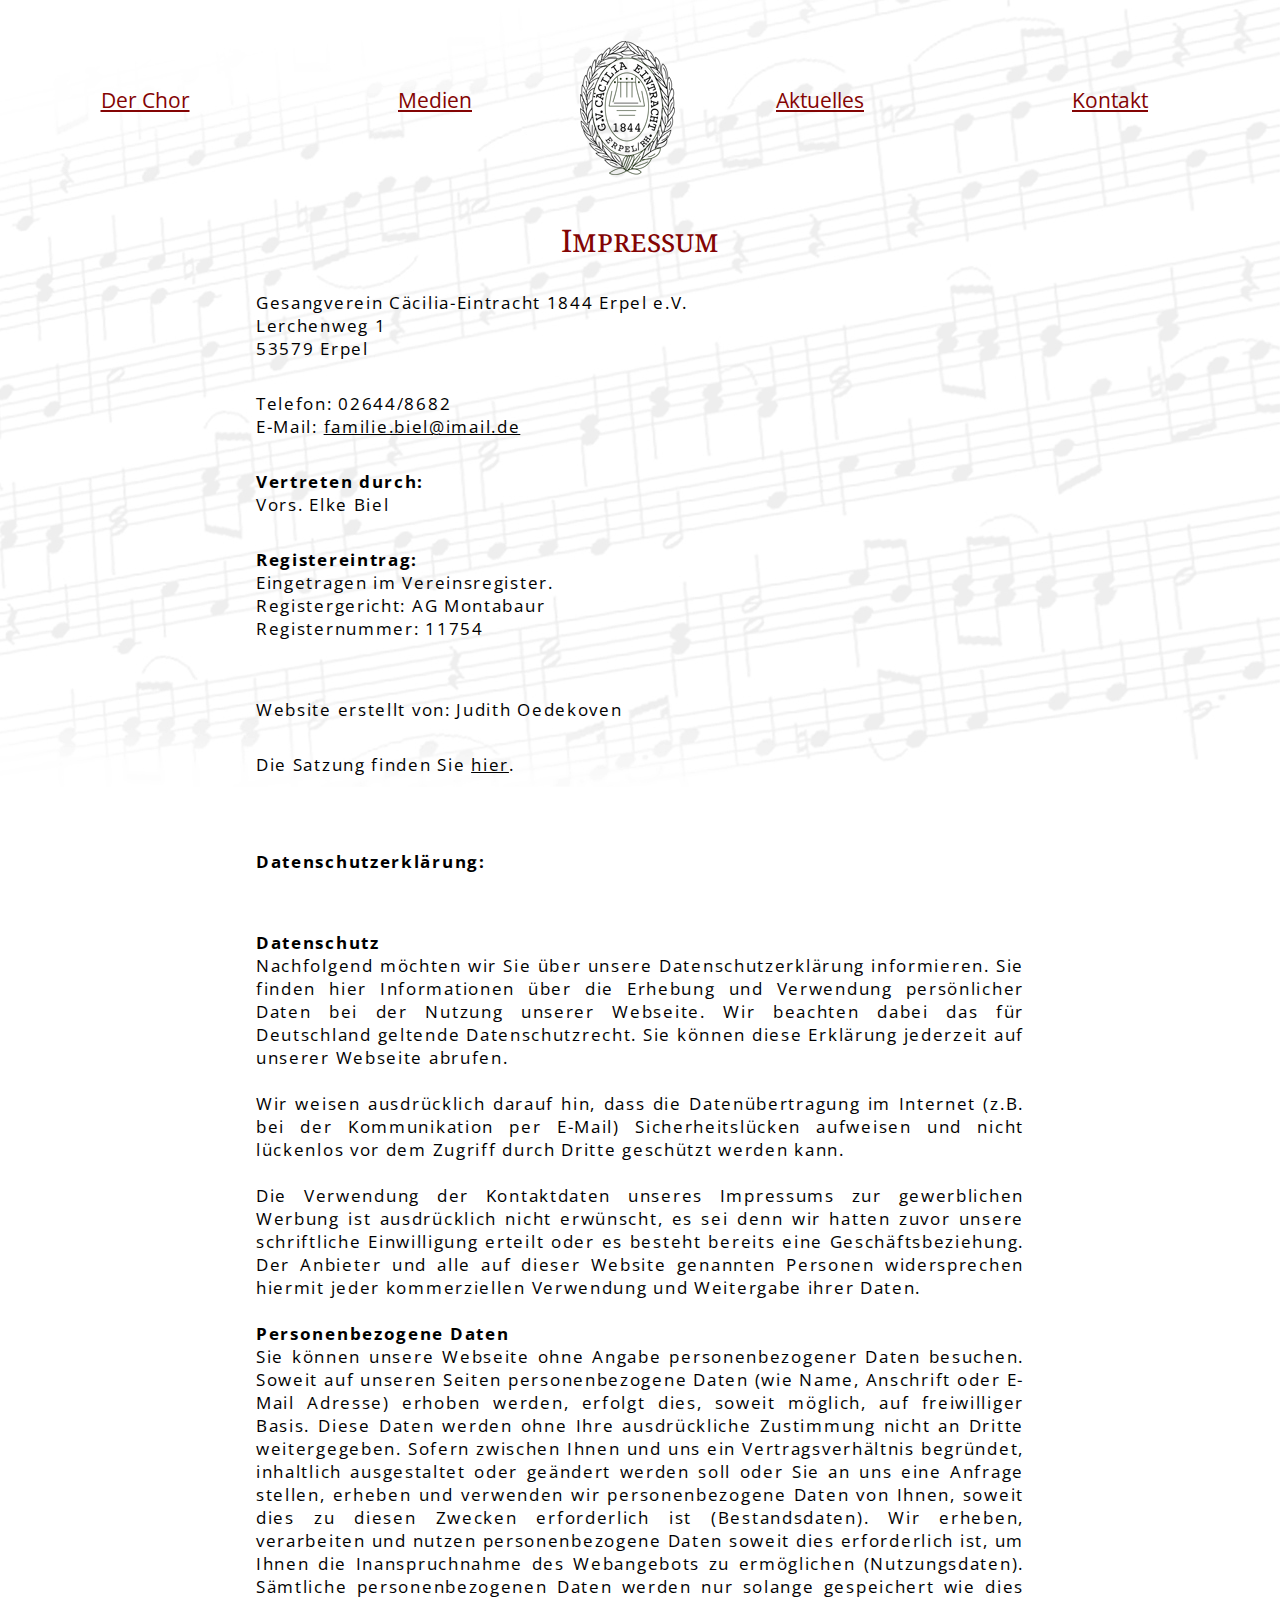
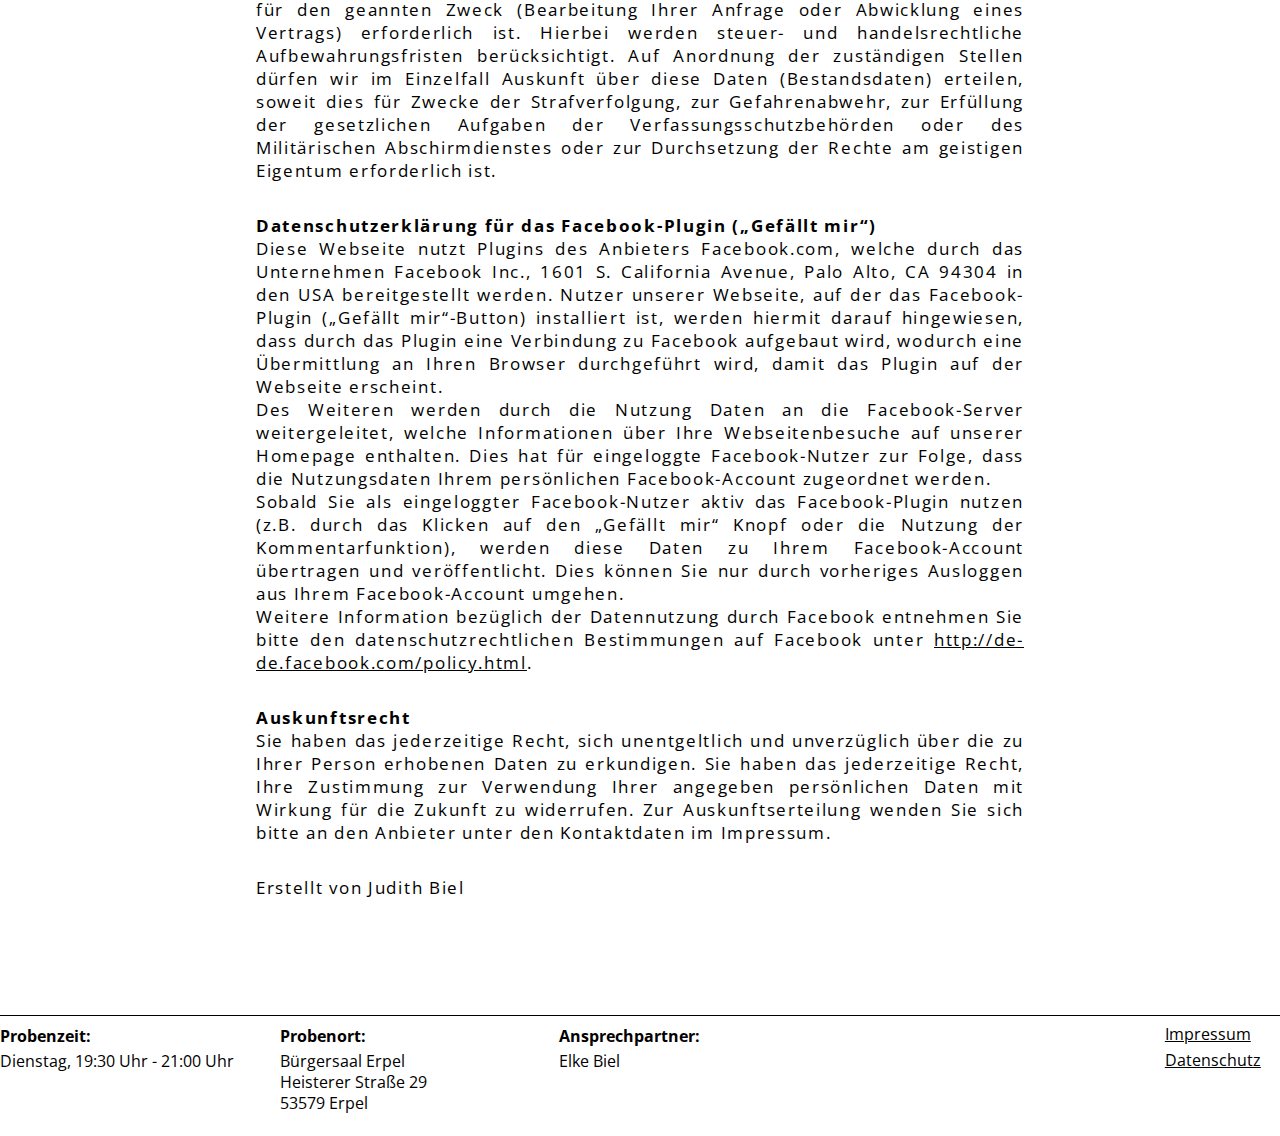
<file: impressum.html>
﻿﻿<!DOCTYPE html PUBLIC "-//W3C//DTD XHTML 1.0 Transitional//EN" "http://www.w3.org/TR/xhtml1/DTD/xhtml1-transitional.dtd">
<html xmlns="http://www.w3.org/1999/xhtml">
<head>
    <title>Gesangverein Cäcilia Eintracht Erpel 1844</title>
    <link href="styles/reset.css" rel="stylesheet" type="text/css" />
    <link href="styles/clearfix.css" rel="stylesheet" type="text/css" />
    <link href="styles/stylesheet.css" rel="stylesheet" type="text/css" />
    <meta http-equiv="content-type" content="text/html; charset=utf-8" />
    <link href='https://fonts.googleapis.com/css?family=Open+Sans' rel='stylesheet' type='text/css' />
	<link href='https://fonts.googleapis.com/css?family=Noto+Serif:400' rel='stylesheet' type='text/css'>
	<script type="text/javascript" src="javascript/jquery-1.11.0.min.js"></script>
	<script type="text/javascript" src="javascript/functions.js"></script>
</head>
<body>
<div class="big-container">
	<div class="header clearfix">
		<ul class="navigation clearfix">
			<li class="navigation-item "><a href="ueber-uns.html">Der Chor</a>
				<ul>
					<li class="" ><a href="chorleiter.html">Chorleiter</a></li>
				</ul>
			</li>
			<li class="navigation-item "><a href="medien.html">Medien</a></li>
		</ul>
			<a href="index.html"><img class="logo" src="image/logo.png" alt="Logo" /></a>
		<ul class="navigation clearfix">
			<li class="navigation-item "><a href="aktuelles.html">Aktuelles</a></li>
			<li class="navigation-item "><a href="kontakt.html">Kontakt</a></li>
		</ul>    
	</div>
	<div class="small-container"> 

		        </ul>
 
		<div class="content">
			<h1>Impressum</h1>
				<div class='impressum'>
							
<p>Gesangverein Cäcilia-Eintracht 1844 Erpel e.V.<br />
Lerchenweg 1<br />53579 Erpel</p>
<p>Telefon: 02644/8682<br />
E-Mail: <a href="mailto:familie.biel@imail.de">familie.biel@imail.de</a><br />
</p>
<p><strong>Vertreten durch:</strong><br />Vors. Elke Biel</p>
<p><strong>Registereintrag:</strong><br />
Eingetragen im Vereinsregister.<br />
Registergericht: AG Montabaur<br />
Registernummer: 11754</p><br />
<p>Website erstellt von: Judith Oedekoven</p>

				<p>
					Die Satzung finden Sie <a href="Satzung_2024.pdf">hier</a>.
				 </p>

<br /><br />
<p><strong>Datenschutzerklärung:</strong></p><br/>
<p><strong>Datenschutz</strong><br />Nachfolgend möchten wir Sie über unsere Datenschutzerklärung informieren. Sie finden hier Informationen über die Erhebung und Verwendung persönlicher Daten bei der Nutzung unserer Webseite. Wir beachten dabei das für Deutschland geltende Datenschutzrecht. Sie können diese Erklärung jederzeit auf unserer Webseite abrufen. 
<br /><br />
Wir weisen ausdrücklich darauf hin, dass die Datenübertragung im Internet (z.B. bei der Kommunikation per E-Mail) Sicherheitslücken aufweisen und nicht lückenlos vor dem Zugriff durch Dritte geschützt werden kann. 
<br /><br />
Die Verwendung der Kontaktdaten unseres Impressums zur gewerblichen Werbung ist ausdrücklich nicht erwünscht, es sei denn wir hatten zuvor unsere schriftliche Einwilligung erteilt oder es besteht bereits eine Geschäftsbeziehung. Der Anbieter und alle auf dieser Website genannten Personen widersprechen hiermit jeder kommerziellen Verwendung und Weitergabe ihrer Daten.
<br /><br />
<strong>Personenbezogene Daten</strong>
<br />
Sie können unsere Webseite ohne Angabe personenbezogener Daten besuchen. Soweit auf unseren Seiten personenbezogene Daten (wie Name, Anschrift oder E-Mail Adresse) erhoben werden, erfolgt dies, soweit möglich, auf freiwilliger Basis. Diese Daten werden ohne Ihre ausdrückliche Zustimmung nicht an Dritte weitergegeben. Sofern zwischen Ihnen und uns ein Vertragsverhältnis begründet, inhaltlich ausgestaltet oder geändert werden soll oder Sie an uns eine Anfrage stellen, erheben und verwenden wir personenbezogene Daten von Ihnen, soweit dies zu diesen Zwecken erforderlich ist (Bestandsdaten). Wir erheben, verarbeiten und nutzen personenbezogene Daten soweit dies erforderlich ist, um Ihnen die Inanspruchnahme des Webangebots zu ermöglichen (Nutzungsdaten). Sämtliche personenbezogenen Daten werden nur solange gespeichert wie dies für den geannten Zweck (Bearbeitung Ihrer Anfrage oder Abwicklung eines Vertrags) erforderlich ist. Hierbei werden steuer- und handelsrechtliche Aufbewahrungsfristen berücksichtigt. Auf Anordnung der zuständigen Stellen dürfen wir im Einzelfall Auskunft über diese Daten (Bestandsdaten) erteilen, soweit dies für Zwecke der Strafverfolgung, zur Gefahrenabwehr, zur Erfüllung der gesetzlichen Aufgaben der Verfassungsschutzbehörden oder des Militärischen Abschirmdienstes oder zur Durchsetzung der Rechte am geistigen Eigentum erforderlich ist.</p><p><strong>Datenschutzerklärung für das Facebook-Plugin („Gefällt mir“)</strong><br />
Diese Webseite nutzt Plugins des Anbieters Facebook.com, welche durch das Unternehmen Facebook Inc., 1601 S. California Avenue, Palo Alto, CA 94304 in den USA bereitgestellt werden. Nutzer unserer Webseite, auf der das Facebook-Plugin („Gefällt mir“-Button) installiert ist, werden hiermit darauf hingewiesen, dass durch das Plugin eine Verbindung zu Facebook aufgebaut wird, wodurch eine Übermittlung an Ihren Browser durchgeführt wird, damit das Plugin auf der Webseite erscheint.<br />
Des Weiteren werden durch die Nutzung Daten an die Facebook-Server weitergeleitet, welche Informationen über Ihre Webseitenbesuche auf unserer Homepage enthalten. Dies hat für eingeloggte Facebook-Nutzer zur Folge, dass die Nutzungsdaten Ihrem persönlichen Facebook-Account zugeordnet werden. <br />
Sobald Sie als eingeloggter Facebook-Nutzer aktiv das Facebook-Plugin nutzen (z.B. durch das Klicken auf den „Gefällt mir“ Knopf oder die Nutzung der Kommentarfunktion), werden diese Daten zu Ihrem Facebook-Account übertragen und veröffentlicht. Dies können Sie nur durch vorheriges Ausloggen aus Ihrem Facebook-Account umgehen. <br />
Weitere Information bezüglich der Datennutzung durch Facebook entnehmen Sie bitte den datenschutzrechtlichen Bestimmungen auf Facebook unter <a href="http://de-de.facebook.com/policy.html" rel="nofollow">http://de-de.facebook.com/policy.html</a>.</p><p><strong>Auskunftsrecht</strong><br />Sie haben das jederzeitige Recht, sich unentgeltlich und unverzüglich über die zu Ihrer Person erhobenen Daten zu erkundigen. Sie haben das jederzeitige Recht, Ihre Zustimmung zur Verwendung Ihrer angegeben persönlichen Daten mit Wirkung für die Zukunft zu widerrufen. Zur Auskunftserteilung wenden Sie sich bitte an den Anbieter unter den Kontaktdaten im Impressum.</p>
<p>Erstellt von Judith Biel</p>
				 </div>
				 			
		</div>	
	</div>	
﻿		<div class="footer">
			<ul class="information clearfix">
				<li class="information-item"><h4>Probenzeit:</h4>
											Dienstag, 19:30 Uhr - 21:00 Uhr		
				</li>
				<li class="information-item"><h4>Probenort:</h4>
											Bürgersaal Erpel <br/>
											Heisterer Straße 29 <br/>
											53579 Erpel
				</li>
				<li class="information-item"><h4>Ansprechpartner:</h4>
											      Elke Biel
				</li>
				
			</ul>
			
			<div class="impressum">
				<a href="impressum.html">Impressum</a>
			</div>
			<div class="impressum">
				<a href="datenschutz.html">Datenschutz</a>
			</div>
		</div>
	</div>	
</div>
</body>
</html>
</file>
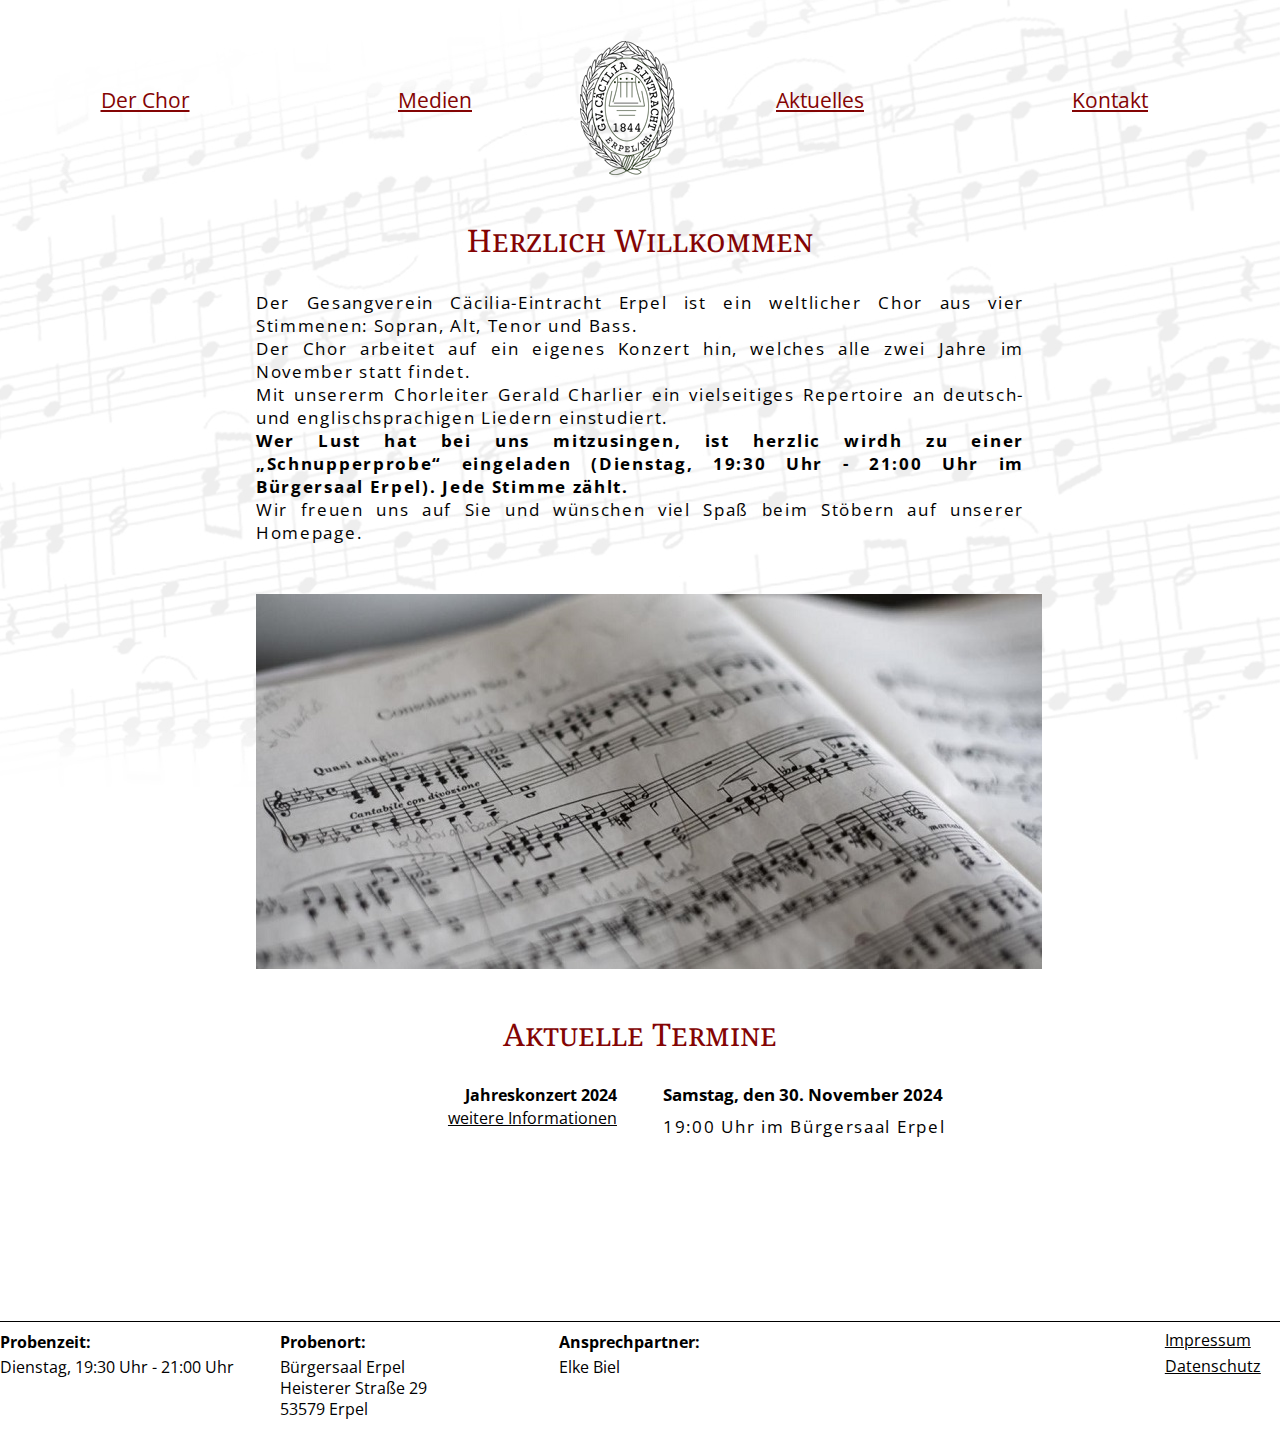
<file: index_wird überarbeitet.html>
﻿﻿<!DOCTYPE html PUBLIC "-//W3C//DTD XHTML 1.0 Transitional//EN" "http://www.w3.org/TR/xhtml1/DTD/xhtml1-transitional.dtd">
<html xmlns="http://www.w3.org/1999/xhtml">
<head>
    <title>Gesangverein Cäcilia Eintracht Erpel 1844</title>
    <link href="styles/reset.css" rel="stylesheet" type="text/css" />
    <link href="styles/clearfix.css" rel="stylesheet" type="text/css" />
    <link href="styles/stylesheet.css" rel="stylesheet" type="text/css" />
    <meta http-equiv="content-type" content="text/html; charset=utf-8" />
    <link href='https://fonts.googleapis.com/css?family=Open+Sans' rel='stylesheet' type='text/css' />
	<link href='https://fonts.googleapis.com/css?family=Noto+Serif:400' rel='stylesheet' type='text/css'>
	<script type="text/javascript" src="javascript/jquery-1.11.0.min.js"></script>
	<script type="text/javascript" src="javascript/functions.js"></script>
</head>
<body>
<div class="big-container">
	<div class="header clearfix">
		<ul class="navigation clearfix">
			<li class="navigation-item "><a href="ueber-uns.html">Der Chor</a>
				<ul>
					<li class="" ><a href="chorleiter.html">Chorleiter</a></li>
				</ul>
			</li>
			<li class="navigation-item "><a href="medien.html">Medien</a></li>
		</ul>
			<a href="index.html"><img class="logo" src="image/logo.png" alt="Logo" /></a>
		<ul class="navigation clearfix">
			<li class="navigation-item "><a href="aktuelles.html">Aktuelles</a></li>
			<li class="navigation-item "><a href="kontakt.html">Kontakt</a></li>
		</ul>    
	</div>
	<div class="small-container"> 

			<div class="content">
				<h1>Herzlich Willkommen</h1>
				<p>
				Der Gesangverein Cäcilia-Eintracht Erpel ist ein weltlicher Chor aus vier Stimmenen: Sopran, Alt, Tenor und Bass.<br/>
				Der Chor arbeitet auf ein eigenes Konzert hin, welches alle zwei Jahre im November statt findet. <br/>
				Mit unsererm Chorleiter Gerald Charlier ein vielseitiges Repertoire an deutsch- und englischsprachigen Liedern einstudiert. <br/>
				<strong>Wer Lust hat bei uns mitzusingen, ist herzlic wirdh zu einer „Schnupperprobe“ eingeladen (Dienstag, 19:30 Uhr - 21:00 Uhr im Bürgersaal Erpel). Jede Stimme zählt.</strong><br/>	
				Wir freuen uns auf Sie und wünschen viel Spaß beim Stöbern auf unserer Homepage. 				
				</p>
			</div>		
            <div class="picture-choir">
				<img src="image/Bild_Noten.jpg" alt="Bild von Noten">	</img>
				</div>	
				
                <div class="events clearfix">
				<h1>Aktuelle Termine</h1>
				
				
					   <div class="event clearfix">
						<div class="event-information">			
							<h4>Jahreskonzert 2024</h4>
							<a href="aktuelles.html">weitere Informationen</a>
						</div>
							<div class="event-time">
								<div class="timeslot">
									<h4>Samstag, den 30. November 2024</h4>
									<p>19:00 Uhr im Bürgersaal Erpel</p>
								</div>			
							</div>
                      </div>
					   
			    	
				</div>
				
		</div>
﻿		<div class="footer">
			<ul class="information clearfix">
				<li class="information-item"><h4>Probenzeit:</h4>
											Dienstag, 19:30 Uhr - 21:00 Uhr	
				</li>
				<li class="information-item"><h4>Probenort:</h4>
											Bürgersaal Erpel <br/>
											Heisterer Straße 29 <br/>
											53579 Erpel
				</li>
				<li class="information-item"><h4>Ansprechpartner:</h4>
											       Elke Biel
				</li>
	
			</ul>
			
			<div class="impressum">
				<a href="impressum.html">Impressum</a>
			</div>
			<div class="impressum">
				<a href="datenschutz.html">Datenschutz</a>
			</div>
		</div>
	</div>	
</div>
</body>
</html>
</file>
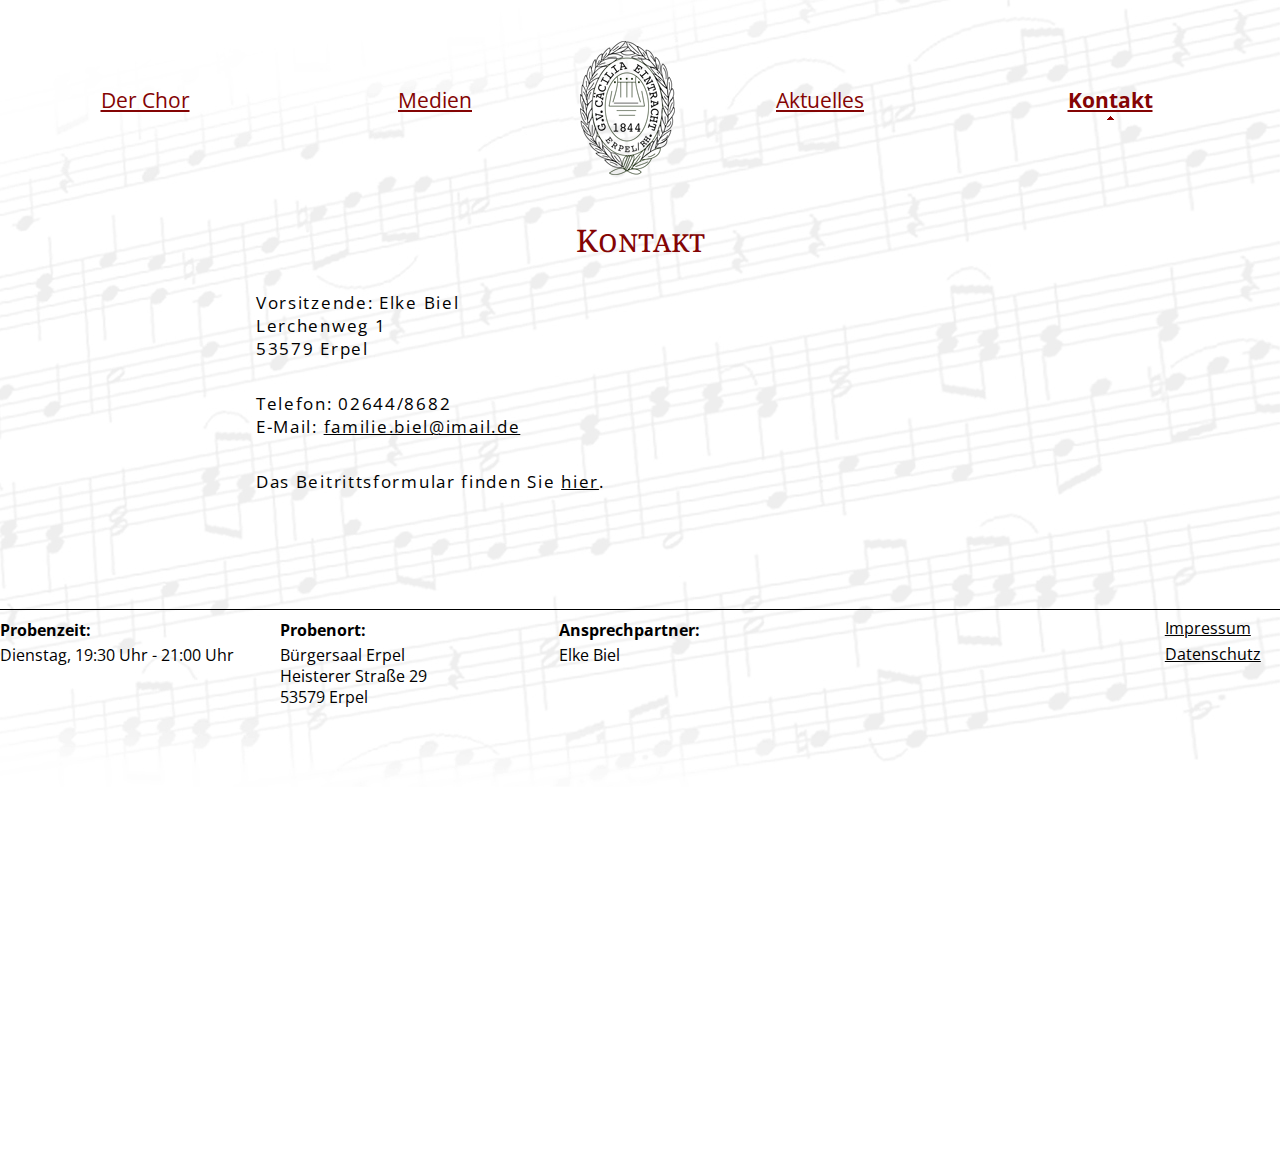
<file: kontakt.html>
﻿﻿<!DOCTYPE html PUBLIC "-//W3C//DTD XHTML 1.0 Transitional//EN" "http://www.w3.org/TR/xhtml1/DTD/xhtml1-transitional.dtd">
<html xmlns="http://www.w3.org/1999/xhtml">
<head>
    <title>Gesangverein Cäcilia Eintracht Erpel 1844</title>
    <link href="styles/reset.css" rel="stylesheet" type="text/css" />
    <link href="styles/clearfix.css" rel="stylesheet" type="text/css" />
    <link href="styles/stylesheet.css" rel="stylesheet" type="text/css" />
    <meta http-equiv="content-type" content="text/html; charset=utf-8" />
    <link href='https://fonts.googleapis.com/css?family=Open+Sans' rel='stylesheet' type='text/css' />
	<link href='https://fonts.googleapis.com/css?family=Noto+Serif:400' rel='stylesheet' type='text/css'>
	<script type="text/javascript" src="javascript/jquery-1.11.0.min.js"></script>
	<script type="text/javascript" src="javascript/functions.js"></script>
</head>
<body>
<div class="big-container">
	<div class="header clearfix">
		<ul class="navigation clearfix">
			<li class="navigation-item "><a href="ueber-uns.html">Der Chor</a>
				<ul>
					<li class="" ><a href="chorleiter.html">Chorleiter</a></li>
				</ul>
			</li>
			<li class="navigation-item "><a href="medien.html">Medien</a></li>
		</ul>
			<a href="index.html"><img class="logo" src="image/logo.png" alt="Logo" /></a>
		<ul class="navigation clearfix">
			<li class="navigation-item "><a href="aktuelles.html">Aktuelles</a></li>
			<li class="navigation-item active "><a href="kontakt.html">Kontakt</a></li>
		</ul>
		
	</div>
	<div class="small-container"> 

		        </ul>
 
		<div class="content">
			<h1>Kontakt</h1>
				<div class='impressum'>
							
<p>Vorsitzende: Elke Biel<br />

Lerchenweg 1<br />53579 Erpel</p>
<p>Telefon: 02644/8682<br />
E-Mail: <a href="mailto:familie.biel@imail.de">familie.biel@imail.de</a><br />
</p>

				 </div>
				 <p>
					Das Beitrittsformular finden Sie <a href="Beitrittsformular_Caecilia.pdf">hier</a>.
				 </p>
				 			
		</div>	
	</div>	
﻿		<div class="footer">
			<ul class="information clearfix">
				<li class="information-item"><h4>Probenzeit:</h4>
											Dienstag, 19:30 Uhr - 21:00 Uhr		
				</li>
				<li class="information-item"><h4>Probenort:</h4>
											Bürgersaal Erpel <br/>
											Heisterer Straße 29 <br/>
											53579 Erpel
				</li>
				<li class="information-item"><h4>Ansprechpartner:</h4>
											        Elke Biel
				</li>
			
			</ul>
			
			<div class="impressum">
				<a href="impressum.html">Impressum</a>
			</div>
			<div class="impressum">
				<a href="datenschutz.html">Datenschutz</a>
			</div>
		</div>
	</div>	
</div>

</body>
</html>
</file>
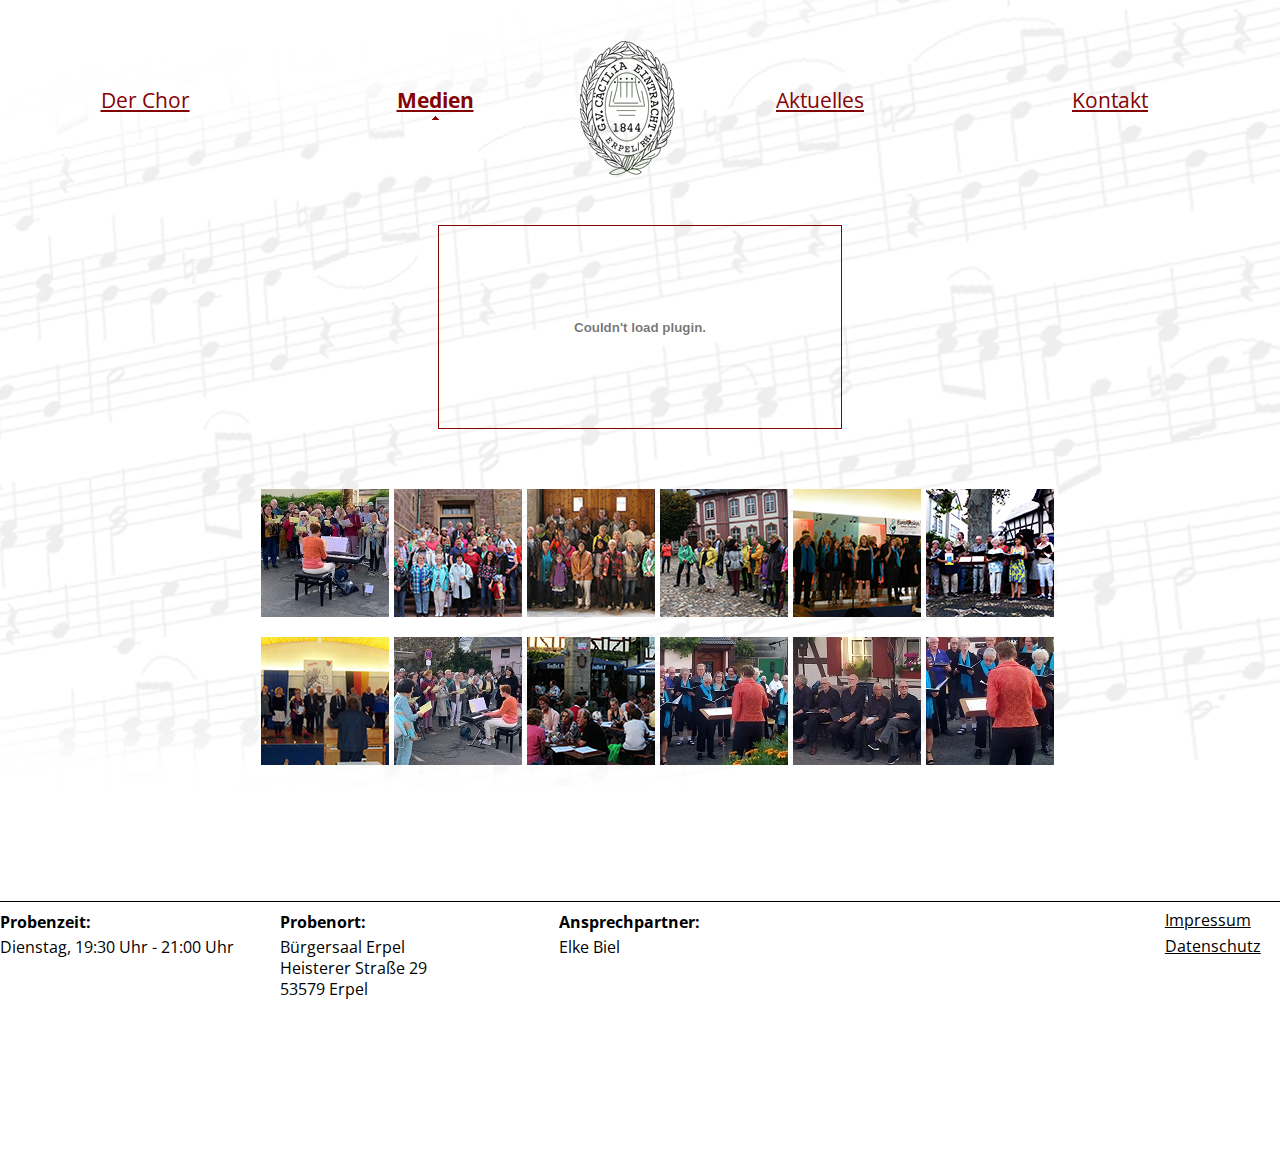
<file: medien.html>
﻿﻿<!DOCTYPE html PUBLIC "-//W3C//DTD XHTML 1.0 Transitional//EN" "http://www.w3.org/TR/xhtml1/DTD/xhtml1-transitional.dtd">
<html xmlns="http://www.w3.org/1999/xhtml">
<head>
    <title>Gesangverein Cäcilia Eintracht Erpel 1844</title>
    <link href="styles/reset.css" rel="stylesheet" type="text/css" />
    <link href="styles/clearfix.css" rel="stylesheet" type="text/css" />
    <link href="styles/stylesheet.css" rel="stylesheet" type="text/css" />
    <meta http-equiv="content-type" content="text/html; charset=utf-8" />
    <link href='https://fonts.googleapis.com/css?family=Open+Sans' rel='stylesheet' type='text/css' />
	<link href='https://fonts.googleapis.com/css?family=Noto+Serif:400' rel='stylesheet' type='text/css'>
	<script type="text/javascript" src="javascript/jquery-1.11.0.min.js"></script>
	<script type="text/javascript" src="javascript/functions.js"></script>
</head>
<body>
<div class="big-container">
	<div class="header clearfix">
		<ul class="navigation clearfix">
			<li class="navigation-item "><a href="ueber-uns.html">Der Chor</a>
				<ul>
					<li class="" ><a href="chorleiter.html">Chorleiter</a></li>
				</ul>
			</li>
			<li class="navigation-item active"><a href="medien.html">Medien</a></li>
		</ul>
			<a href="index.html"><img class="logo" src="image/logo.png" alt="Logo" /></a>
		<ul class="navigation clearfix">
			<li class="navigation-item "><a href="aktuelles.html">Aktuelles</a></li>
			<li class="navigation-item "><a href="kontakt.html">Kontakt</a></li>
		</ul> 
	</div>
	<div class="small-container"> 

 
	<div class="content">
<div class="media">			

<object type="application/x-shockwave-flash" data="music.swf" width="400" height="200" style="border:1px solid #840404; padding:1px;">
    <param name="movie" value="music.swf" />
    <param name="bgcolor" value="#ffffff" />
    <param name="FlashVars" value="mp3=music/Lass die Sonne.mp3|music/beg steal.mp3|music/Theater.mp3|music/Joyful Joyful.mp3|music/bruecke.mp3|music/waterloo.mp3|music/top.mp3|music/New_York.mp3&amp;title=Lass die Sonne in dein Herz|Beg, steal or borrow|Theater|Joyful, Joyful|Ein Lied kann eine Brücke sein|Waterloo|Top of the world|Ich war noch niemals in New York&amp;width=300&amp;height=200&amp;showvolume=1&amp;buttonwidth=25&amp;volumeheight=7&amp;loadingcolor=c01aff&amp;bgcolor=ffffff&amp;bgcolor1=ffffff&amp;bgcolor2=ffffff&amp;slidercolor1=840404&amp;slidercolor2=840404&amp;sliderovercolor=840404&amp;buttoncolor=840404&amp;buttonovercolor=840404&amp;playlistcolor=ffffff&amp;playlistalpha=25&amp;currentmp3color=000000&amp;scrollbarovercolor=840404&amp;textcolor=840404" />
</object>


<!--Javascript- Teil wird erzeugt. Die erzeugten Javascript arrays werden Variablen zugewiesen.-->
<script type="text/javascript">
    var files = ["Mai_2","Ausflug_Lahrbach2","AusflugRommersdorf","Rommersdorf","Konzert2014","OffenesSingen","Weihnachtsfeier2015","Mai_1","OffenesSingen2016","erklingt_1","erkling_2","erklingt_3"];
    var hochkant = ["Kusber_2015"];
    var alt = {"Maisingen":"Freundschaftssingen in Güls","Ausflug_Lahrbach2":"Ausflug nach Lahrbach","AusflugRommersdorf":"Ausflug in die Abtei Rommersdorf","Konzert2014":"Konzert im Jahr 2014","OffenesSingen":"Offenes Singen in Erpel","Weihnachtsfeier2015":"Weinachtsfeier 2015","Maisingen":"Herr Kusber gibt die T\u00f6ne an","Rommersdorf":"Ausflug in die Abtei Rommersdorf","OffenesSingen2016":"Offenes Singen am 08. Juli 2016 in Erpel","erklingt_1":Erpel erklingt 2022","erklingt_2":Erpel erklingt 2022 2","erklingt_3":Erpel erklingt 2022 3"};
    
    //$(files).each(function () {
        //$("<img />").attr('src', "image/gallery/"+this+".jpg");
    //});
</script>

<div class="gallery">
  <table border="0" width="100%" cellspacing="20">
    <colgroup width="20%" span="5"></colgroup>
    <!--Alle Bilder werden von dem oberen array ausgegeben. Nach 5 Bildern wird ein Zeilenumbruch erzeugt.-->
        <!--Es wird überprüft, ob ein Bild einem Text zugewieden wurde.-->
    <tr valign="middle" align="center">
	       <!--Link zu der Javascript Datei wird ausgegeben.-->
      <td style="padding-bottom:15px;">
        <a href="javascript:show(0)"><img src="image/gallery/Thumbnail/Thumb_Mai_2.jpg" alt='Maisingen' title='Maisingen' />
        </a>
    </td>
          <!--Link zu der Javascript Datei wird ausgegeben.-->
      <td style="padding-bottom:15px;">
        <a href="javascript:show(1)"><img src="image/gallery/Thumbnail/Thumb_Ausflug_Lahrbach2.jpg" alt='Ausflug nach Lahrbach' title='Ausflug nach Lahrbach' />
        </a>
    </td>
            <!--Link zu der Javascript Datei wird ausgegeben.-->
      <td style="padding-bottom:15px;">
        <a href="javascript:show(2)"><img src="image/gallery/Thumbnail/Thumb_AusflugRommersdorf.jpg" alt='Ausflug in die Abtei Rommersdorf' title='Ausflug in die Abtei Rommersdorf' />
        </a>
    </td>
            <!--Link zu der Javascript Datei wird ausgegeben.-->
      <td style="padding-bottom:15px;">
        <a href="javascript:show(3)"><img src="image/gallery/Thumbnail/Thumb_Rommersdorf.jpg" alt='Ausflug in die Abtei Rommersdorf' title='Ausflug in die Abtei Rommersdorf' />
        </a>
    </td>
            <!--Link zu der Javascript Datei wird ausgegeben.-->
      <td style="padding-bottom:15px;">
        <a href="javascript:show(4)"><img src="image/gallery/Thumbnail/Thumb_Konzert2014.jpg" alt='Konzert im Jahr 2014' title='Konzert im Jahr 2014' />
        </a>
    </td>
            <!--Link zu der Javascript Datei wird ausgegeben.-->
      <td style="padding-bottom:15px;">
        <a href="javascript:show(5)"><img src="image/gallery/Thumbnail/Thumb_OffenesSingen.jpg" alt='Offenes Singen in Erpel' title='Offenes Singen in Erpel' />
        </a>
    </td>
      </tr>    <!--Es wird überprüft, ob ein Bild einem Text zugewieden wurde.-->
    <tr valign="middle" align="center">
          <!--Link zu der Javascript Datei wird ausgegeben.-->
      <td style="padding-bottom:15px;">
        <a href="javascript:show(6)"><img src="image/gallery/Thumbnail/Thumb_Weihnachtsfeier2015.jpg" alt='Weinachtsfeier 2015' title='Weinachtsfeier 2015' />
        </a>
    </td>
            <!--Link zu der Javascript Datei wird ausgegeben.-->
      <td style="padding-bottom:15px;">
        <a href="javascript:show(7)"><img src="image/gallery/Thumbnail/Thumb_Mai_1.jpg" alt='Maisingen' title='Maisinge' />
        </a>
    </td>
            <!--Link zu der Javascript Datei wird ausgegeben.-->
      <td style="padding-bottom:15px;">
        <a href="javascript:show(8)"><img src="image/gallery/Thumbnail/Thumb_OffenesSingen2016.jpg" alt='Offenes Singen am 08. Juli 2016 in Erpel' title='Offenes Singen am 08. Juli 2016 in Erpel' />
        </a>
    </td>
	<td style="padding-bottom:15px;">
        <a href="javascript:show(8)"><img src="image/gallery/Thumbnail/Thumb_erklingt_1.jpg" alt='Erpel erklingt 2022' title='Erpel erklingt 2022' />
        </a>
    </td>
	<td style="padding-bottom:15px;">
        <a href="javascript:show(8)"><img src="image/gallery/Thumbnail/Thumb_erklingt_2.jpg" alt='Erpel erklingt 2022' title='Erpel erklingt 2022 2' />
        </a>
    </td>
	<td style="padding-bottom:15px;">
        <a href="javascript:show(8)"><img src="image/gallery/Thumbnail/Thumb_erklingt_3.jpg" alt='Erpel erklingt 2022' title='Erpel erklingt 2022 3' />
        </a>
    </td>
          </tr>
  </table>
			</div>
			</div>			
		</div>
	</div>
﻿		<div class="footer">
			<ul class="information clearfix">
				<li class="information-item"><h4>Probenzeit:</h4>
											Dienstag, 19:30 Uhr - 21:00 Uhr	
				</li>
				<li class="information-item"><h4>Probenort:</h4>
											Bürgersaal Erpel <br/>
											Heisterer Straße 29 <br/>
											53579 Erpel
				</li>
				<li class="information-item"><h4>Ansprechpartner:</h4>
											        Elke Biel
				</li>
				
			</ul>
			
			<div class="impressum">
				<a href="impressum.html">Impressum</a>
			</div>
			<div class="impressum">
				<a href="datenschutz.html">Datenschutz</a>
			</div>
		</div>
	</div>	
</div>

</body>
</html>
</file>
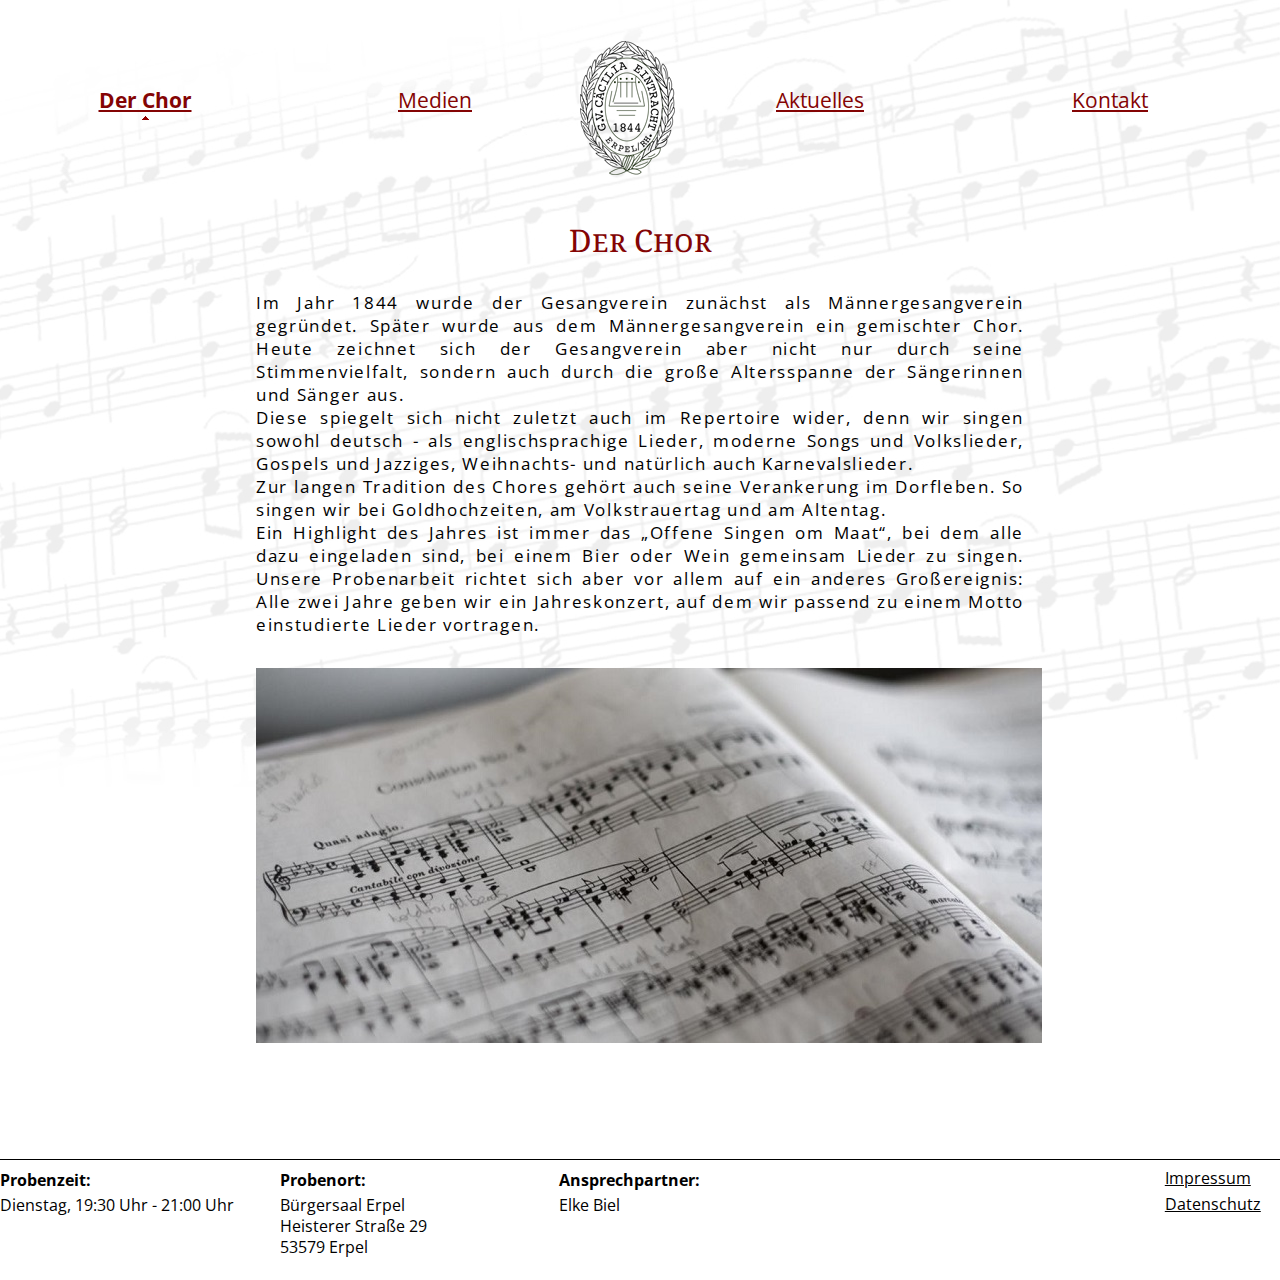
<file: ueber-uns.html>
﻿﻿<!DOCTYPE html PUBLIC "-//W3C//DTD XHTML 1.0 Transitional//EN" "http://www.w3.org/TR/xhtml1/DTD/xhtml1-transitional.dtd">
<html xmlns="http://www.w3.org/1999/xhtml">
<head>
    <title>Gesangverein Cäcilia Eintracht Erpel 1844</title>
    <link href="styles/reset.css" rel="stylesheet" type="text/css" />
    <link href="styles/clearfix.css" rel="stylesheet" type="text/css" />
    <link href="styles/stylesheet.css" rel="stylesheet" type="text/css" />
    <meta http-equiv="content-type" content="text/html; charset=utf-8" />
    <link href='https://fonts.googleapis.com/css?family=Open+Sans' rel='stylesheet' type='text/css' />
	<link href='https://fonts.googleapis.com/css?family=Noto+Serif:400' rel='stylesheet' type='text/css'>
	<script type="text/javascript" src="javascript/jquery-1.11.0.min.js"></script>
	<script type="text/javascript" src="javascript/functions.js"></script>
</head>
<body>
<div class="big-container">
	<div class="header clearfix">
		<ul class="navigation clearfix">
			<li class="navigation-item active"><a href="ueber-uns.html">Der Chor</a>
				<ul>
					<li class="" ><a href="chorleiter.html">Chorleiter</a></li>
				</ul>
			</li>
			<li class="navigation-item "><a href="medien.html">Medien</a></li>
		</ul>
			<a href="index.html"><img class="logo" src="image/logo.png" alt="Logo" /></a>
		<ul class="navigation clearfix">
			<li class="navigation-item "><a href="aktuelles.html">Aktuelles</a></li>
			<li class="navigation-item "><a href="kontakt.html">Kontakt</a></li>
		</ul> 
	</div>
	<div class="small-container"> 

		        </ul>

				<div class="content">
				<h1>Der Chor</h1>
                <p> Im Jahr 1844 wurde der Gesangverein zunächst als Männergesangverein gegründet. Später wurde aus dem Männergesangverein ein gemischter Chor. Heute zeichnet sich der Gesangverein aber nicht nur durch seine Stimmenvielfalt, sondern auch durch die große Altersspanne der Sängerinnen und Sänger aus.<br/> 
				Diese spiegelt sich nicht zuletzt auch im Repertoire wider, denn wir singen sowohl deutsch - als englischsprachige Lieder, moderne Songs und Volkslieder, Gospels und Jazziges, Weihnachts- und natürlich auch Karnevalslieder.<br/>
				Zur langen Tradition des Chores gehört auch seine Verankerung im Dorfleben. So singen wir bei Goldhochzeiten, am Volkstrauertag und am Altentag. <br/>
				Ein Highlight des Jahres ist immer das „Offene Singen om Maat“, bei dem alle dazu eingeladen sind, bei einem Bier oder Wein gemeinsam Lieder zu singen. Unsere Probenarbeit richtet sich aber vor allem auf ein anderes Großereignis: Alle zwei Jahre geben wir ein Jahreskonzert, auf dem wir passend zu einem Motto einstudierte Lieder vortragen.
                   </p>
				  
			
				   <div class="picture-choir">
				<img src="image/Bild_Noten.jpg" alt="Bild von Noten">	</img>
				</div>
				 	</div>
					
	</div>
﻿		<div class="footer">
			<ul class="information clearfix">
				<li class="information-item"><h4>Probenzeit:</h4>
											Dienstag, 19:30 Uhr - 21:00 Uhr	
				</li>
				<li class="information-item"><h4>Probenort:</h4>
											Bürgersaal Erpel <br/>
											Heisterer Straße 29 <br/>
											53579 Erpel
				</li>
				<li class="information-item"><h4>Ansprechpartner:</h4>
											        Elke Biel
				</li>
				
			</ul>
			
			<div class="impressum">
				<a href="impressum.html">Impressum</a>
			</div>
			<div class="impressum">
				<a href="datenschutz.html">Datenschutz</a>
			</div>
		</div>
	</div>	
</div>
</body>
</html>
</file>
<file: styles/clearfix.css>
.clearfix:after {
	content: ".";
	display: block;
	clear: both;
	visibility: hidden;
	line-height: 0;
	height: 0;
}
 
.clearfix {
	display: inline-block;
}
 
html[xmlns] .clearfix {
	display: block;
}
 
* html .clearfix {
	height: 1%;
}
</file>
<file: styles/stylesheet.css>
.big-container{
	width: 1280px;	
	height: 1124px;
	margin: 0 auto;
}
 
body {
	background: url('../image/background.jpg') top right no-repeat #fff;	
}

p{
	margin-top: 10px;
	margin-bottom: 32px;
	font-family: 'Open Sans', sans-serif;
	font-size: 17px;
	line-height: 23px;
	letter-spacing: 0.1em;
	text-align:justify;

}
h1{
	font-family: 'Noto Serif', serif;
	color: #840404;	
	text-align: center;	
	font-size: 31px;
	margin-bottom: 35px;
	font-variant: small-caps;
}
h2{
	font-family: 'Noto Serif', serif;
	color: #840404;	
	text-align: center;	
	font-size: 28px;
	margin-top: 35px;
	margin-bottom: 15px;
	font-variant: small-caps;
}
h3{
	font-variant: small-caps;
	color: #840404;
	font-size: 25px;
	text-align: center;
	margin-bottom: 20px;
	font-family: 'Noto Serif', serif;
		
}
h4{
	font-weight: bold;
	line-height: 20px;
	margin-bottom: 5px;
	font-family: 'Open Sans', sans-serif;
}

a {
	color: #000000 ;
	text-decoration: underline;
}
strong {
	font-weight: bold;
}

a:hover{
	font-weight: bold;
	color: #520101;
}
.content.active a:hover {
	color: #520101;	
}

.header{
	margin-top: 25px;
	margin-bottom: 50px;	
}

.logo{
	display: block;
	text-align: center;
	float: left;	
}
.navigation{
	width:45.3125%;
	float: left;
}
 
 .navigation-item {
 	float: left;
 	width: 50%;	
 }

.navigation-item a{
	display: block;
	padding: 49px 0;
	text-align: center;
	color: #840404;
	font-size: 21px;
	font-family: 'Open Sans', sans-serif;
}

.navigation-item.active > a {
	font-weight: bold;
	background-image:url(../image/navigation-active-icon.png);
	background-repeat:no-repeat;
	background-position:50% 65%;
}

.navigation-item ul {
	display:none;
}

.navigation-item:hover ul{
	display: block;
}

.navigation-item ul a{
	padding:16px 0px;
}

.small-container{
	width: 60%;
	margin:  0 auto;
	margin-bottom: 70px;
}

.content{
	margin-bottom: 50px;
	
}
.event{
	margin-bottom: 35px;
}

.event-information{
	text-align: right;
	float: left;
	width: 47%;
	margin-right: 3%;
	font-family: 'Open Sans', sans-serif;
	color:black;
	
	line-height: 1;
}

.event-time {
	width:47%;
	float: left;
	font-family: 'Open Sans', sans-serif;
	margin-left: 3%;
	font-size: 17px;
}

.footer{
	height: 120px;
	margin-top: 30px;
	border-top-style: solid;
	border-top-width: 1px;
	border-top-color: #000000;
	font-family: 'Open Sans', sans-serif;
}

.information{
	width:91%;
	float: left;
}

.information-item {
	float: left;
	width: 24%;
	margin-top: 10px;
	line-height: 1.3;
	font-family: 'Open Sans', sans-serif;
}

.impressum {
	margin-top: 10px;
}
.picture-choir{
	width:100%;
	margin-left:auto;
	margin-right:auto;
	margin-bottom:50px;
}
.current{
	height: 50px;
	margin-top: 35px;
	font-family: 'Open Sans', sans-serif;
	margin-bottom: 50px;
}
.current-list{
	width:91%;
	float: left;
}
.current-item 
{
  margin-left:30%;
	width: 50%;
	margin-top: 10px;
	text-align: center;
	font-family: 'Open Sans', sans-serif;
}
.about-us{
	margin-bottom: 35px;
}

.about-us-date{
	text-align: center;
	float: left;
	width: 30%;
	padding-right: 3%;
	padding-top: 10px;
	font-family: 'Open Sans', sans-serif;
	line-height: 1;
	background-image:url(../image/Logo_.jpg);
	background-repeat:no-repeat;
	background-position:25% 60%;
}

.about-us-content {
	width:60%;
	float: left;
	font-family: 'Open Sans', sans-serif;
	padding-left: 6%;
	padding-bottom: 20px;
}
.timeslot-event{
	line-height: 1.3;
	font-family: 'Open Sans', sans-serif;
	
}
.kontakt{
	text-align: center;
	font-family: 'Open Sans', sans-serif;
}

.kontakt {
    margin-left:auto;
    margin-right:auto;
    font-size:20px;
    width:60%;
    margin-top:30px;
    margin-bottom:50px;
}    

.contact {
    margin: 0px;
    padding: 0px;
    -moz-box-sizing: border-box;
    position: relative;
}

.contact input {
    display: block;
    font-size: 17px;
    border: 1px solid #840404;
    width: 100%;
    margin: 0px 0px 15px;
    padding: 5px 10px 6px;
    background-color:white;
    color: #000;
}

.textarea {
    background-color:white;
    border: 1px solid #840404;
    width: 100%;
    height: 100px;
    font-size: 17px;
    margin: 0px 0px 15px;
    padding: 5px 10px 6px;
    color: #000;
    font-family: 'Open Sans', sans-serif;
}

.contact input[type="submit"] {
    border: 0px none;
    max-width: 200px;
    margin: 0px;
    background: none repeat scroll 0% 0% #840404;
	color: #fff;
}

.table a{
	display: block;
	padding: 49px 0;
	text-align: center;
	color: #840404;
	font-size: 19px;
	font-family: 'Open Sans', sans-serif;
	margin-bottom: 20px;
}

.media{
	text-align:center;
}


.gallery {
    margin-left:auto;
    margin-right:auto;
    margin-top:55px;
}
.gallery table{
	border-collapse:separate;
	border-spacing: 5px;
}


#dunkelheit {
    position: fixed;
    left: 0px;
    top: 0px;
    width: 100%;
    height: 100%;
    background-color: rgba(0, 0, 0, 0.7);
}

#box {
    position: fixed;
    top: 50%;
	left: 50%;
	background-color:Black;
	padding: 20px;
}

#hinweis {
    position: absolute;
    bottom: 0px;
}

#forward {
    float: right;
}

#backward {
    float: left;
}

#close  {
    float: right;
}

.horizontal {
    position: fixed;
    top: 50%;
	left: 50%;
	margin-left: -210px;
    margin-top: -260px;
	background-color:Black;
	padding: 20px;
}

.vertikal 
{
    margin-left: -330px;
    margin-top: -200px;
}
    
.back {
    text-align:center;
    margin-bottom: 10px;
	font-family: 'Open Sans', sans-serif;
}
.chorleiter{
	float:right;
	margin-left:45px;
}
</file>
